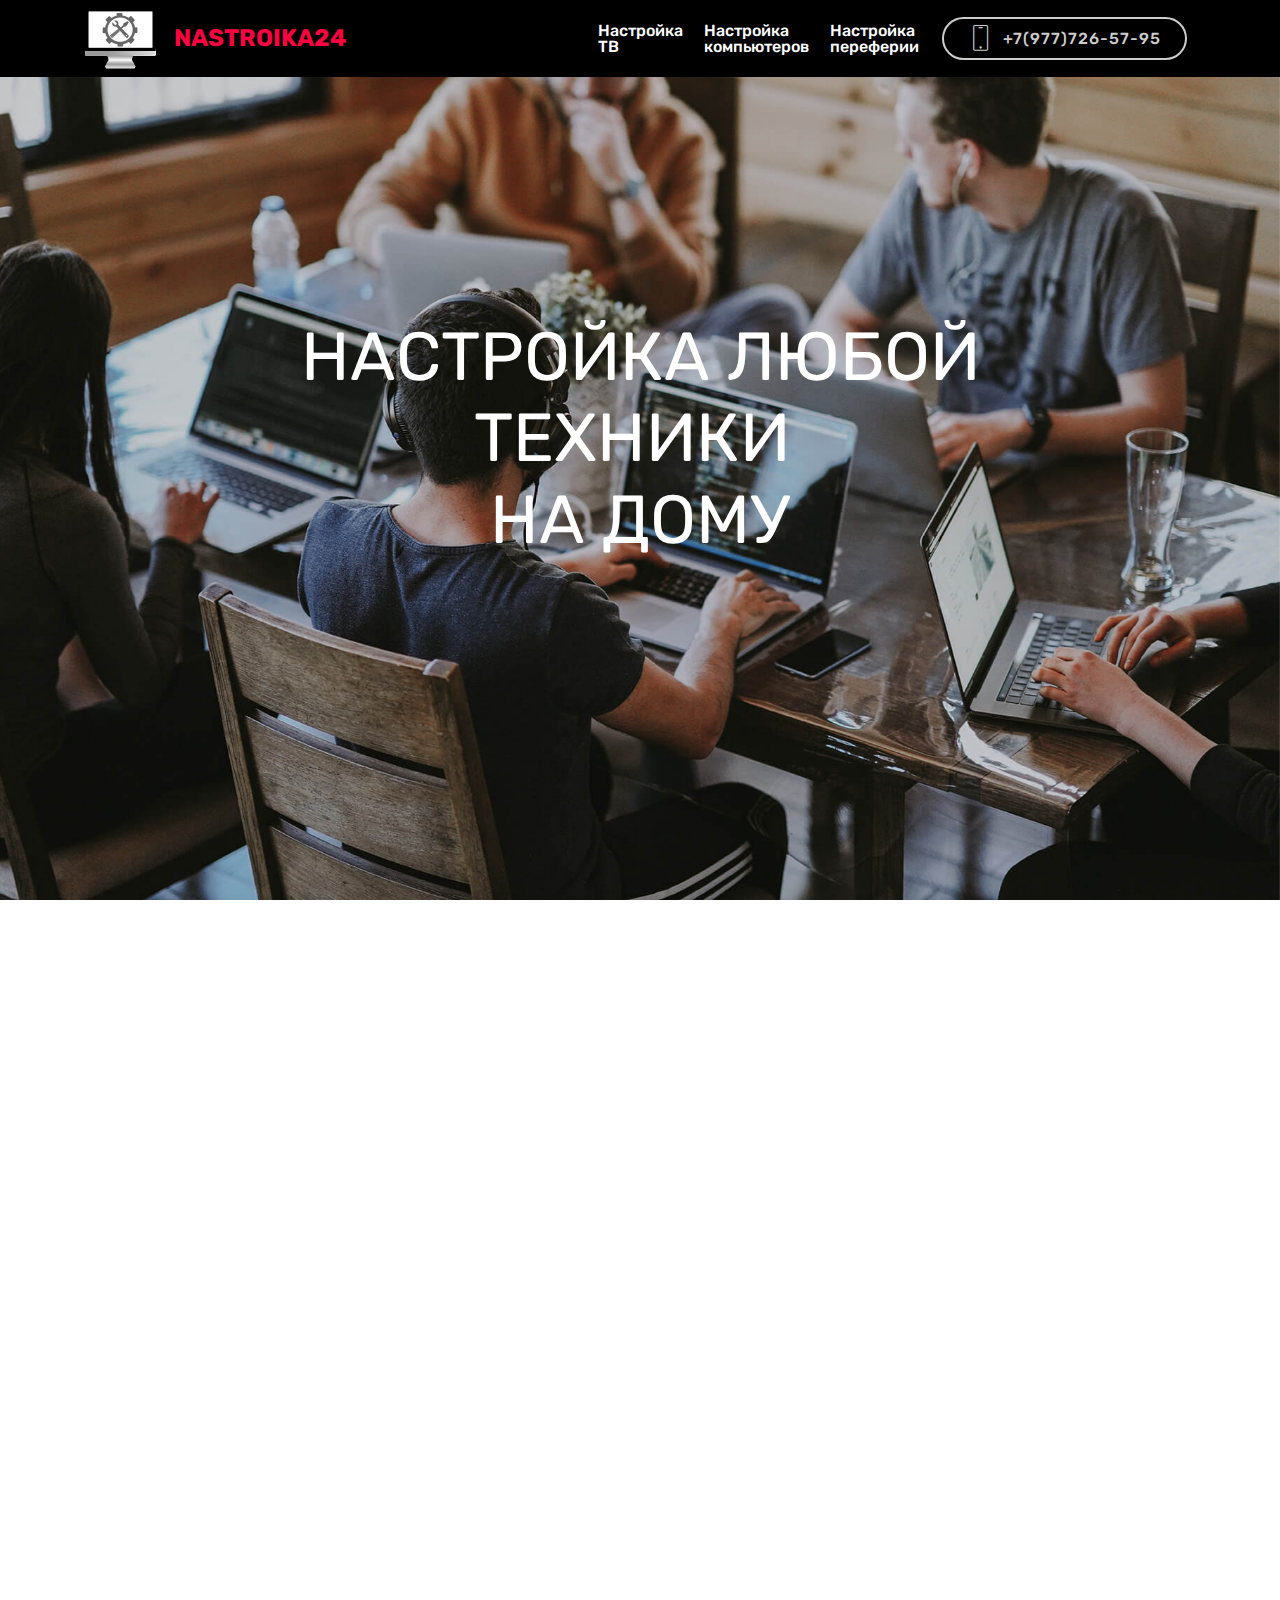
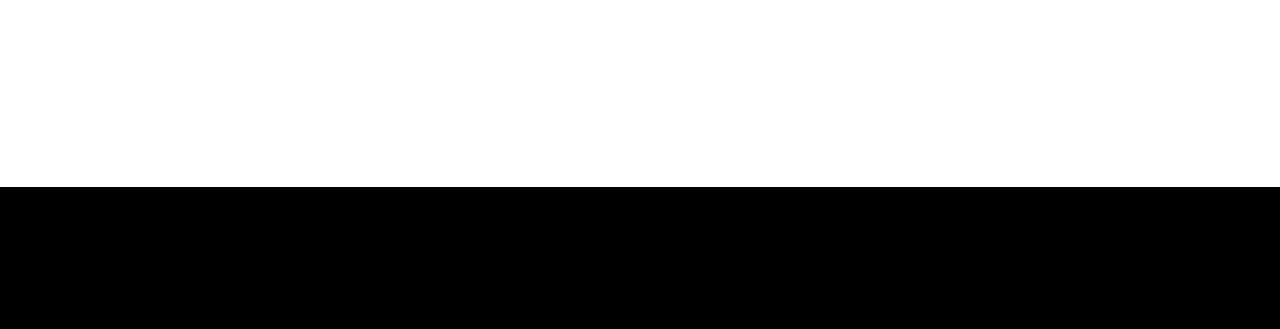
<file: index.html>
<!DOCTYPE html>
<html  >
<head>
  <!-- Site made with Mobirise Website Builder v4.10.5, https://mobirise.com -->
  <meta charset="UTF-8">
  <meta http-equiv="X-UA-Compatible" content="IE=edge">
  <meta name="generator" content="Mobirise v4.10.5, mobirise.com">
  <meta name="viewport" content="width=device-width, initial-scale=1, minimum-scale=1">
  <link rel="shortcut icon" href="assets/images/111fe6795dfb454bc3c668c01fb91e53-128x96.png" type="image/x-icon">
  <meta name="description" content="">
  
  <title>Home</title>
  <link rel="stylesheet" href="assets/web/assets/mobirise-icons/mobirise-icons.css">
  <link rel="stylesheet" href="assets/tether/tether.min.css">
  <link rel="stylesheet" href="assets/bootstrap/css/bootstrap.min.css">
  <link rel="stylesheet" href="assets/bootstrap/css/bootstrap-grid.min.css">
  <link rel="stylesheet" href="assets/bootstrap/css/bootstrap-reboot.min.css">
  <link rel="stylesheet" href="assets/socicon/css/styles.css">
  <link rel="stylesheet" href="assets/animatecss/animate.min.css">
  <link rel="stylesheet" href="assets/dropdown/css/style.css">
  <link rel="stylesheet" href="assets/theme/css/style.css">
  <link rel="stylesheet" href="assets/mobirise/css/mbr-additional.css" type="text/css">
  
  
  
</head>
<body>
  <section class="menu cid-ry9UOPU6Kl" once="menu" id="menu2-7">

    

    <nav class="navbar navbar-expand beta-menu navbar-dropdown align-items-center navbar-fixed-top navbar-toggleable-sm">
        <button class="navbar-toggler navbar-toggler-right" type="button" data-toggle="collapse" data-target="#navbarSupportedContent" aria-controls="navbarSupportedContent" aria-expanded="false" aria-label="Toggle navigation">
            <div class="hamburger">
                <span></span>
                <span></span>
                <span></span>
                <span></span>
            </div>
        </button>
        <div class="menu-logo">
            <div class="navbar-brand">
                <span class="navbar-logo">
                    <a href="index.html">
                        <img src="assets/images/mbr-162x122.jpg" alt="Mobirise" title="" style="height: 3.8rem;">
                    </a>
                </span>
                <span class="navbar-caption-wrap"><a class="navbar-caption text-secondary display-5" href="tel:79967265498">
                        NASTROIKA24</a></span>
            </div>
        </div>
        <div class="collapse navbar-collapse" id="navbarSupportedContent">
            <ul class="navbar-nav nav-dropdown" data-app-modern-menu="true"><li class="nav-item"><a class="nav-link link text-warning display-4" href="TV.html" aria-expanded="false">Настройка <br>ТВ</a></li><li class="nav-item"><a class="nav-link link text-warning display-4" href="PC.html" aria-expanded="false">
                        Настройка<br>компьютеров</a></li><li class="nav-item"><a class="nav-link link text-warning display-4" href="ACC.html" aria-expanded="false">
                        Настройка<br>переферии</a></li></ul>
            <div class="navbar-buttons mbr-section-btn"><a class="btn btn-sm btn-warning-outline display-4" href="tel:+1-234-567-8901">
                    <span class="btn-icon mbri-mobile mbr-iconfont mbr-iconfont-btn">
                    </span>
                    +7(977)726-57-95</a></div>
        </div>
    </nav>
</section>

<section class="engine"><a href="https://mobirise.info/g">how to build your own website for free</a></section><section class="cid-qTkA127IK8 mbr-fullscreen mbr-parallax-background" id="header2-1">

    

    

    <div class="container align-center">
        <div class="row justify-content-md-center">
            <div class="mbr-white col-md-10">
                <h1 class="mbr-section-title mbr-bold pb-3 mbr-fonts-style display-1"><span style="font-weight: normal;">НАСТРОЙКА ЛЮБОЙ ТЕХНИКИ&nbsp;<br>НА ДОМУ</span></h1>
                
                
                
            </div>
        </div>
    </div>
    
</section>

<section class="services1 cid-ryaO8I1gW2" id="services1-a">
    <!---->
    
    <!---->
    <!--Overlay-->
    
    <!--Container-->
    <div class="container">
        <div class="row justify-content-center">
            <!--Titles-->
            <div class="title pb-5 col-12">
                <h2 class="align-left pb-3 mbr-fonts-style display-1">
                    Мы можем</h2>
                
            </div>
            <!--Card-1-->
            <div class="card col-12 col-md-6 p-3 col-lg-4">
                <div class="card-wrapper">
                    <div class="card-img">
                        <a href="TV.html"><img src="assets/images/mbr-1-696x522.jpg" alt="Mobirise" title=""></a>
                    </div>
                    <div class="card-box">
                        <h4 class="card-title mbr-fonts-style display-5">Настроить телевизор</h4>
                        <p class="mbr-text mbr-fonts-style display-7">Переведем Ваш телевизор на цифру, установим антену подключим, настроим каналы и тд&nbsp;<br><br></p>
                        <!--Btn-->
                        <div class="mbr-section-btn align-center"><a href="TV.html" class="btn btn-warning-outline display-4">Прайс</a></div>
                    </div>
                </div>
            </div>
            <!--Card-2-->
            <div class="card col-12 col-md-6 p-3 col-lg-4">
                <div class="card-wrapper">
                    <div class="card-img">
                        <a href="PC.html"><img src="assets/images/111fe6795dfb454bc3c668c01fb91e53-696x522.png" alt="Mobirise" title=""></a>
                    </div>
                    <div class="card-box">
                        <h4 class="card-title mbr-fonts-style display-5">Отремонтировать компьютер, ноутбук</h4>
                        <p class="mbr-text mbr-fonts-style display-7">Переустановим операционную систему, очистим от вирусов, удалим рекламу, исправное почистим, неисправное заменим</p>
                        <!--Btn-->
                        <div class="mbr-section-btn align-center"><a href="PC.html" class="btn btn-warning-outline display-4">
                                Прайс</a></div>
                    </div>
                </div>
            </div>
            <!--Card-3-->
            <div class="card col-12 col-md-6 p-3 col-lg-4 last-child">
                <div class="card-wrapper">
                    <div class="card-img">
                        <a href="ACC.html"><img src="assets/images/mbr-1-696x351.jpeg" alt="Mobirise" title=""></a>
                    </div>
                    <div class="card-box">
                        <h4 class="card-title mbr-fonts-style display-5">
                            <br><br><br><br>Починить другую ерунду</h4>
                        <p class="mbr-text mbr-fonts-style display-7">Отремонтируем приставку, подключим аудиосистему, принтер, утюг, проведем фен в ванну&nbsp;<br><br></p>
                        <!--Btn-->
                        <div class="mbr-section-btn align-center"><a href="ACC.html" class="btn btn-warning-outline display-4">
                                Прайс</a></div>
                    </div>
                </div>
            </div>
            <!--Card-4-->
            
        </div>
    </div>
</section>

<section class="cid-qTkAaeaxX5" id="footer1-2">

    

    

    <div class="container">
        <div class="media-container-row content text-white">
            <div class="col-12 col-md-3">
                <div class="media-wrap">
                    <a href="index.html">
                        <img src="assets/images/mbr-192x144.jpg" alt="Mobirise" title="">
                    </a>
                </div>
            </div>
            <div class="col-12 col-md-3 mbr-fonts-style display-7">
                <h5 class="pb-3">
                    Адрес</h5>
                <p class="mbr-text">улица Пушкина&nbsp;<br>дом Калатушкина</p>
            </div>
            <div class="col-12 col-md-3 mbr-fonts-style display-7">
                <h5 class="pb-3"></h5>
                <p class="mbr-text"></p>
            </div>
            <div class="col-12 col-md-3 mbr-fonts-style display-7">
                <h5 class="pb-3">Телефон:&nbsp;</h5>
                <p class="mbr-text"><a href="tel:+79777265795">+7 (977) 726-47-95 &nbsp;</a></p>
            </div>
        </div>
        
    </div>
</section>


  <script src="assets/web/assets/jquery/jquery.min.js"></script>
  <script src="assets/popper/popper.min.js"></script>
  <script src="assets/tether/tether.min.js"></script>
  <script src="assets/bootstrap/js/bootstrap.min.js"></script>
  <script src="assets/smoothscroll/smooth-scroll.js"></script>
  <script src="assets/touchswipe/jquery.touch-swipe.min.js"></script>
  <script src="assets/viewportchecker/jquery.viewportchecker.js"></script>
  <script src="assets/parallax/jarallax.min.js"></script>
  <script src="assets/dropdown/js/nav-dropdown.js"></script>
  <script src="assets/dropdown/js/navbar-dropdown.js"></script>
  <script src="assets/theme/js/script.js"></script>
  
  
 <div id="scrollToTop" class="scrollToTop mbr-arrow-up"><a style="text-align: center;"><i class="mbr-arrow-up-icon mbr-arrow-up-icon-cm cm-icon cm-icon-smallarrow-up"></i></a></div>
    <input name="animation" type="hidden">
  </body>
</html>
</file>
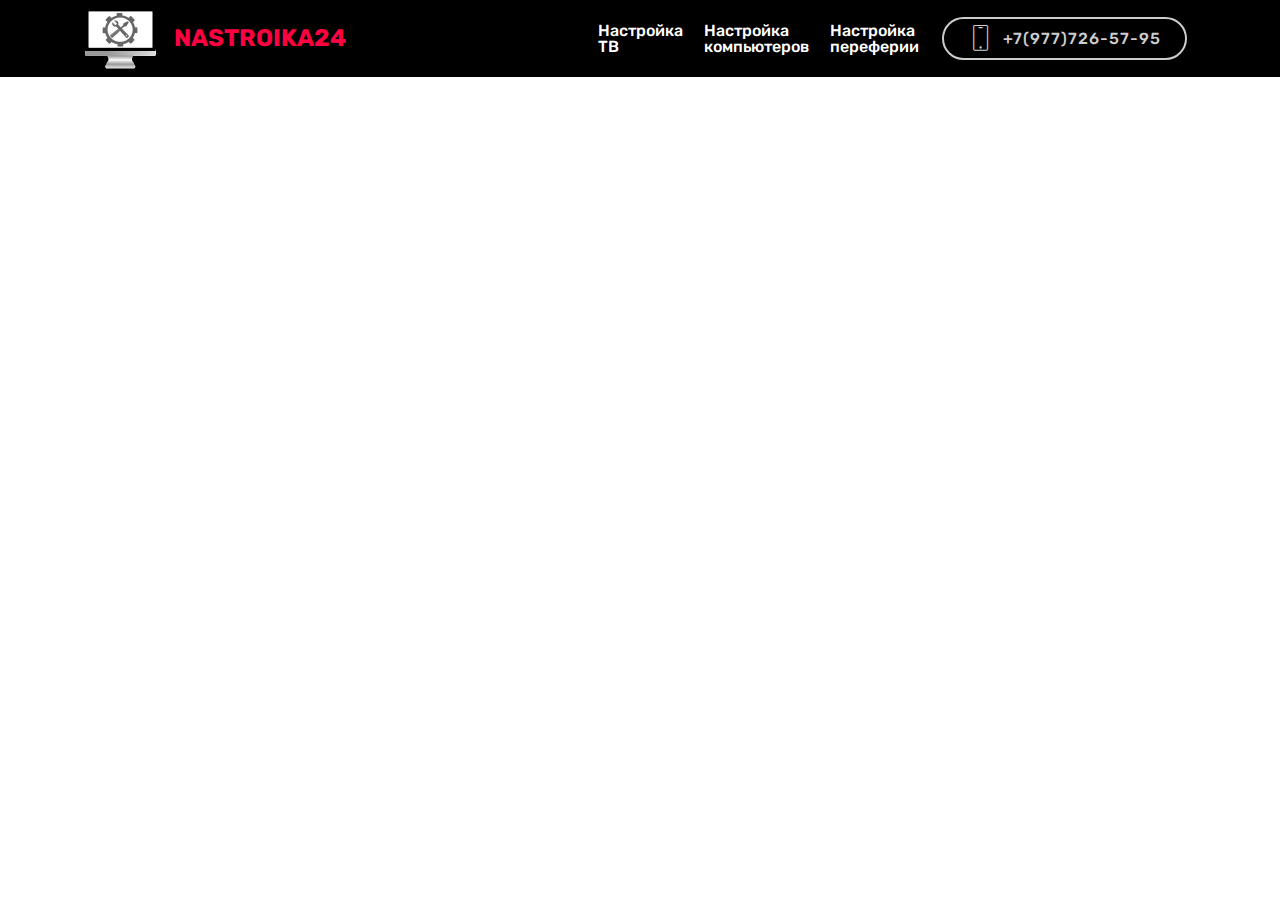
<file: ACC.html>
<!DOCTYPE html>
<html  >
<head>
  <!-- Site made with Mobirise Website Builder v4.10.5, https://mobirise.com -->
  <meta charset="UTF-8">
  <meta http-equiv="X-UA-Compatible" content="IE=edge">
  <meta name="generator" content="Mobirise v4.10.5, mobirise.com">
  <meta name="viewport" content="width=device-width, initial-scale=1, minimum-scale=1">
  <link rel="shortcut icon" href="assets/images/111fe6795dfb454bc3c668c01fb91e53-128x96.png" type="image/x-icon">
  <meta name="description" content="Web Page Builder Description">
  
  <title>Хрень</title>
  <link rel="stylesheet" href="assets/web/assets/mobirise-icons/mobirise-icons.css">
  <link rel="stylesheet" href="assets/tether/tether.min.css">
  <link rel="stylesheet" href="assets/bootstrap/css/bootstrap.min.css">
  <link rel="stylesheet" href="assets/bootstrap/css/bootstrap-grid.min.css">
  <link rel="stylesheet" href="assets/bootstrap/css/bootstrap-reboot.min.css">
  <link rel="stylesheet" href="assets/dropdown/css/style.css">
  <link rel="stylesheet" href="assets/animatecss/animate.min.css">
  <link rel="stylesheet" href="assets/theme/css/style.css">
  <link rel="stylesheet" href="assets/mobirise/css/mbr-additional.css" type="text/css">
  
  
  
</head>
<body>
  <section class="menu cid-rycFTjiXA4" once="menu" id="menu2-b">

    

    <nav class="navbar navbar-expand beta-menu navbar-dropdown align-items-center navbar-fixed-top navbar-toggleable-sm">
        <button class="navbar-toggler navbar-toggler-right" type="button" data-toggle="collapse" data-target="#navbarSupportedContent" aria-controls="navbarSupportedContent" aria-expanded="false" aria-label="Toggle navigation">
            <div class="hamburger">
                <span></span>
                <span></span>
                <span></span>
                <span></span>
            </div>
        </button>
        <div class="menu-logo">
            <div class="navbar-brand">
                <span class="navbar-logo">
                    <a href="index.html">
                        <img src="assets/images/mbr-162x122.jpg" alt="Mobirise" title="" style="height: 3.8rem;">
                    </a>
                </span>
                <span class="navbar-caption-wrap"><a class="navbar-caption text-secondary display-5" href="tel:79967265498">
                        NASTROIKA24</a></span>
            </div>
        </div>
        <div class="collapse navbar-collapse" id="navbarSupportedContent">
            <ul class="navbar-nav nav-dropdown" data-app-modern-menu="true"><li class="nav-item"><a class="nav-link link text-warning display-4" href="TV.html" aria-expanded="false">Настройка <br>ТВ</a></li><li class="nav-item"><a class="nav-link link text-warning display-4" href="PC.html" aria-expanded="false">
                        Настройка<br>компьютеров</a></li><li class="nav-item"><a class="nav-link link text-warning display-4" href="ACC.html" aria-expanded="false">
                        Настройка<br>переферии</a></li></ul>
            <div class="navbar-buttons mbr-section-btn"><a class="btn btn-sm btn-warning-outline display-4" href="tel:+1-234-567-8901">
                    <span class="btn-icon mbri-mobile mbr-iconfont mbr-iconfont-btn">
                    </span>
                    +7(977)726-57-95</a></div>
        </div>
    </nav>
</section>


  <section class="engine"><a href="https://mobirise.info/p">site templates free download</a></section><script src="assets/web/assets/jquery/jquery.min.js"></script>
  <script src="assets/popper/popper.min.js"></script>
  <script src="assets/tether/tether.min.js"></script>
  <script src="assets/bootstrap/js/bootstrap.min.js"></script>
  <script src="assets/dropdown/js/nav-dropdown.js"></script>
  <script src="assets/dropdown/js/navbar-dropdown.js"></script>
  <script src="assets/touchswipe/jquery.touch-swipe.min.js"></script>
  <script src="assets/viewportchecker/jquery.viewportchecker.js"></script>
  <script src="assets/smoothscroll/smooth-scroll.js"></script>
  <script src="assets/theme/js/script.js"></script>
  
  
 <div id="scrollToTop" class="scrollToTop mbr-arrow-up"><a style="text-align: center;"><i class="mbr-arrow-up-icon mbr-arrow-up-icon-cm cm-icon cm-icon-smallarrow-up"></i></a></div>
    <input name="animation" type="hidden">
  </body>
</html>
</file>
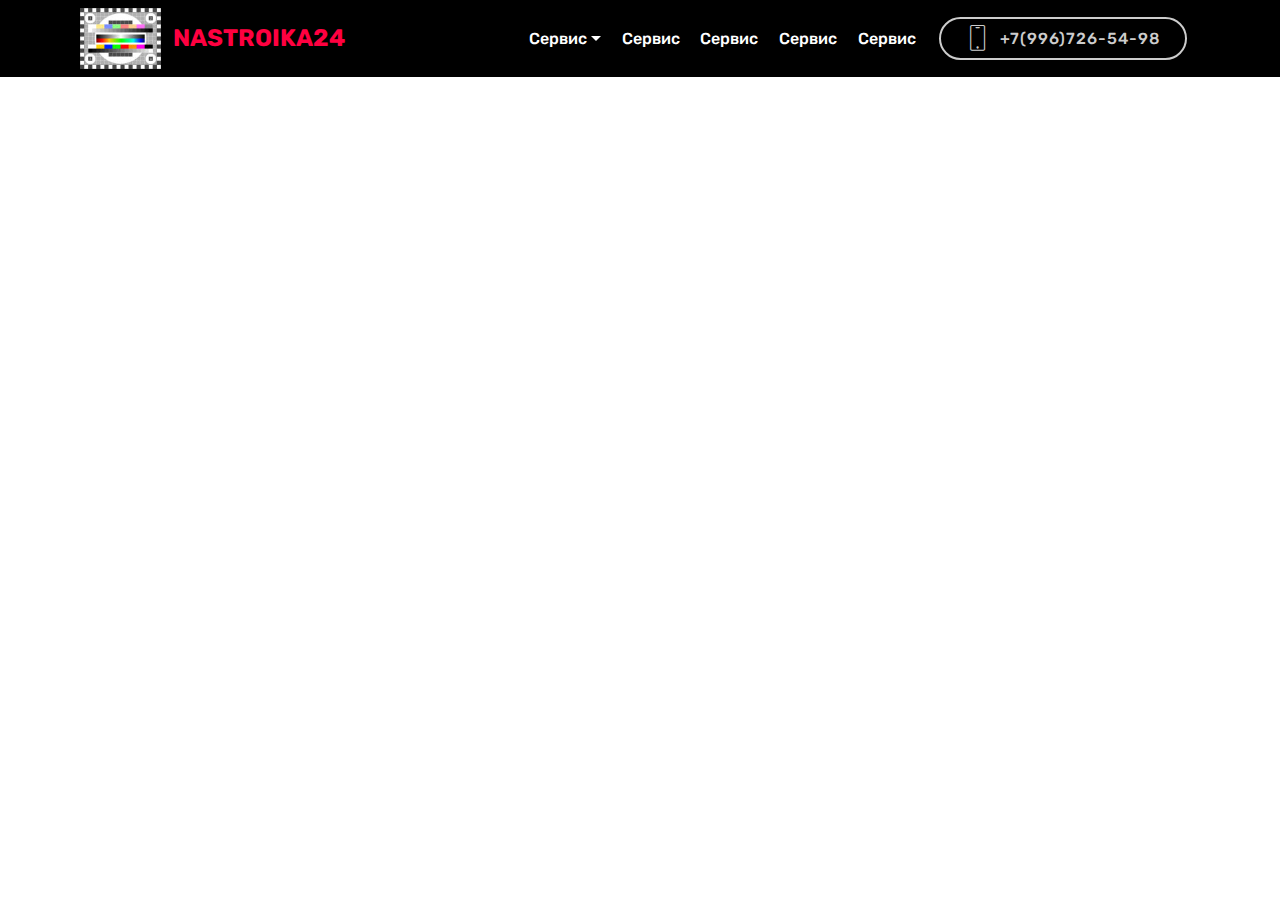
<file: page1.html>
<!DOCTYPE html>
<html  >
<head>
  <!-- Site made with Mobirise Website Builder v4.10.5, https://mobirise.com -->
  <meta charset="UTF-8">
  <meta http-equiv="X-UA-Compatible" content="IE=edge">
  <meta name="generator" content="Mobirise v4.10.5, mobirise.com">
  <meta name="viewport" content="width=device-width, initial-scale=1, minimum-scale=1">
  <link rel="shortcut icon" href="assets/images/111fe6795dfb454bc3c668c01fb91e53-128x96.png" type="image/x-icon">
  <meta name="description" content="Web Page Builder Description">
  
  <title>Page 1</title>
  <link rel="stylesheet" href="assets/web/assets/mobirise-icons/mobirise-icons.css">
  <link rel="stylesheet" href="assets/tether/tether.min.css">
  <link rel="stylesheet" href="assets/bootstrap/css/bootstrap.min.css">
  <link rel="stylesheet" href="assets/bootstrap/css/bootstrap-grid.min.css">
  <link rel="stylesheet" href="assets/bootstrap/css/bootstrap-reboot.min.css">
  <link rel="stylesheet" href="assets/dropdown/css/style.css">
  <link rel="stylesheet" href="assets/animatecss/animate.min.css">
  <link rel="stylesheet" href="assets/theme/css/style.css">
  <link rel="stylesheet" href="assets/mobirise/css/mbr-additional.css" type="text/css">
  
  
  
</head>
<body>
  <section class="menu cid-rxaD3cgFv2" once="menu" id="menu2-6">

    

    <nav class="navbar navbar-expand beta-menu navbar-dropdown align-items-center navbar-fixed-top navbar-toggleable-sm">
        <button class="navbar-toggler navbar-toggler-right" type="button" data-toggle="collapse" data-target="#navbarSupportedContent" aria-controls="navbarSupportedContent" aria-expanded="false" aria-label="Toggle navigation">
            <div class="hamburger">
                <span></span>
                <span></span>
                <span></span>
                <span></span>
            </div>
        </button>
        <div class="menu-logo">
            <div class="navbar-brand">
                <span class="navbar-logo">
                    <a href="https://mobirise.co">
                        <img src="assets/images/mbr-122x92.jpg" alt="Mobirise" title="" style="height: 3.8rem;">
                    </a>
                </span>
                <span class="navbar-caption-wrap"><a class="navbar-caption text-secondary display-5" href="tel:79967265498">
                        NASTROIKA24</a></span>
            </div>
        </div>
        <div class="collapse navbar-collapse" id="navbarSupportedContent">
            <ul class="navbar-nav nav-dropdown" data-app-modern-menu="true"><li class="nav-item dropdown open">
                    <a class="nav-link link dropdown-toggle text-white display-4" href="https://mobirise.co" data-toggle="dropdown-submenu" aria-expanded="true">
                        Сервис
                    </a><div class="dropdown-menu"><a class="dropdown-item text-white display-4" href="https://mobirise.co">New Item</a></div>
                </li><li class="nav-item"><a class="nav-link link text-white display-4" href="https://mobirise.co" aria-expanded="false">
                        Сервис
                    </a></li><li class="nav-item"><a class="nav-link link text-white display-4" href="https://mobirise.co" aria-expanded="false">
                        Сервис
                    </a></li><li class="nav-item"><a class="nav-link link text-white display-4" href="https://mobirise.co" aria-expanded="false">
                        Сервис
                    </a></li><li class="nav-item"><a class="nav-link link text-white display-4" href="https://mobirise.co" aria-expanded="false">
                        Сервис
                    </a></li></ul>
            <div class="navbar-buttons mbr-section-btn"><a class="btn btn-sm btn-warning-outline display-4" href="tel:+1-234-567-8901">
                    <span class="btn-icon mbri-mobile mbr-iconfont mbr-iconfont-btn">
                    </span>
                    +7(996)726-54-98</a></div>
        </div>
    </nav>
</section>


  <section class="engine"><a href="https://mobirise.info/b">create your own site for free</a></section><script src="assets/web/assets/jquery/jquery.min.js"></script>
  <script src="assets/popper/popper.min.js"></script>
  <script src="assets/tether/tether.min.js"></script>
  <script src="assets/bootstrap/js/bootstrap.min.js"></script>
  <script src="assets/dropdown/js/nav-dropdown.js"></script>
  <script src="assets/dropdown/js/navbar-dropdown.js"></script>
  <script src="assets/touchswipe/jquery.touch-swipe.min.js"></script>
  <script src="assets/viewportchecker/jquery.viewportchecker.js"></script>
  <script src="assets/smoothscroll/smooth-scroll.js"></script>
  <script src="assets/theme/js/script.js"></script>
  
  
 <div id="scrollToTop" class="scrollToTop mbr-arrow-up"><a style="text-align: center;"><i class="mbr-arrow-up-icon mbr-arrow-up-icon-cm cm-icon cm-icon-smallarrow-up"></i></a></div>
    <input name="animation" type="hidden">
  </body>
</html>
</file>
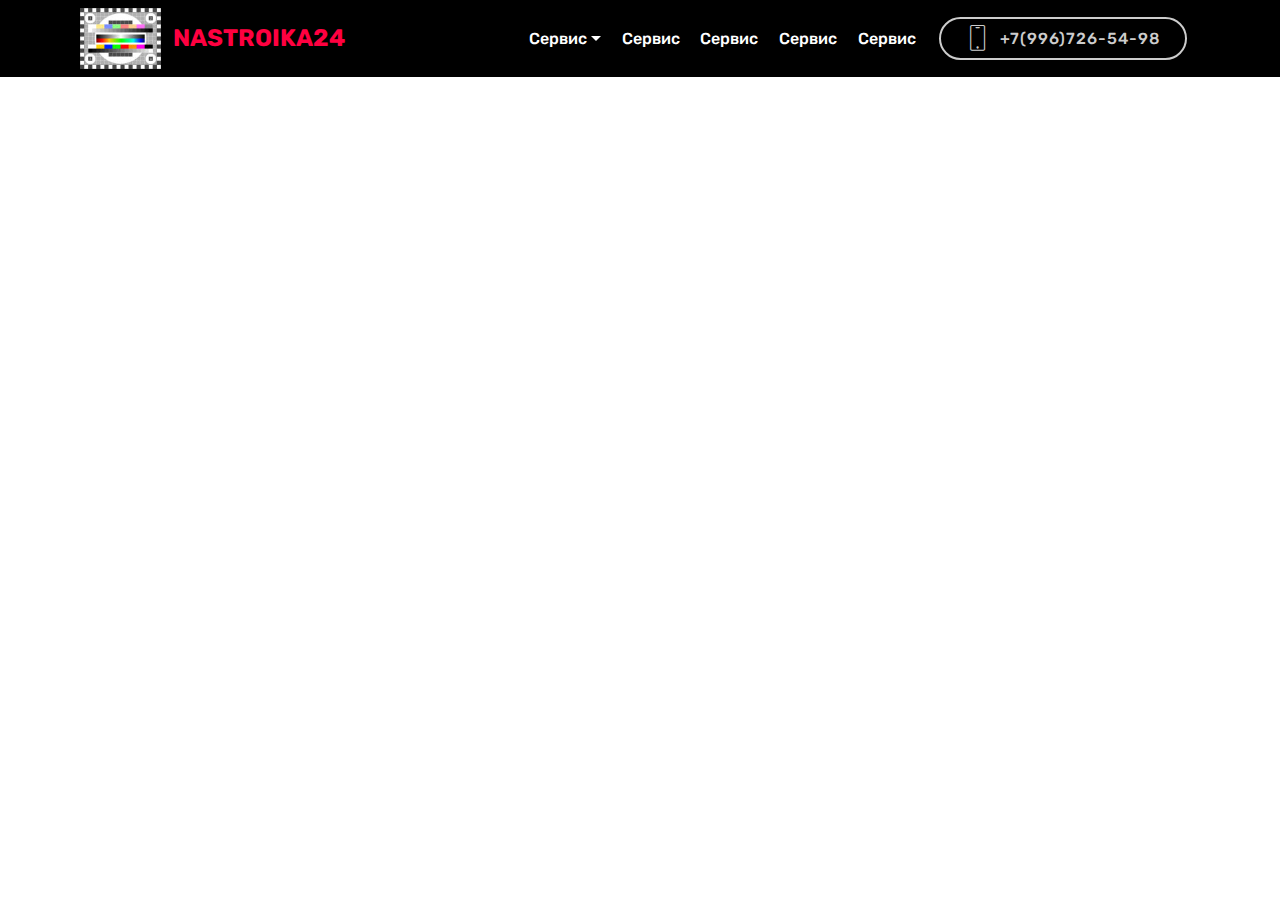
<file: page2.html>
<!DOCTYPE html>
<html  >
<head>
  <!-- Site made with Mobirise Website Builder v4.10.5, https://mobirise.com -->
  <meta charset="UTF-8">
  <meta http-equiv="X-UA-Compatible" content="IE=edge">
  <meta name="generator" content="Mobirise v4.10.5, mobirise.com">
  <meta name="viewport" content="width=device-width, initial-scale=1, minimum-scale=1">
  <link rel="shortcut icon" href="assets/images/111fe6795dfb454bc3c668c01fb91e53-128x96.png" type="image/x-icon">
  <meta name="description" content="Web Page Maker Description">
  
  <title>Page 2</title>
  <link rel="stylesheet" href="assets/web/assets/mobirise-icons/mobirise-icons.css">
  <link rel="stylesheet" href="assets/tether/tether.min.css">
  <link rel="stylesheet" href="assets/bootstrap/css/bootstrap.min.css">
  <link rel="stylesheet" href="assets/bootstrap/css/bootstrap-grid.min.css">
  <link rel="stylesheet" href="assets/bootstrap/css/bootstrap-reboot.min.css">
  <link rel="stylesheet" href="assets/dropdown/css/style.css">
  <link rel="stylesheet" href="assets/animatecss/animate.min.css">
  <link rel="stylesheet" href="assets/theme/css/style.css">
  <link rel="stylesheet" href="assets/mobirise/css/mbr-additional.css" type="text/css">
  
  
  
</head>
<body>
  <section class="menu cid-ry9UOPU6Kl" once="menu" id="menu2-9">

    

    <nav class="navbar navbar-expand beta-menu navbar-dropdown align-items-center navbar-fixed-top navbar-toggleable-sm">
        <button class="navbar-toggler navbar-toggler-right" type="button" data-toggle="collapse" data-target="#navbarSupportedContent" aria-controls="navbarSupportedContent" aria-expanded="false" aria-label="Toggle navigation">
            <div class="hamburger">
                <span></span>
                <span></span>
                <span></span>
                <span></span>
            </div>
        </button>
        <div class="menu-logo">
            <div class="navbar-brand">
                <span class="navbar-logo">
                    <a href="https://mobirise.co">
                        <img src="assets/images/mbr-122x92.jpg" alt="Mobirise" title="" style="height: 3.8rem;">
                    </a>
                </span>
                <span class="navbar-caption-wrap"><a class="navbar-caption text-secondary display-5" href="tel:79967265498">
                        NASTROIKA24</a></span>
            </div>
        </div>
        <div class="collapse navbar-collapse" id="navbarSupportedContent">
            <ul class="navbar-nav nav-dropdown" data-app-modern-menu="true"><li class="nav-item dropdown open">
                    <a class="nav-link link dropdown-toggle text-white display-4" href="https://mobirise.co" data-toggle="dropdown-submenu" aria-expanded="true">
                        Сервис
                    </a><div class="dropdown-menu"><a class="dropdown-item text-white display-4" href="https://mobirise.co">New Item</a></div>
                </li><li class="nav-item"><a class="nav-link link text-white display-4" href="https://mobirise.co" aria-expanded="false">
                        Сервис
                    </a></li><li class="nav-item"><a class="nav-link link text-white display-4" href="https://mobirise.co" aria-expanded="false">
                        Сервис
                    </a></li><li class="nav-item"><a class="nav-link link text-white display-4" href="https://mobirise.co" aria-expanded="false">
                        Сервис
                    </a></li><li class="nav-item"><a class="nav-link link text-white display-4" href="https://mobirise.co" aria-expanded="false">
                        Сервис
                    </a></li></ul>
            <div class="navbar-buttons mbr-section-btn"><a class="btn btn-sm btn-warning-outline display-4" href="tel:+1-234-567-8901">
                    <span class="btn-icon mbri-mobile mbr-iconfont mbr-iconfont-btn">
                    </span>
                    +7(996)726-54-98</a></div>
        </div>
    </nav>
</section>


  <section class="engine"><a href="https://mobirise.info/x">free css templates</a></section><script src="assets/web/assets/jquery/jquery.min.js"></script>
  <script src="assets/popper/popper.min.js"></script>
  <script src="assets/tether/tether.min.js"></script>
  <script src="assets/bootstrap/js/bootstrap.min.js"></script>
  <script src="assets/dropdown/js/nav-dropdown.js"></script>
  <script src="assets/dropdown/js/navbar-dropdown.js"></script>
  <script src="assets/touchswipe/jquery.touch-swipe.min.js"></script>
  <script src="assets/viewportchecker/jquery.viewportchecker.js"></script>
  <script src="assets/smoothscroll/smooth-scroll.js"></script>
  <script src="assets/theme/js/script.js"></script>
  
  
 <div id="scrollToTop" class="scrollToTop mbr-arrow-up"><a style="text-align: center;"><i class="mbr-arrow-up-icon mbr-arrow-up-icon-cm cm-icon cm-icon-smallarrow-up"></i></a></div>
    <input name="animation" type="hidden">
  </body>
</html>
</file>
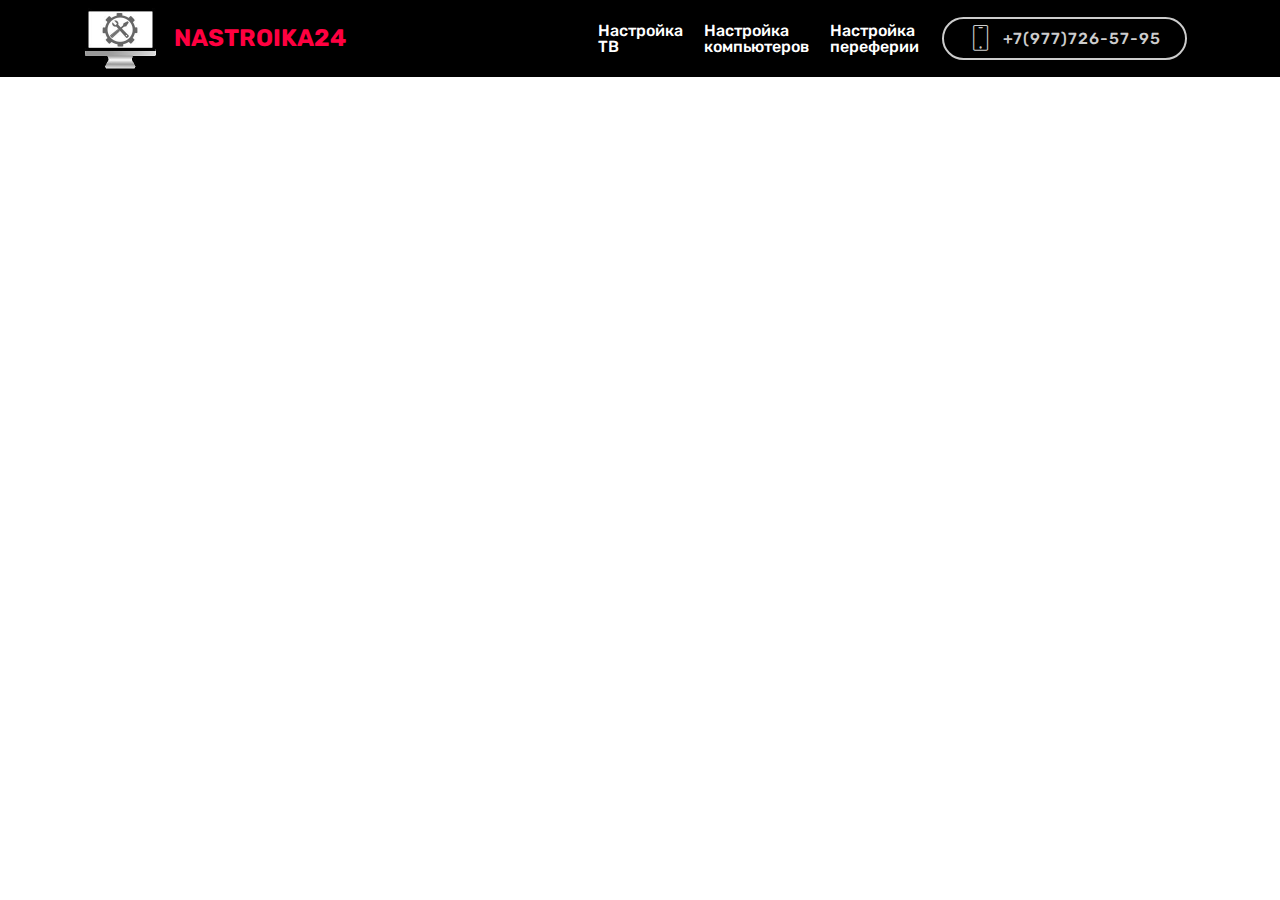
<file: PC.html>
<!DOCTYPE html>
<html  >
<head>
  <!-- Site made with Mobirise Website Builder v4.10.5, https://mobirise.com -->
  <meta charset="UTF-8">
  <meta http-equiv="X-UA-Compatible" content="IE=edge">
  <meta name="generator" content="Mobirise v4.10.5, mobirise.com">
  <meta name="viewport" content="width=device-width, initial-scale=1, minimum-scale=1">
  <link rel="shortcut icon" href="assets/images/111fe6795dfb454bc3c668c01fb91e53-128x96.png" type="image/x-icon">
  <meta name="description" content="Web Page Maker Description">
  
  <title>Компы</title>
  <link rel="stylesheet" href="assets/web/assets/mobirise-icons/mobirise-icons.css">
  <link rel="stylesheet" href="assets/tether/tether.min.css">
  <link rel="stylesheet" href="assets/bootstrap/css/bootstrap.min.css">
  <link rel="stylesheet" href="assets/bootstrap/css/bootstrap-grid.min.css">
  <link rel="stylesheet" href="assets/bootstrap/css/bootstrap-reboot.min.css">
  <link rel="stylesheet" href="assets/dropdown/css/style.css">
  <link rel="stylesheet" href="assets/animatecss/animate.min.css">
  <link rel="stylesheet" href="assets/theme/css/style.css">
  <link rel="stylesheet" href="assets/mobirise/css/mbr-additional.css" type="text/css">
  
  
  
</head>
<body>
  <section class="menu cid-ry9UOPU6Kl" once="menu" id="menu2-9">

    

    <nav class="navbar navbar-expand beta-menu navbar-dropdown align-items-center navbar-fixed-top navbar-toggleable-sm">
        <button class="navbar-toggler navbar-toggler-right" type="button" data-toggle="collapse" data-target="#navbarSupportedContent" aria-controls="navbarSupportedContent" aria-expanded="false" aria-label="Toggle navigation">
            <div class="hamburger">
                <span></span>
                <span></span>
                <span></span>
                <span></span>
            </div>
        </button>
        <div class="menu-logo">
            <div class="navbar-brand">
                <span class="navbar-logo">
                    <a href="index.html">
                        <img src="assets/images/mbr-162x122.jpg" alt="Mobirise" title="" style="height: 3.8rem;">
                    </a>
                </span>
                <span class="navbar-caption-wrap"><a class="navbar-caption text-secondary display-5" href="tel:79967265498">
                        NASTROIKA24</a></span>
            </div>
        </div>
        <div class="collapse navbar-collapse" id="navbarSupportedContent">
            <ul class="navbar-nav nav-dropdown" data-app-modern-menu="true"><li class="nav-item"><a class="nav-link link text-warning display-4" href="TV.html" aria-expanded="false">Настройка <br>ТВ</a></li><li class="nav-item"><a class="nav-link link text-warning display-4" href="PC.html" aria-expanded="false">
                        Настройка<br>компьютеров</a></li><li class="nav-item"><a class="nav-link link text-warning display-4" href="ACC.html" aria-expanded="false">
                        Настройка<br>переферии</a></li></ul>
            <div class="navbar-buttons mbr-section-btn"><a class="btn btn-sm btn-warning-outline display-4" href="tel:+1-234-567-8901">
                    <span class="btn-icon mbri-mobile mbr-iconfont mbr-iconfont-btn">
                    </span>
                    +7(977)726-57-95</a></div>
        </div>
    </nav>
</section>


  <section class="engine"><a href="https://mobirise.info/l">free web templates</a></section><script src="assets/web/assets/jquery/jquery.min.js"></script>
  <script src="assets/popper/popper.min.js"></script>
  <script src="assets/tether/tether.min.js"></script>
  <script src="assets/bootstrap/js/bootstrap.min.js"></script>
  <script src="assets/dropdown/js/nav-dropdown.js"></script>
  <script src="assets/dropdown/js/navbar-dropdown.js"></script>
  <script src="assets/touchswipe/jquery.touch-swipe.min.js"></script>
  <script src="assets/viewportchecker/jquery.viewportchecker.js"></script>
  <script src="assets/smoothscroll/smooth-scroll.js"></script>
  <script src="assets/theme/js/script.js"></script>
  
  
 <div id="scrollToTop" class="scrollToTop mbr-arrow-up"><a style="text-align: center;"><i class="mbr-arrow-up-icon mbr-arrow-up-icon-cm cm-icon cm-icon-smallarrow-up"></i></a></div>
    <input name="animation" type="hidden">
  </body>
</html>
</file>
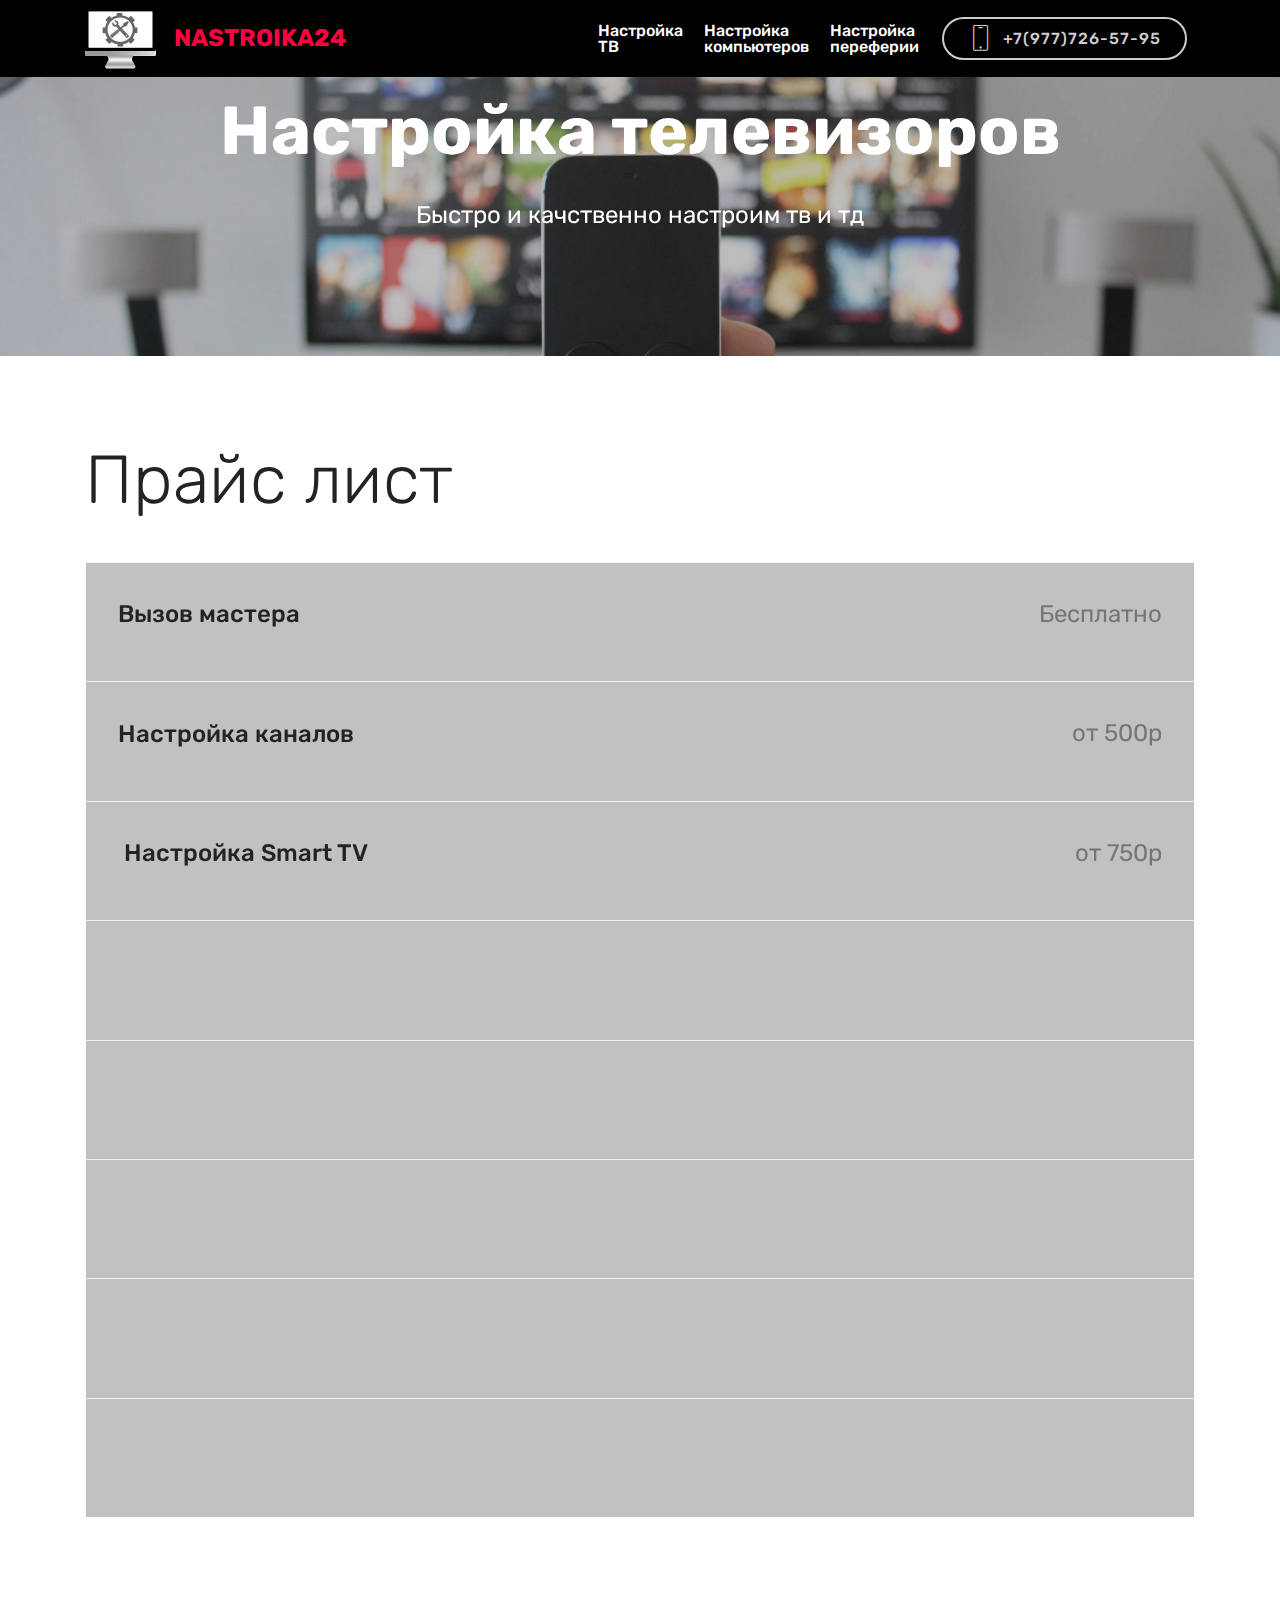
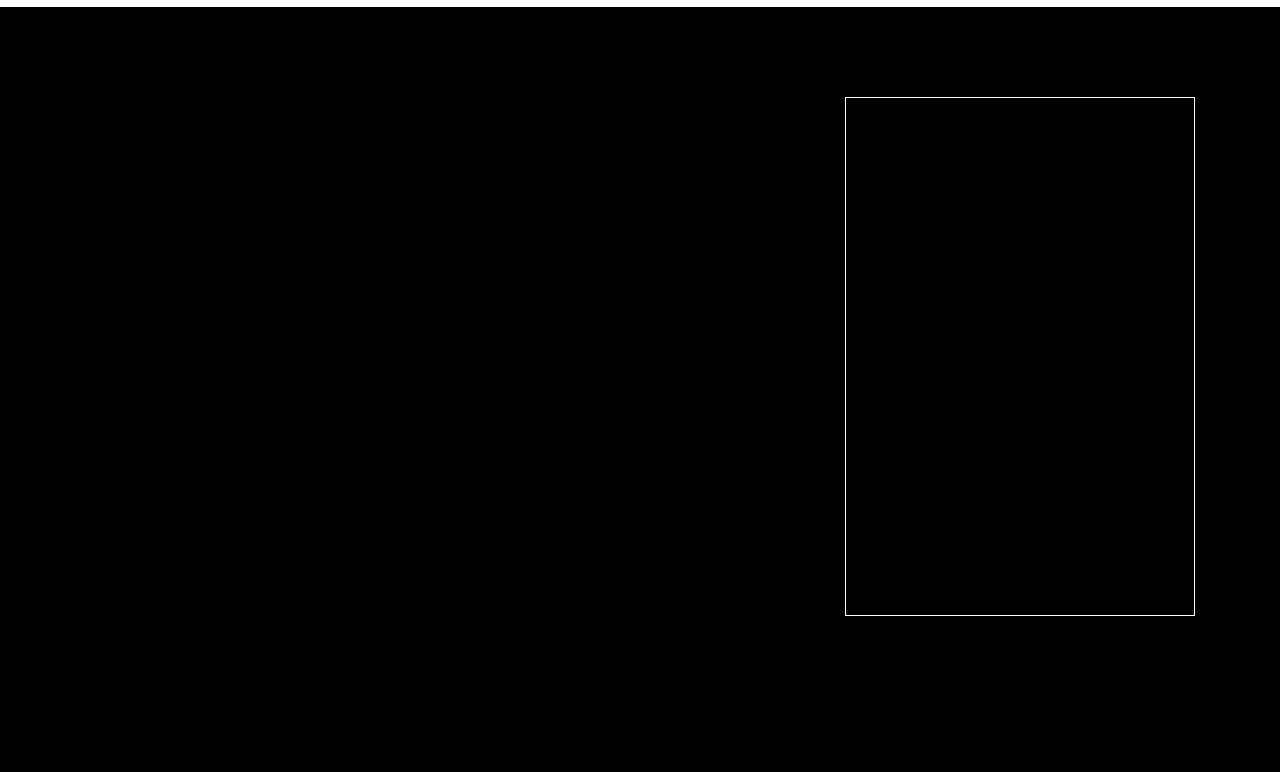
<file: TV.html>
<!DOCTYPE html>
<html  >
<head>
  <!-- Site made with Mobirise Website Builder v4.10.5, https://mobirise.com -->
  <meta charset="UTF-8">
  <meta http-equiv="X-UA-Compatible" content="IE=edge">
  <meta name="generator" content="Mobirise v4.10.5, mobirise.com">
  <meta name="viewport" content="width=device-width, initial-scale=1, minimum-scale=1">
  <link rel="shortcut icon" href="assets/images/111fe6795dfb454bc3c668c01fb91e53-128x96.png" type="image/x-icon">
  <meta name="description" content="Web Page Builder Description">
  
  <title>ТВ</title>
  <link rel="stylesheet" href="assets/web/assets/mobirise-icons/mobirise-icons.css">
  <link rel="stylesheet" href="assets/tether/tether.min.css">
  <link rel="stylesheet" href="assets/bootstrap/css/bootstrap.min.css">
  <link rel="stylesheet" href="assets/bootstrap/css/bootstrap-grid.min.css">
  <link rel="stylesheet" href="assets/bootstrap/css/bootstrap-reboot.min.css">
  <link rel="stylesheet" href="assets/dropdown/css/style.css">
  <link rel="stylesheet" href="assets/animatecss/animate.min.css">
  <link rel="stylesheet" href="assets/socicon/css/styles.css">
  <link rel="stylesheet" href="assets/theme/css/style.css">
  <link rel="stylesheet" href="assets/mobirise/css/mbr-additional.css" type="text/css">
  
  
  
</head>
<body>
  <section class="menu cid-rxaD3cgFv2" once="menu" id="menu2-6">

    

    <nav class="navbar navbar-expand beta-menu navbar-dropdown align-items-center navbar-fixed-top navbar-toggleable-sm">
        <button class="navbar-toggler navbar-toggler-right" type="button" data-toggle="collapse" data-target="#navbarSupportedContent" aria-controls="navbarSupportedContent" aria-expanded="false" aria-label="Toggle navigation">
            <div class="hamburger">
                <span></span>
                <span></span>
                <span></span>
                <span></span>
            </div>
        </button>
        <div class="menu-logo">
            <div class="navbar-brand">
                <span class="navbar-logo">
                    <a href="index.html">
                        <img src="assets/images/mbr-162x122.jpg" alt="Mobirise" title="" style="height: 3.8rem;">
                    </a>
                </span>
                <span class="navbar-caption-wrap"><a class="navbar-caption text-secondary display-5" href="tel:79967265498">
                        NASTROIKA24</a></span>
            </div>
        </div>
        <div class="collapse navbar-collapse" id="navbarSupportedContent">
            <ul class="navbar-nav nav-dropdown" data-app-modern-menu="true"><li class="nav-item"><a class="nav-link link text-warning display-4" href="TV.html" aria-expanded="false">Настройка <br>ТВ</a></li><li class="nav-item"><a class="nav-link link text-warning display-4" href="PC.html" aria-expanded="false">
                        Настройка<br>компьютеров</a></li><li class="nav-item"><a class="nav-link link text-warning display-4" href="ACC.html" aria-expanded="false">
                        Настройка<br>переферии</a></li></ul>
            <div class="navbar-buttons mbr-section-btn"><a class="btn btn-sm btn-warning-outline display-4" href="tel:+1-234-567-8901">
                    <span class="btn-icon mbri-mobile mbr-iconfont mbr-iconfont-btn">
                    </span>
                    +7(977)726-57-95</a></div>
        </div>
    </nav>
</section>

<section class="engine"><a href="https://mobirise.info/b">create a site</a></section><section class="header1 cid-rycOWBMeOB mbr-parallax-background" id="header16-c">

    

    <div class="mbr-overlay" style="opacity: 0.3; background-color: rgb(35, 35, 35);">
    </div>

    <div class="container">
        <div class="row justify-content-md-center">
            <div class="col-md-10 align-center">
                <h1 class="mbr-section-title mbr-bold pb-3 mbr-fonts-style display-1">
                    Настройка телевизоров</h1>
                
                <p class="mbr-text pb-3 mbr-fonts-style display-5">
                    Быстро и качственно настроим тв и тд</p>
                
            </div>
        </div>
    </div>

</section>

<section class="services5 cid-rycQlfgo9E" id="services5-d">
    <!---->
    
    <!---->
    <!--Overlay-->
    
    <!--Container-->
    <div class="container">
        <div class="row">
            <!--Titles-->
            <div class="title pb-5 col-12">
                <h2 class="align-left mbr-fonts-style m-0 display-1">Прайс лист</h2>
                
            </div>
            <!--Card-1-->
            <div class="card px-3 col-12">
                <div class="card-wrapper media-container-row media-container-row">
                    <div class="card-box">
                        <div class="top-line pb-3">
                            <h4 class="card-title mbr-fonts-style display-5">Вызов мастера&nbsp;</h4>
                            <p class="mbr-text cost mbr-fonts-style m-0 display-5">Бесплатно</p>
                        </div>
                        <div class="bottom-line">
                            
                        </div>
                    </div>
                </div>
            </div>
            <!--Card-2-->
            <div class="card px-3 col-12">
                <div class="card-wrapper media-container-row media-container-row">
                    <div class="card-box">
                        <div class="top-line pb-3">
                            <h4 class="card-title mbr-fonts-style display-5">Настройка каналов &nbsp;</h4>
                            <p class="mbr-text cost mbr-fonts-style m-0 display-5">от 500р</p>
                        </div>
                        <div class="bottom-line">
                            
                        </div>
                    </div>
                </div>
            </div>
            <!--Card-3-->
            <div class="card px-3 col-12">
                <div class="card-wrapper media-container-row media-container-row">
                    <div class="card-box">
                        <div class="top-line pb-3">
                            <h4 class="card-title mbr-fonts-style display-5">&nbsp;Настройка Smart TV&nbsp;</h4>
                            <p class="mbr-text cost mbr-fonts-style m-0 display-5">от 750р</p>
                        </div>
                        <div class="bottom-line">
                            
                        </div>
                    </div>
                </div>
            </div>
            <!--Card-4-->
            <div class="card px-3 col-12">
                <div class="card-wrapper media-container-row media-container-row">
                    <div class="card-box">
                        <div class="top-line pb-3">
                            <h4 class="card-title mbr-fonts-style display-5">
                                Прокладка кабеля</h4>
                            <p class="mbr-text cost mbr-fonts-style m-0 display-5">
                                от 300р</p>
                        </div>
                        <div class="bottom-line">
                            
                        </div>
                    </div>
                </div>
            </div>
            <!--Card-5-->
            <div class="card px-3 col-12">
                <div class="card-wrapper media-container-row media-container-row">
                    <div class="card-box">
                        <div class="top-line pb-3">
                            <h4 class="card-title mbr-fonts-style display-5">Установка программ&nbsp;</h4>
                            <p class="mbr-text cost mbr-fonts-style m-0 display-5">
                                от 200р</p>
                        </div>
                        <div class="bottom-line">
                            
                        </div>
                    </div>
                </div>
            </div>
            <!--Card-6-->
            <div class="card px-3 col-12">
                <div class="card-wrapper media-container-row media-container-row">
                    <div class="card-box">
                        <div class="top-line pb-3">
                            <h4 class="card-title mbr-fonts-style display-5">&nbsp;Прошивка, обновление телевизора&nbsp;</h4>
                            <p class="mbr-text cost mbr-fonts-style m-0 display-5">
                                1000р</p>
                        </div>
                        <div class="bottom-line">
                            
                        </div>
                    </div>
                </div>
            </div>
            <!--Card-7-->
            <div class="card px-3 col-12">
                <div class="card-wrapper media-container-row media-container-row">
                    <div class="card-box">
                        <div class="top-line pb-3">
                            <h4 class="card-title mbr-fonts-style display-5">&nbsp;Установка телевизора &nbsp;</h4>
                            <p class="mbr-text cost mbr-fonts-style m-0 display-5">
                                от 1500р</p>
                        </div>
                        <div class="bottom-line">
                            
                        </div>
                    </div>
                </div>
            </div>
            <!--Card-8-->
            <div class="card px-3 col-12">
                <div class="card-wrapper media-container-row media-container-row">
                    <div class="card-box">
                        <div class="top-line pb-3">
                            <h4 class="card-title mbr-fonts-style display-5">&nbsp;Настройка приставок &nbsp;</h4>
                            <p class="mbr-text cost mbr-fonts-style m-0 display-5">
                                800р</p>
                        </div>
                        <div class="bottom-line">
                            
                        </div>
                    </div>
                </div>
            </div>
            <!--Card-9-->
            
            <!--Card-10-->
            
            <!--Card-11-->
            
            <!--Card-12-->
            
        </div>
    </div>
</section>

<section class="header15 cid-rycNAZimA6" id="header15-b">

    

    

    <div class="container align-right">
        <div class="row">
            <div class="mbr-white col-lg-8 col-md-7 content-container">
                <h1 class="mbr-section-title mbr-bold pb-3 mbr-fonts-style display-1">
                    Оставьте заявку на вызов мастера</h1>
                <p class="mbr-text pb-3 mbr-fonts-style display-5"></p>
            </div>
            <div class="col-lg-4 col-md-5">
                <div class="form-container">
                    <div class="media-container-column" data-form-type="formoid">
                        <!---Formbuilder Form--->
                        <form action="https://mobirise.com/" method="POST" class="mbr-form form-with-styler" data-form-title="Mobirise Form"><input type="hidden" name="email" data-form-email="true" value="1Eyn/gwO2UTtRPqyTp/1hrIhQ14XVs4Rkm2AnbwPhuTDGcpkY2dYlQdnQ7Yqp5d1V+LPNy76rdIV8BmhZNMGTOCtODGhybROzvVG+017MhxxeCU0yRSCd485vOBMAMsT">
                            <div class="row">
                                <div hidden="hidden" data-form-alert="" class="alert alert-success col-12">Спасибо за обращение</div>
                                <div hidden="hidden" data-form-alert-danger="" class="alert alert-danger col-12">
                                </div>
                            </div>
                            <div class="dragArea row">
                                <div class="col-md-12 form-group " data-for="name">
                                    <input type="text" name="name" placeholder="Имя" data-form-field="Name" required="required" class="form-control px-3 display-7" id="name-header15-b">
                                </div>
                                <div class="col-md-12 form-group " data-for="email">
                                    <input type="email" name="email" placeholder="Email" data-form-field="Email" required="required" class="form-control px-3 display-7" id="email-header15-b">
                                </div>
                                <div data-for="phone" class="col-md-12 form-group ">
                                    <input type="tel" name="phone" placeholder="Телефон" data-form-field="Phone" class="form-control px-3 display-7" id="phone-header15-b">
                                </div>
                                <div data-for="message" class="col-md-12 form-group ">
                                    <textarea name="message" placeholder="Сообщение" data-form-field="Message" class="form-control px-3 display-7" id="message-header15-b"></textarea>
                                </div>
                                <div class="col-md-12 input-group-btn">
                                    <button type="submit" class="btn btn-secondary btn-form display-4">ОТПРАВИТЬ</button>
                                </div>
                            </div>
                        </form><!---Formbuilder Form--->
                    </div>
                </div>
            </div>
        </div>
    </div>
    
</section>

<section class="cid-rycSvMZXU4" id="footer1-f">

    

    

    <div class="container">
        <div class="media-container-row content text-white">
            <div class="col-12 col-md-3">
                <div class="media-wrap">
                    <a href="https://mobirise.com/">
                        <img src="assets/images/mbr-192x144.jpg" alt="Mobirise" title="">
                    </a>
                </div>
            </div>
            <div class="col-12 col-md-3 mbr-fonts-style display-7">
                <h5 class="pb-3">
                    Адрес</h5>
                <p class="mbr-text">улица Пушкина&nbsp;<br>дом Калатушкина</p>
            </div>
            <div class="col-12 col-md-3 mbr-fonts-style display-7">
                <h5 class="pb-3"></h5>
                <p class="mbr-text"></p>
            </div>
            <div class="col-12 col-md-3 mbr-fonts-style display-7">
                <h5 class="pb-3">Телефон:&nbsp;</h5>
                <p class="mbr-text">+7 (977) 726-47-95 &nbsp;</p>
            </div>
        </div>
        
    </div>
</section>


  <script src="assets/web/assets/jquery/jquery.min.js"></script>
  <script src="assets/popper/popper.min.js"></script>
  <script src="assets/tether/tether.min.js"></script>
  <script src="assets/bootstrap/js/bootstrap.min.js"></script>
  <script src="assets/smoothscroll/smooth-scroll.js"></script>
  <script src="assets/dropdown/js/nav-dropdown.js"></script>
  <script src="assets/dropdown/js/navbar-dropdown.js"></script>
  <script src="assets/touchswipe/jquery.touch-swipe.min.js"></script>
  <script src="assets/viewportchecker/jquery.viewportchecker.js"></script>
  <script src="assets/parallax/jarallax.min.js"></script>
  <script src="assets/theme/js/script.js"></script>
  <script src="assets/formoid/formoid.min.js"></script>
  
  
 <div id="scrollToTop" class="scrollToTop mbr-arrow-up"><a style="text-align: center;"><i class="mbr-arrow-up-icon mbr-arrow-up-icon-cm cm-icon cm-icon-smallarrow-up"></i></a></div>
    <input name="animation" type="hidden">
  </body>
</html>
</file>
<file: assets/web/assets/mobirise-icons/mobirise-icons.css>
@font-face {
  font-family: 'MobiriseIcons';
  src:  url('mobirise-icons.eot?spat4u');
  src:  url('mobirise-icons.eot?spat4u#iefix') format('embedded-opentype'),
    url('mobirise-icons.ttf?spat4u') format('truetype'),
    url('mobirise-icons.woff?spat4u') format('woff'),
    url('mobirise-icons.svg?spat4u#MobiriseIcons') format('svg');
  font-weight: normal;
  font-style: normal;
}

[class^="mbri-"], [class*=" mbri-"] {
  /* use !important to prevent issues with browser extensions that change fonts */
  font-family: MobiriseIcons !important;
  speak: none;
  font-style: normal;
  font-weight: normal;
  font-variant: normal;
  text-transform: none;
  line-height: 1;

  /* Better Font Rendering =========== */
  -webkit-font-smoothing: antialiased;
  -moz-osx-font-smoothing: grayscale;
}

.mbri-add-submenu:before {
  content: "\e900";
}
.mbri-alert:before {
  content: "\e901";
}
.mbri-align-center:before {
  content: "\e902";
}
.mbri-align-justify:before {
  content: "\e903";
}
.mbri-align-left:before {
  content: "\e904";
}
.mbri-align-right:before {
  content: "\e905";
}
.mbri-android:before {
  content: "\e906";
}
.mbri-apple:before {
  content: "\e907";
}
.mbri-arrow-down:before {
  content: "\e908";
}
.mbri-arrow-next:before {
  content: "\e909";
}
.mbri-arrow-prev:before {
  content: "\e90a";
}
.mbri-arrow-up:before {
  content: "\e90b";
}
.mbri-bold:before {
  content: "\e90c";
}
.mbri-bookmark:before {
  content: "\e90d";
}
.mbri-bootstrap:before {
  content: "\e90e";
}
.mbri-briefcase:before {
  content: "\e90f";
}
.mbri-browse:before {
  content: "\e910";
}
.mbri-bulleted-list:before {
  content: "\e911";
}
.mbri-calendar:before {
  content: "\e912";
}
.mbri-camera:before {
  content: "\e913";
}
.mbri-cart-add:before {
  content: "\e914";
}
.mbri-cart-full:before {
  content: "\e915";
}
.mbri-cash:before {
  content: "\e916";
}
.mbri-change-style:before {
  content: "\e917";
}
.mbri-chat:before {
  content: "\e918";
}
.mbri-clock:before {
  content: "\e919";
}
.mbri-close:before {
  content: "\e91a";
}
.mbri-cloud:before {
  content: "\e91b";
}
.mbri-code:before {
  content: "\e91c";
}
.mbri-contact-form:before {
  content: "\e91d";
}
.mbri-credit-card:before {
  content: "\e91e";
}
.mbri-cursor-click:before {
  content: "\e91f";
}
.mbri-cust-feedback:before {
  content: "\e920";
}
.mbri-database:before {
  content: "\e921";
}
.mbri-delivery:before {
  content: "\e922";
}
.mbri-desktop:before {
  content: "\e923";
}
.mbri-devices:before {
  content: "\e924";
}
.mbri-down:before {
  content: "\e925";
}
.mbri-download:before {
  content: "\e989";
}
.mbri-drag-n-drop:before {
  content: "\e927";
}
.mbri-drag-n-drop2:before {
  content: "\e928";
}
.mbri-edit:before {
  content: "\e929";
}
.mbri-edit2:before {
  content: "\e92a";
}
.mbri-error:before {
  content: "\e92b";
}
.mbri-extension:before {
  content: "\e92c";
}
.mbri-features:before {
  content: "\e92d";
}
.mbri-file:before {
  content: "\e92e";
}
.mbri-flag:before {
  content: "\e92f";
}
.mbri-folder:before {
  content: "\e930";
}
.mbri-gift:before {
  content: "\e931";
}
.mbri-github:before {
  content: "\e932";
}
.mbri-globe:before {
  content: "\e933";
}
.mbri-globe-2:before {
  content: "\e934";
}
.mbri-growing-chart:before {
  content: "\e935";
}
.mbri-hearth:before {
  content: "\e936";
}
.mbri-help:before {
  content: "\e937";
}
.mbri-home:before {
  content: "\e938";
}
.mbri-hot-cup:before {
  content: "\e939";
}
.mbri-idea:before {
  content: "\e93a";
}
.mbri-image-gallery:before {
  content: "\e93b";
}
.mbri-image-slider:before {
  content: "\e93c";
}
.mbri-info:before {
  content: "\e93d";
}
.mbri-italic:before {
  content: "\e93e";
}
.mbri-key:before {
  content: "\e93f";
}
.mbri-laptop:before {
  content: "\e940";
}
.mbri-layers:before {
  content: "\e941";
}
.mbri-left-right:before {
  content: "\e942";
}
.mbri-left:before {
  content: "\e943";
}
.mbri-letter:before {
  content: "\e944";
}
.mbri-like:before {
  content: "\e945";
}
.mbri-link:before {
  content: "\e946";
}
.mbri-lock:before {
  content: "\e947";
}
.mbri-login:before {
  content: "\e948";
}
.mbri-logout:before {
  content: "\e949";
}
.mbri-magic-stick:before {
  content: "\e94a";
}
.mbri-map-pin:before {
  content: "\e94b";
}
.mbri-menu:before {
  content: "\e94c";
}
.mbri-mobile:before {
  content: "\e94d";
}
.mbri-mobile2:before {
  content: "\e94e";
}
.mbri-mobirise:before {
  content: "\e94f";
}
.mbri-more-horizontal:before {
  content: "\e950";
}
.mbri-more-vertical:before {
  content: "\e951";
}
.mbri-music:before {
  content: "\e952";
}
.mbri-new-file:before {
  content: "\e953";
}
.mbri-numbered-list:before {
  content: "\e954";
}
.mbri-opened-folder:before {
  content: "\e955";
}
.mbri-pages:before {
  content: "\e956";
}
.mbri-paper-plane:before {
  content: "\e957";
}
.mbri-paperclip:before {
  content: "\e958";
}
.mbri-photo:before {
  content: "\e959";
}
.mbri-photos:before {
  content: "\e95a";
}
.mbri-pin:before {
  content: "\e95b";
}
.mbri-play:before {
  content: "\e95c";
}
.mbri-plus:before {
  content: "\e95d";
}
.mbri-preview:before {
  content: "\e95e";
}
.mbri-print:before {
  content: "\e95f";
}
.mbri-protect:before {
  content: "\e960";
}
.mbri-question:before {
  content: "\e961";
}
.mbri-quote-left:before {
  content: "\e962";
}
.mbri-quote-right:before {
  content: "\e963";
}
.mbri-refresh:before {
  content: "\e964";
}
.mbri-responsive:before {
  content: "\e965";
}
.mbri-right:before {
  content: "\e966";
}
.mbri-rocket:before {
  content: "\e967";
}
.mbri-sad-face:before {
  content: "\e968";
}
.mbri-sale:before {
  content: "\e969";
}
.mbri-save:before {
  content: "\e96a";
}
.mbri-search:before {
  content: "\e96b";
}
.mbri-setting:before {
  content: "\e96c";
}
.mbri-setting2:before {
  content: "\e96d";
}
.mbri-setting3:before {
  content: "\e96e";
}
.mbri-share:before {
  content: "\e96f";
}
.mbri-shopping-bag:before {
  content: "\e970";
}
.mbri-shopping-basket:before {
  content: "\e971";
}
.mbri-shopping-cart:before {
  content: "\e972";
}
.mbri-sites:before {
  content: "\e973";
}
.mbri-smile-face:before {
  content: "\e974";
}
.mbri-speed:before {
  content: "\e975";
}
.mbri-star:before {
  content: "\e976";
}
.mbri-success:before {
  content: "\e977";
}
.mbri-sun:before {
  content: "\e978";
}
.mbri-sun2:before {
  content: "\e979";
}
.mbri-tablet:before {
  content: "\e97a";
}
.mbri-tablet-vertical:before {
  content: "\e97b";
}
.mbri-target:before {
  content: "\e97c";
}
.mbri-timer:before {
  content: "\e97d";
}
.mbri-to-ftp:before {
  content: "\e97e";
}
.mbri-to-local-drive:before {
  content: "\e97f";
}
.mbri-touch-swipe:before {
  content: "\e980";
}
.mbri-touch:before {
  content: "\e981";
}
.mbri-trash:before {
  content: "\e982";
}
.mbri-underline:before {
  content: "\e983";
}
.mbri-unlink:before {
  content: "\e984";
}
.mbri-unlock:before {
  content: "\e985";
}
.mbri-up-down:before {
  content: "\e986";
}
.mbri-up:before {
  content: "\e987";
}
.mbri-update:before {
  content: "\e988";
}
.mbri-upload:before {
 content: "\e926"; 
}
.mbri-user:before {
  content: "\e98a";
}
.mbri-user2:before {
  content: "\e98b";
}
.mbri-users:before {
  content: "\e98c";
}
.mbri-video:before {
  content: "\e98d";
}
.mbri-video-play:before {
  content: "\e98e";
}
.mbri-watch:before {
  content: "\e98f";
}
.mbri-website-theme:before {
  content: "\e990";
}
.mbri-wifi:before {
  content: "\e991";
}
.mbri-windows:before {
  content: "\e992";
}
.mbri-zoom-out:before {
  content: "\e993";
}
.mbri-redo:before {
  content: "\e994";
}
.mbri-undo:before {
  content: "\e995";
}
</file>
<file: assets/socicon/css/styles.css>
@charset "UTF-8";

@font-face {
  font-family: "socicon";
  src:url("../fonts/socicon.eot");
  src:url("../fonts/socicon.eot?#iefix") format("embedded-opentype"),
    url("../fonts/socicon.woff") format("woff"),
    url("../fonts/socicon.ttf") format("truetype"),
    url("../fonts/socicon.svg#socicon") format("svg");
  font-weight: normal;
  font-style: normal;

}

[data-icon]:before {
  font-family: "socicon" !important;
  content: attr(data-icon);
  font-style: normal !important;
  font-weight: normal !important;
  font-variant: normal !important;
  text-transform: none !important;
  speak: none;
  line-height: 1;
  -webkit-font-smoothing: antialiased;
  -moz-osx-font-smoothing: grayscale;
}

[class^="socicon-"]:before,
[class*=" socicon-"]:before {
  font-family: "socicon" !important;
  font-style: normal !important;
  font-weight: normal !important;
  font-variant: normal !important;
  text-transform: none !important;
  speak: none;
  line-height: 1;
  -webkit-font-smoothing: antialiased;
  -moz-osx-font-smoothing: grayscale;
}

.socicon-modelmayhem:before {
  content: "\e000";
}
.socicon-mixcloud:before {
  content: "\e001";
}
.socicon-drupal:before {
  content: "\e002";
}
.socicon-swarm:before {
  content: "\e003";
}
.socicon-istock:before {
  content: "\e004";
}
.socicon-yammer:before {
  content: "\e005";
}
.socicon-ello:before {
  content: "\e006";
}
.socicon-stackoverflow:before {
  content: "\e007";
}
.socicon-persona:before {
  content: "\e008";
}
.socicon-triplej:before {
  content: "\e009";
}
.socicon-houzz:before {
  content: "\e00a";
}
.socicon-rss:before {
  content: "\e00b";
}
.socicon-paypal:before {
  content: "\e00c";
}
.socicon-odnoklassniki:before {
  content: "\e00d";
}
.socicon-airbnb:before {
  content: "\e00e";
}
.socicon-periscope:before {
  content: "\e00f";
}
.socicon-outlook:before {
  content: "\e010";
}
.socicon-coderwall:before {
  content: "\e011";
}
.socicon-tripadvisor:before {
  content: "\e012";
}
.socicon-appnet:before {
  content: "\e013";
}
.socicon-goodreads:before {
  content: "\e014";
}
.socicon-tripit:before {
  content: "\e015";
}
.socicon-lanyrd:before {
  content: "\e016";
}
.socicon-slideshare:before {
  content: "\e017";
}
.socicon-buffer:before {
  content: "\e018";
}
.socicon-disqus:before {
  content: "\e019";
}
.socicon-vkontakte:before {
  content: "\e01a";
}
.socicon-whatsapp:before {
  content: "\e01b";
}
.socicon-patreon:before {
  content: "\e01c";
}
.socicon-storehouse:before {
  content: "\e01d";
}
.socicon-pocket:before {
  content: "\e01e";
}
.socicon-mail:before {
  content: "\e01f";
}
.socicon-blogger:before {
  content: "\e020";
}
.socicon-technorati:before {
  content: "\e021";
}
.socicon-reddit:before {
  content: "\e022";
}
.socicon-dribbble:before {
  content: "\e023";
}
.socicon-stumbleupon:before {
  content: "\e024";
}
.socicon-digg:before {
  content: "\e025";
}
.socicon-envato:before {
  content: "\e026";
}
.socicon-behance:before {
  content: "\e027";
}
.socicon-delicious:before {
  content: "\e028";
}
.socicon-deviantart:before {
  content: "\e029";
}
.socicon-forrst:before {
  content: "\e02a";
}
.socicon-play:before {
  content: "\e02b";
}
.socicon-zerply:before {
  content: "\e02c";
}
.socicon-wikipedia:before {
  content: "\e02d";
}
.socicon-apple:before {
  content: "\e02e";
}
.socicon-flattr:before {
  content: "\e02f";
}
.socicon-github:before {
  content: "\e030";
}
.socicon-renren:before {
  content: "\e031";
}
.socicon-friendfeed:before {
  content: "\e032";
}
.socicon-newsvine:before {
  content: "\e033";
}
.socicon-identica:before {
  content: "\e034";
}
.socicon-bebo:before {
  content: "\e035";
}
.socicon-zynga:before {
  content: "\e036";
}
.socicon-steam:before {
  content: "\e037";
}
.socicon-xbox:before {
  content: "\e038";
}
.socicon-windows:before {
  content: "\e039";
}
.socicon-qq:before {
  content: "\e03a";
}
.socicon-douban:before {
  content: "\e03b";
}
.socicon-meetup:before {
  content: "\e03c";
}
.socicon-playstation:before {
  content: "\e03d";
}
.socicon-android:before {
  content: "\e03e";
}
.socicon-snapchat:before {
  content: "\e03f";
}
.socicon-twitter:before {
  content: "\e040";
}
.socicon-facebook:before {
  content: "\e041";
}
.socicon-googleplus:before {
  content: "\e042";
}
.socicon-pinterest:before {
  content: "\e043";
}
.socicon-foursquare:before {
  content: "\e044";
}
.socicon-yahoo:before {
  content: "\e045";
}
.socicon-skype:before {
  content: "\e046";
}
.socicon-yelp:before {
  content: "\e047";
}
.socicon-feedburner:before {
  content: "\e048";
}
.socicon-linkedin:before {
  content: "\e049";
}
.socicon-viadeo:before {
  content: "\e04a";
}
.socicon-xing:before {
  content: "\e04b";
}
.socicon-myspace:before {
  content: "\e04c";
}
.socicon-soundcloud:before {
  content: "\e04d";
}
.socicon-spotify:before {
  content: "\e04e";
}
.socicon-grooveshark:before {
  content: "\e04f";
}
.socicon-lastfm:before {
  content: "\e050";
}
.socicon-youtube:before {
  content: "\e051";
}
.socicon-vimeo:before {
  content: "\e052";
}
.socicon-dailymotion:before {
  content: "\e053";
}
.socicon-vine:before {
  content: "\e054";
}
.socicon-flickr:before {
  content: "\e055";
}
.socicon-500px:before {
  content: "\e056";
}
.socicon-wordpress:before {
  content: "\e058";
}
.socicon-tumblr:before {
  content: "\e059";
}
.socicon-twitch:before {
  content: "\e05a";
}
.socicon-8tracks:before {
  content: "\e05b";
}
.socicon-amazon:before {
  content: "\e05c";
}
.socicon-icq:before {
  content: "\e05d";
}
.socicon-smugmug:before {
  content: "\e05e";
}
.socicon-ravelry:before {
  content: "\e05f";
}
.socicon-weibo:before {
  content: "\e060";
}
.socicon-baidu:before {
  content: "\e061";
}
.socicon-angellist:before {
  content: "\e062";
}
.socicon-ebay:before {
  content: "\e063";
}
.socicon-imdb:before {
  content: "\e064";
}
.socicon-stayfriends:before {
  content: "\e065";
}
.socicon-residentadvisor:before {
  content: "\e066";
}
.socicon-google:before {
  content: "\e067";
}
.socicon-yandex:before {
  content: "\e068";
}
.socicon-sharethis:before {
  content: "\e069";
}
.socicon-bandcamp:before {
  content: "\e06a";
}
.socicon-itunes:before {
  content: "\e06b";
}
.socicon-deezer:before {
  content: "\e06c";
}
.socicon-telegram:before {
  content: "\e06e";
}
.socicon-openid:before {
  content: "\e06f";
}
.socicon-amplement:before {
  content: "\e070";
}
.socicon-viber:before {
  content: "\e071";
}
.socicon-zomato:before {
  content: "\e072";
}
.socicon-draugiem:before {
  content: "\e074";
}
.socicon-endomodo:before {
  content: "\e075";
}
.socicon-filmweb:before {
  content: "\e076";
}
.socicon-stackexchange:before {
  content: "\e077";
}
.socicon-wykop:before {
  content: "\e078";
}
.socicon-teamspeak:before {
  content: "\e079";
}
.socicon-teamviewer:before {
  content: "\e07a";
}
.socicon-ventrilo:before {
  content: "\e07b";
}
.socicon-younow:before {
  content: "\e07c";
}
.socicon-raidcall:before {
  content: "\e07d";
}
.socicon-mumble:before {
  content: "\e07e";
}
.socicon-medium:before {
  content: "\e06d";
}
.socicon-bebee:before {
  content: "\e07f";
}
.socicon-hitbox:before {
  content: "\e080";
}
.socicon-reverbnation:before {
  content: "\e081";
}
.socicon-formulr:before {
  content: "\e082";
}
.socicon-instagram:before {
  content: "\e057";
}
.socicon-battlenet:before {
  content: "\e083";
}
.socicon-chrome:before {
  content: "\e084";
}
.socicon-discord:before {
  content: "\e086";
}
.socicon-issuu:before {
  content: "\e087";
}
.socicon-macos:before {
  content: "\e088";
}
.socicon-firefox:before {
  content: "\e089";
}
.socicon-opera:before {
  content: "\e08d";
}
.socicon-keybase:before {
  content: "\e090";
}
.socicon-alliance:before {
  content: "\e091";
}
.socicon-livejournal:before {
  content: "\e092";
}
.socicon-googlephotos:before {
  content: "\e093";
}
.socicon-horde:before {
  content: "\e094";
}
.socicon-etsy:before {
  content: "\e095";
}
.socicon-zapier:before {
  content: "\e096";
}
.socicon-google-scholar:before {
  content: "\e097";
}
.socicon-researchgate:before {
  content: "\e098";
}
.socicon-wechat:before {
  content: "\e099";
}
.socicon-strava:before {
  content: "\e09a";
}
.socicon-line:before {
  content: "\e09b";
}
.socicon-lyft:before {
  content: "\e09c";
}
.socicon-uber:before {
  content: "\e09d";
}
.socicon-songkick:before {
  content: "\e09e";
}
.socicon-viewbug:before {
  content: "\e09f";
}
.socicon-googlegroups:before {
  content: "\e0a0";
}
.socicon-quora:before {
  content: "\e073";
}
.socicon-diablo:before {
  content: "\e085";
}
.socicon-blizzard:before {
  content: "\e0a1";
}
.socicon-hearthstone:before {
  content: "\e08b";
}
.socicon-heroes:before {
  content: "\e08a";
}
.socicon-overwatch:before {
  content: "\e08c";
}
.socicon-warcraft:before {
  content: "\e08e";
}
.socicon-starcraft:before {
  content: "\e08f";
}
.socicon-beam:before {
  content: "\e0a2";
}
.socicon-curse:before {
  content: "\e0a3";
}
.socicon-player:before {
  content: "\e0a4";
}
.socicon-streamjar:before {
  content: "\e0a5";
}
.socicon-nintendo:before {
  content: "\e0a6";
}
.socicon-hellocoton:before {
  content: "\e0a7";
}
</file>
<file: assets/dropdown/css/style.css>
.navbar-dropdown {
  left: 0;
  padding: 0;
  position: absolute;
  right: 0;
  top: 0;
  transition: all 0.45s ease;
  z-index: 1030;
  background: #282828; }
  .navbar-dropdown .navbar-logo {
    margin-right: 0.8rem;
    transition: margin 0.3s ease-in-out;
    vertical-align: middle; }
    .navbar-dropdown .navbar-logo img {
      height: 3.125rem;
      transition: all 0.3s ease-in-out; }
    .navbar-dropdown .navbar-logo.mbr-iconfont {
      font-size: 3.125rem;
      line-height: 3.125rem; }
  .navbar-dropdown .navbar-caption {
    font-weight: 700;
    white-space: normal;
    vertical-align: -4px;
    line-height: 3.125rem !important; }
    .navbar-dropdown .navbar-caption, .navbar-dropdown .navbar-caption:hover {
      color: inherit;
      text-decoration: none; }
  .navbar-dropdown .mbr-iconfont + .navbar-caption {
    vertical-align: -1px; }
  .navbar-dropdown.navbar-fixed-top {
    position: fixed; }
  .navbar-dropdown .navbar-brand span {
    vertical-align: -4px; }
  .navbar-dropdown.bg-color.transparent {
    background: none; }
  .navbar-dropdown.navbar-short .navbar-brand {
    padding: 0.625rem 0; }
    .navbar-dropdown.navbar-short .navbar-brand span {
      vertical-align: -1px; }
  .navbar-dropdown.navbar-short .navbar-caption {
    line-height: 2.375rem !important;
    vertical-align: -2px; }
  .navbar-dropdown.navbar-short .navbar-logo {
    margin-right: 0.5rem; }
    .navbar-dropdown.navbar-short .navbar-logo img {
      height: 2.375rem; }
    .navbar-dropdown.navbar-short .navbar-logo.mbr-iconfont {
      font-size: 2.375rem;
      line-height: 2.375rem; }
  .navbar-dropdown.navbar-short .mbr-table-cell {
    height: 3.625rem; }
  .navbar-dropdown .navbar-close {
    left: 0.6875rem;
    position: fixed;
    top: 0.75rem;
    z-index: 1000; }
  .navbar-dropdown .hamburger-icon {
    content: "";
    display: inline-block;
    vertical-align: middle;
    width: 16px;
    -webkit-box-shadow: 0 -6px 0 1px #282828,0 0 0 1px #282828,0 6px 0 1px #282828;
    -moz-box-shadow: 0 -6px 0 1px #282828,0 0 0 1px #282828,0 6px 0 1px #282828;
    box-shadow: 0 -6px 0 1px #282828,0 0 0 1px #282828,0 6px 0 1px #282828; }

.dropdown-menu .dropdown-toggle[data-toggle="dropdown-submenu"]::after {
  border-bottom: 0.35em solid transparent;
  border-left: 0.35em solid;
  border-right: 0;
  border-top: 0.35em solid transparent;
  margin-left: 0.3rem; }

.dropdown-menu .dropdown-item:focus {
  outline: 0; }

.nav-dropdown {
  font-size: 0.75rem;
  font-weight: 500;
  height: auto !important; }
  .nav-dropdown .nav-btn {
    padding-left: 1rem; }
  .nav-dropdown .link {
    margin: .667em 1.667em;
    font-weight: 500;
    padding: 0;
    transition: color .2s ease-in-out; }
    .nav-dropdown .link.dropdown-toggle {
      margin-right: 2.583em; }
      .nav-dropdown .link.dropdown-toggle::after {
        margin-left: .25rem;
        border-top: 0.35em solid;
        border-right: 0.35em solid transparent;
        border-left: 0.35em solid transparent;
        border-bottom: 0; }
      .nav-dropdown .link.dropdown-toggle[aria-expanded="true"] {
        margin: 0;
        padding: 0.667em 3.263em  0.667em 1.667em; }
  .nav-dropdown .link::after,
  .nav-dropdown .dropdown-item::after {
    color: inherit; }
  .nav-dropdown .btn {
    font-size: 0.75rem;
    font-weight: 700;
    letter-spacing: 0;
    margin-bottom: 0;
    padding-left: 1.25rem;
    padding-right: 1.25rem; }
  .nav-dropdown .dropdown-menu {
    border-radius: 0;
    border: 0;
    left: 0;
    margin: 0;
    padding-bottom: 1.25rem;
    padding-top: 1.25rem;
    position: relative; }
  .nav-dropdown .dropdown-submenu {
    margin-left: 0.125rem;
    top: 0; }
  .nav-dropdown .dropdown-item {
    font-weight: 500;
    line-height: 2;
    padding: 0.3846em 4.615em 0.3846em 1.5385em;
    position: relative;
    transition: color .2s ease-in-out, background-color .2s ease-in-out; }
    .nav-dropdown .dropdown-item::after {
      margin-top: -0.3077em;
      position: absolute;
      right: 1.1538em;
      top: 50%; }
    .nav-dropdown .dropdown-item:focus, .nav-dropdown .dropdown-item:hover {
      background: none; }

@media (max-width: 767px) {
  .nav-dropdown.navbar-toggleable-sm {
    bottom: 0;
    display: none;
    left: 0;
    overflow-x: hidden;
    position: fixed;
    top: 0;
    transform: translateX(-100%);
    -ms-transform: translateX(-100%);
    -webkit-transform: translateX(-100%);
    width: 18.75rem;
    z-index: 999; } }
.nav-dropdown.navbar-toggleable-xl {
  bottom: 0;
  display: none;
  left: 0;
  overflow-x: hidden;
  position: fixed;
  top: 0;
  transform: translateX(-100%);
  -ms-transform: translateX(-100%);
  -webkit-transform: translateX(-100%);
  width: 18.75rem;
  z-index: 999; }

.nav-dropdown-sm {
  display: block !important;
  overflow-x: hidden;
  overflow: auto;
  padding-top: 3.875rem; }
  .nav-dropdown-sm::after {
    content: "";
    display: block;
    height: 3rem;
    width: 100%; }
  .nav-dropdown-sm.collapse.in ~ .navbar-close {
    display: block !important; }
  .nav-dropdown-sm.collapsing, .nav-dropdown-sm.collapse.in {
    transform: translateX(0);
    -ms-transform: translateX(0);
    -webkit-transform: translateX(0);
    transition: all 0.25s ease-out;
    -webkit-transition: all 0.25s ease-out;
    background: #282828; }
  .nav-dropdown-sm.collapsing[aria-expanded="false"] {
    transform: translateX(-100%);
    -ms-transform: translateX(-100%);
    -webkit-transform: translateX(-100%); }
  .nav-dropdown-sm .nav-item {
    display: block;
    margin-left: 0 !important;
    padding-left: 0; }
  .nav-dropdown-sm .link,
  .nav-dropdown-sm .dropdown-item {
    border-top: 1px dotted rgba(255, 255, 255, 0.1);
    font-size: 0.8125rem;
    line-height: 1.6;
    margin: 0 !important;
    padding: 0.875rem 2.4rem 0.875rem 1.5625rem !important;
    position: relative;
    white-space: normal; }
    .nav-dropdown-sm .link:focus, .nav-dropdown-sm .link:hover,
    .nav-dropdown-sm .dropdown-item:focus,
    .nav-dropdown-sm .dropdown-item:hover {
      background: rgba(0, 0, 0, 0.2) !important;
      color: #c0a375; }
  .nav-dropdown-sm .nav-btn {
    position: relative;
    padding: 1.5625rem 1.5625rem 0 1.5625rem; }
    .nav-dropdown-sm .nav-btn::before {
      border-top: 1px dotted rgba(255, 255, 255, 0.1);
      content: "";
      left: 0;
      position: absolute;
      top: 0;
      width: 100%; }
    .nav-dropdown-sm .nav-btn + .nav-btn {
      padding-top: 0.625rem; }
      .nav-dropdown-sm .nav-btn + .nav-btn::before {
        display: none; }
  .nav-dropdown-sm .btn {
    padding: 0.625rem 0; }
  .nav-dropdown-sm .dropdown-toggle[data-toggle="dropdown-submenu"]::after {
    margin-left: .25rem;
    border-top: 0.35em solid;
    border-right: 0.35em solid transparent;
    border-left: 0.35em solid transparent;
    border-bottom: 0; }
  .nav-dropdown-sm .dropdown-toggle[data-toggle="dropdown-submenu"][aria-expanded="true"]::after {
    border-top: 0;
    border-right: 0.35em solid transparent;
    border-left: 0.35em solid transparent;
    border-bottom: 0.35em solid; }
  .nav-dropdown-sm .dropdown-menu {
    margin: 0;
    padding: 0;
    position: relative;
    top: 0;
    left: 0;
    width: 100%;
    border: 0;
    float: none;
    border-radius: 0;
    background: none; }
  .nav-dropdown-sm .dropdown-submenu {
    left: 100%;
    margin-left: 0.125rem;
    margin-top: -1.25rem;
    top: 0; }

.navbar-toggleable-sm .nav-dropdown .dropdown-menu {
  position: absolute; }

.navbar-toggleable-sm .nav-dropdown .dropdown-submenu {
  left: 100%;
  margin-left: 0.125rem;
  margin-top: -1.25rem;
  top: 0; }

.navbar-toggleable-sm.opened .nav-dropdown .dropdown-menu {
  position: relative; }

.navbar-toggleable-sm.opened .nav-dropdown .dropdown-submenu {
  left: 0;
  margin-left: 00rem;
  margin-top: 0rem;
  top: 0; }

.is-builder .nav-dropdown.collapsing {
  transition: none !important; }

/*# sourceMappingURL=style.css.map */
</file>
<file: assets/theme/css/style.css>
/*!
 * Mobirise v4 theme (https://mobirise.com/)
 * Copyright 2017 Mobirise
 */
section {
  background-color: #eeeeee; }

section,
.container,
.container-fluid {
  position: relative;
  word-wrap: break-word; }

a.mbr-iconfont:hover {
  text-decoration: none; }

.article .lead p, .article .lead ul, .article .lead ol, .article .lead pre, .article .lead blockquote {
  margin-bottom: 0; }

a {
  font-style: normal;
  font-weight: 400;
  cursor: pointer; }
  a, a:hover {
    text-decoration: none; }

figure {
  margin-bottom: 0; }

body {
  color: #232323; }

h1, h2, h3, h4, h5, h6,
.h1, .h2, .h3, .h4, .h5, .h6,
.display-1, .display-2, .display-3, .display-4 {
  line-height: 1;
  word-break: break-word;
  word-wrap: break-word; }

b, strong {
  font-weight: bold; }

blockquote {
  padding: 10px 0 10px 20px;
  position: relative;
  border-left: 2px solid;
  border-color: #ff3366; }

input:-webkit-autofill, input:-webkit-autofill:hover, input:-webkit-autofill:focus, input:-webkit-autofill:active {
  transition-delay: 9999s;
  transition-property: background-color, color; }

textarea[type="hidden"] {
  display: none; }

body {
  position: relative; }

section {
  background-position: 50% 50%;
  background-repeat: no-repeat;
  background-size: cover; }
  section .mbr-background-video,
  section .mbr-background-video-preview {
    position: absolute;
    bottom: 0;
    left: 0;
    right: 0;
    top: 0; }

.hidden {
  visibility: hidden; }

.mbr-z-index20 {
  z-index: 20; }

/*! Base colors */
.mbr-white {
  color: #ffffff; }

.mbr-black {
  color: #000000; }

.mbr-bg-white {
  background-color: #ffffff; }

.mbr-bg-black {
  background-color: #000000; }

/*! Text-aligns */
.align-left {
  text-align: left; }

.align-center {
  text-align: center; }

.align-right {
  text-align: right; }

@media (max-width: 767px) {
  .align-left, .align-center, .align-right, .mbr-section-btn, .mbr-section-title {
    text-align: center; } }
/*! Font-weight  */
.mbr-light {
  font-weight: 300; }

.mbr-regular {
  font-weight: 400; }

.mbr-semibold {
  font-weight: 500; }

.mbr-bold {
  font-weight: 700; }

/*! Media  */
.media-size-item {
  -webkit-flex: 1 1 auto;
  -moz-flex: 1 1 auto;
  -ms-flex: 1 1 auto;
  -o-flex: 1 1 auto;
  flex: 1 1 auto; }

.media-content {
  -webkit-flex-basis: 100%;
  flex-basis: 100%; }

.media-container-row {
  display: -ms-flexbox;
  display: -webkit-flex;
  display: flex;
  -webkit-flex-direction: row;
  -ms-flex-direction: row;
  flex-direction: row;
  -webkit-flex-wrap: wrap;
  -ms-flex-wrap: wrap;
  flex-wrap: wrap;
  -webkit-justify-content: center;
  -ms-flex-pack: center;
  justify-content: center;
  -webkit-align-content: center;
  -ms-flex-line-pack: center;
  align-content: center;
  -webkit-align-items: start;
  -ms-flex-align: start;
  align-items: start; }
  .media-container-row .media-size-item {
    width: 400px; }

.media-container-column {
  display: -ms-flexbox;
  display: -webkit-flex;
  display: flex;
  -webkit-flex-direction: column;
  -ms-flex-direction: column;
  flex-direction: column;
  -webkit-flex-wrap: wrap;
  -ms-flex-wrap: wrap;
  flex-wrap: wrap;
  -webkit-justify-content: center;
  -ms-flex-pack: center;
  justify-content: center;
  -webkit-align-content: center;
  -ms-flex-line-pack: center;
  align-content: center;
  -webkit-align-items: stretch;
  -ms-flex-align: stretch;
  align-items: stretch; }
  .media-container-column > * {
    width: 100%; }

@media (min-width: 992px) {
  .media-container-row {
    -webkit-flex-wrap: nowrap;
    -ms-flex-wrap: nowrap;
    flex-wrap: nowrap; } }
figure {
  overflow: hidden; }

figure[mbr-media-size] {
  transition: width 0.1s; }

.mbr-figure img, .mbr-figure iframe {
  display: block;
  width: 100%; }

.card {
  background-color: transparent;
  border: none; }

.card-box {
  width: 100%; }

.card-img {
  text-align: center;
  flex-shrink: 0;
  -webkit-flex-shrink: 0; }

.media {
  max-width: 100%;
  margin: 0 auto; }

.mbr-figure {
  -ms-flex-item-align: center;
  -ms-grid-row-align: center;
  -webkit-align-self: center;
  align-self: center; }

.media-container > div {
  max-width: 100%; }

.mbr-figure img, .card-img img {
  width: 100%; }

@media (max-width: 991px) {
  .media-size-item {
    width: auto !important; }

  .media {
    width: auto; }

  .mbr-figure {
    width: 100% !important; } }
/*! Buttons */
.mbr-section-btn {
  margin-left: -.25rem;
  margin-right: -.25rem;
  font-size: 0; }

nav .mbr-section-btn {
  margin-left: 0rem;
  margin-right: 0rem; }

/*! Btn icon margin */
.btn .mbr-iconfont, .btn.btn-sm .mbr-iconfont {
  cursor: pointer;
  margin-right: 0.5rem; }

.btn.btn-md .mbr-iconfont, .btn.btn-md .mbr-iconfont {
  margin-right: 0.8rem; }

.mbr-regular {
  font-weight: 400; }

.mbr-semibold {
  font-weight: 500; }

.mbr-bold {
  font-weight: 700; }

[type="submit"] {
  -webkit-appearance: none; }

/*! Full-screen */
.mbr-fullscreen .mbr-overlay {
  min-height: 100vh; }

.mbr-fullscreen {
  display: flex;
  display: -webkit-flex;
  display: -moz-flex;
  display: -ms-flex;
  display: -o-flex;
  align-items: center;
  -webkit-align-items: center;
  min-height: 100vh;
  padding-top: 3rem;
  padding-bottom: 3rem; }

/*! Map */
.map {
  height: 25rem;
  position: relative; }
  .map iframe {
    width: 100%;
    height: 100%; }

/* Form */
.form-asterisk {
  font-family: initial;
  position: absolute;
  top: -2px;
  font-weight: normal; }

/*! Scroll to top arrow */
.mbr-arrow-up {
  bottom: 25px;
  right: 90px;
  position: fixed;
  text-align: right;
  z-index: 5000;
  color: #ffffff;
  font-size: 32px;
  transform: rotate(180deg);
  -webkit-transform: rotate(180deg); }

.mbr-arrow-up a {
  background: rgba(0, 0, 0, 0.2);
  border-radius: 3px;
  color: #fff;
  display: inline-block;
  height: 60px;
  width: 60px;
  outline-style: none !important;
  position: relative;
  text-decoration: none;
  transition: all .3s ease-in-out;
  cursor: pointer;
  text-align: center; }
  .mbr-arrow-up a:hover {
    background-color: rgba(0, 0, 0, 0.4); }
  .mbr-arrow-up a i {
    line-height: 60px; }

.mbr-arrow-up-icon {
  display: block;
  color: #fff; }

.mbr-arrow-up-icon::before {
  content: "\203a";
  display: inline-block;
  font-family: serif;
  font-size: 32px;
  line-height: 1;
  font-style: normal;
  position: relative;
  top: 6px;
  left: -4px;
  -webkit-transform: rotate(-90deg);
  transform: rotate(-90deg); }

/*! Arrow Down */
.mbr-arrow {
  position: absolute;
  bottom: 45px;
  left: 50%;
  width: 60px;
  height: 60px;
  cursor: pointer;
  background-color: rgba(80, 80, 80, 0.5);
  border-radius: 50%;
  -webkit-transform: translateX(-50%);
  transform: translateX(-50%); }
  .mbr-arrow > a {
    display: inline-block;
    text-decoration: none;
    outline-style: none;
    -webkit-animation: arrowdown 1.7s ease-in-out infinite;
    animation: arrowdown 1.7s ease-in-out infinite; }
    .mbr-arrow > a > i {
      position: absolute;
      top: -2px;
      left: 15px;
      font-size: 2rem; }

@keyframes arrowdown {
  0% {
    transform: translateY(0px);
    -webkit-transform: translateY(0px); }
  50% {
    transform: translateY(-5px);
    -webkit-transform: translateY(-5px); }
  100% {
    transform: translateY(0px);
    -webkit-transform: translateY(0px); } }
@-webkit-keyframes arrowdown {
  0% {
    transform: translateY(0px);
    -webkit-transform: translateY(0px); }
  50% {
    transform: translateY(-5px);
    -webkit-transform: translateY(-5px); }
  100% {
    transform: translateY(0px);
    -webkit-transform: translateY(0px); } }
@media (max-width: 500px) {
  .mbr-arrow-up {
    left: 50%;
    right: auto;
    transform: translateX(-50%) rotate(180deg);
    -webkit-transform: translateX(-50%) rotate(180deg); } }
/*Gradients animation*/
@keyframes gradient-animation {
  from {
    background-position: 0% 100%;
    animation-timing-function: ease-in-out; }
  to {
    background-position: 100% 0%;
    animation-timing-function: ease-in-out; } }
@-webkit-keyframes gradient-animation {
  from {
    background-position: 0% 100%;
    animation-timing-function: ease-in-out; }
  to {
    background-position: 100% 0%;
    animation-timing-function: ease-in-out; } }
.bg-gradient {
  background-size: 200% 200%;
  animation: gradient-animation 5s infinite alternate;
  -webkit-animation: gradient-animation 5s infinite alternate; }

.menu .navbar-brand {
  display: -webkit-flex; }
  .menu .navbar-brand span {
    display: flex;
    display: -webkit-flex; }
  .menu .navbar-brand .navbar-caption-wrap {
    display: -webkit-flex; }
  .menu .navbar-brand .navbar-logo img {
    display: -webkit-flex; }
@media (min-width: 768px) and (max-width: 991px) {
  .menu .navbar-toggleable-sm .navbar-nav {
    display: -webkit-box;
    display: -webkit-flex;
    display: -ms-flexbox; } }
@media (max-width: 991px) {
  .menu .navbar-collapse {
    max-height: 93.5vh; }
    .menu .navbar-collapse.show {
      overflow: auto; } }
@media (min-width: 992px) {
  .menu .navbar-nav.nav-dropdown {
    display: -webkit-flex; }
  .menu .navbar-toggleable-sm .navbar-collapse {
    display: -webkit-flex !important; } }
@media (max-width: 767px) {
  .menu .navbar-collapse {
    max-height: 80vh; } }

.navbar {
  display: -webkit-flex;
  -webkit-flex-wrap: wrap;
  -webkit-align-items: center;
  -webkit-justify-content: space-between; }

.navbar-collapse {
  -webkit-flex-basis: 100%;
  -webkit-flex-grow: 1;
  -webkit-align-items: center; }

.nav-dropdown .link {
  padding: .667em 1.667em !important;
  margin: 0 !important; }

.nav {
  display: -webkit-flex;
  -webkit-flex-wrap: wrap; }

.row {
  display: -webkit-flex;
  -webkit-flex-wrap: wrap; }

.justify-content-center {
  -webkit-justify-content: center; }

.form-inline {
  display: -webkit-flex;
  -webkit-flex-flow: row wrap;
  -webkit-align-items: center; }

.card-wrapper {
  -webkit-flex: 1; }

.carousel-control {
  z-index: 10;
  display: -webkit-flex;
  -webkit-align-items: center;
  -webkit-justify-content: center; }

.carousel-controls {
  display: -webkit-flex; }

.media {
  display: -webkit-flex; }

.form-group:focus {
  outline: none; }

.jq-selectbox__select {
  padding: 1.07em .5em;
  position: absolute;
  top: 0;
  left: 0;
  width: 100%; }

.jq-selectbox__dropdown {
  position: absolute;
  top: 100% !important;
  left: 0 !important;
  width: 100% !important; }

.jq-selectbox__trigger-arrow {
  transform: translateY(-50%); }

.jq-selectbox li {
  padding: 1.07em .5em; }

input[type="range"] {
  padding-left: 0 !important;
  padding-right: 0 !important; }

.modal-dialog, .modal-content {
  height: 100%; }

.modal-dialog .carousel-inner {
  height: 100%;
  height: -webkit-fill-available;
  height: fill-available; }

.carousel-item {
  text-align: center; }

.carousel-item img {
  margin: auto; }

/*# sourceMappingURL=style.css.map */
.engine {
	position: absolute;
	text-indent: -2400px;
	text-align: center;
	padding: 0;
	top: 0;
	left: -2400px;
}
</file>
<file: assets/mobirise/css/mbr-additional.css>
@import url(https://fonts.googleapis.com/css?family=Rubik:300,300i,400,400i,500,500i,700,700i,900,900i);
@import url(https://fonts.googleapis.com/css?family=PT+Sans+Narrow:400,700);





body {
  font-style: normal;
  line-height: 1.5;
}
.mbr-section-title {
  font-style: normal;
  line-height: 1.2;
}
.mbr-section-subtitle {
  line-height: 1.3;
}
.mbr-text {
  font-style: normal;
  line-height: 1.6;
}
.display-1 {
  font-family: 'Rubik', sans-serif;
  font-size: 4.25rem;
}
.display-1 > .mbr-iconfont {
  font-size: 6.8rem;
}
.display-2 {
  font-family: 'PT Sans Narrow', sans-serif;
  font-size: 3rem;
}
.display-2 > .mbr-iconfont {
  font-size: 4.8rem;
}
.display-4 {
  font-family: 'Rubik', sans-serif;
  font-size: 1rem;
}
.display-4 > .mbr-iconfont {
  font-size: 1.6rem;
}
.display-5 {
  font-family: 'Rubik', sans-serif;
  font-size: 1.5rem;
}
.display-5 > .mbr-iconfont {
  font-size: 2.4rem;
}
.display-7 {
  font-family: 'Rubik', sans-serif;
  font-size: 1rem;
}
.display-7 > .mbr-iconfont {
  font-size: 1.6rem;
}
/* ---- Fluid typography for mobile devices ---- */
/* 1.4 - font scale ratio ( bootstrap == 1.42857 ) */
/* 100vw - current viewport width */
/* (48 - 20)  48 == 48rem == 768px, 20 == 20rem == 320px(minimal supported viewport) */
/* 0.65 - min scale variable, may vary */
@media (max-width: 768px) {
  .display-1 {
    font-size: 3.4rem;
    font-size: calc( 2.1374999999999997rem + (4.25 - 2.1374999999999997) * ((100vw - 20rem) / (48 - 20)));
    line-height: calc( 1.4 * (2.1374999999999997rem + (4.25 - 2.1374999999999997) * ((100vw - 20rem) / (48 - 20))));
  }
  .display-2 {
    font-size: 2.4rem;
    font-size: calc( 1.7rem + (3 - 1.7) * ((100vw - 20rem) / (48 - 20)));
    line-height: calc( 1.4 * (1.7rem + (3 - 1.7) * ((100vw - 20rem) / (48 - 20))));
  }
  .display-4 {
    font-size: 0.8rem;
    font-size: calc( 1rem + (1 - 1) * ((100vw - 20rem) / (48 - 20)));
    line-height: calc( 1.4 * (1rem + (1 - 1) * ((100vw - 20rem) / (48 - 20))));
  }
  .display-5 {
    font-size: 1.2rem;
    font-size: calc( 1.175rem + (1.5 - 1.175) * ((100vw - 20rem) / (48 - 20)));
    line-height: calc( 1.4 * (1.175rem + (1.5 - 1.175) * ((100vw - 20rem) / (48 - 20))));
  }
}
/* Buttons */
.btn {
  font-weight: 500;
  border-width: 2px;
  font-style: normal;
  letter-spacing: 1px;
  margin: .4rem .8rem;
  white-space: normal;
  -webkit-transition: all 0.3s ease-in-out;
  -moz-transition: all 0.3s ease-in-out;
  transition: all 0.3s ease-in-out;
  display: inline-flex;
  align-items: center;
  justify-content: center;
  word-break: break-word;
  -webkit-align-items: center;
  -webkit-justify-content: center;
  display: -webkit-inline-flex;
  padding: 1rem 3rem;
  border-radius: 3px;
}
.btn-sm {
  font-weight: 500;
  letter-spacing: 1px;
  -webkit-transition: all 0.3s ease-in-out;
  -moz-transition: all 0.3s ease-in-out;
  transition: all 0.3s ease-in-out;
  padding: 0.6rem 1.5rem;
  border-radius: 3px;
}
.btn-md {
  font-weight: 500;
  letter-spacing: 1px;
  margin: .4rem .8rem !important;
  -webkit-transition: all 0.3s ease-in-out;
  -moz-transition: all 0.3s ease-in-out;
  transition: all 0.3s ease-in-out;
  padding: 1rem 3rem;
  border-radius: 3px;
}
.btn-lg {
  font-weight: 500;
  letter-spacing: 1px;
  margin: .4rem .8rem !important;
  -webkit-transition: all 0.3s ease-in-out;
  -moz-transition: all 0.3s ease-in-out;
  transition: all 0.3s ease-in-out;
  padding: 1.2rem 3.2rem;
  border-radius: 3px;
}
.bg-primary {
  background-color: #ffffff !important;
}
.bg-success {
  background-color: #ff0000 !important;
}
.bg-info {
  background-color: #ffffff !important;
}
.bg-warning {
  background-color: #ffffff !important;
}
.bg-danger {
  background-color: #ffffff !important;
}
.btn-primary,
.btn-primary:active {
  background-color: #ffffff !important;
  border-color: #ffffff !important;
  color: #808080 !important;
}
.btn-primary:hover,
.btn-primary:focus,
.btn-primary.focus,
.btn-primary.active {
  color: #808080 !important;
  background-color: #d9d9d9 !important;
  border-color: #d9d9d9 !important;
}
.btn-primary.disabled,
.btn-primary:disabled {
  color: #808080 !important;
  background-color: #d9d9d9 !important;
  border-color: #d9d9d9 !important;
}
.btn-secondary,
.btn-secondary:active {
  background-color: #ff0040 !important;
  border-color: #ff0040 !important;
  color: #ffffff !important;
}
.btn-secondary:hover,
.btn-secondary:focus,
.btn-secondary.focus,
.btn-secondary.active {
  color: #ffffff !important;
  background-color: #b3002d !important;
  border-color: #b3002d !important;
}
.btn-secondary.disabled,
.btn-secondary:disabled {
  color: #ffffff !important;
  background-color: #b3002d !important;
  border-color: #b3002d !important;
}
.btn-info,
.btn-info:active {
  background-color: #ffffff !important;
  border-color: #ffffff !important;
  color: #808080 !important;
}
.btn-info:hover,
.btn-info:focus,
.btn-info.focus,
.btn-info.active {
  color: #808080 !important;
  background-color: #d9d9d9 !important;
  border-color: #d9d9d9 !important;
}
.btn-info.disabled,
.btn-info:disabled {
  color: #808080 !important;
  background-color: #d9d9d9 !important;
  border-color: #d9d9d9 !important;
}
.btn-success,
.btn-success:active {
  background-color: #ff0000 !important;
  border-color: #ff0000 !important;
  color: #ffffff !important;
}
.btn-success:hover,
.btn-success:focus,
.btn-success.focus,
.btn-success.active {
  color: #ffffff !important;
  background-color: #b30000 !important;
  border-color: #b30000 !important;
}
.btn-success.disabled,
.btn-success:disabled {
  color: #ffffff !important;
  background-color: #b30000 !important;
  border-color: #b30000 !important;
}
.btn-warning,
.btn-warning:active {
  background-color: #ffffff !important;
  border-color: #ffffff !important;
  color: #808080 !important;
}
.btn-warning:hover,
.btn-warning:focus,
.btn-warning.focus,
.btn-warning.active {
  color: #808080 !important;
  background-color: #d9d9d9 !important;
  border-color: #d9d9d9 !important;
}
.btn-warning.disabled,
.btn-warning:disabled {
  color: #808080 !important;
  background-color: #d9d9d9 !important;
  border-color: #d9d9d9 !important;
}
.btn-danger,
.btn-danger:active {
  background-color: #ffffff !important;
  border-color: #ffffff !important;
  color: #808080 !important;
}
.btn-danger:hover,
.btn-danger:focus,
.btn-danger.focus,
.btn-danger.active {
  color: #808080 !important;
  background-color: #d9d9d9 !important;
  border-color: #d9d9d9 !important;
}
.btn-danger.disabled,
.btn-danger:disabled {
  color: #808080 !important;
  background-color: #d9d9d9 !important;
  border-color: #d9d9d9 !important;
}
.btn-white {
  color: #333333 !important;
}
.btn-white,
.btn-white:active {
  background-color: #ffffff !important;
  border-color: #ffffff !important;
  color: #808080 !important;
}
.btn-white:hover,
.btn-white:focus,
.btn-white.focus,
.btn-white.active {
  color: #808080 !important;
  background-color: #d9d9d9 !important;
  border-color: #d9d9d9 !important;
}
.btn-white.disabled,
.btn-white:disabled {
  color: #808080 !important;
  background-color: #d9d9d9 !important;
  border-color: #d9d9d9 !important;
}
.btn-black,
.btn-black:active {
  background-color: #333333 !important;
  border-color: #333333 !important;
  color: #ffffff !important;
}
.btn-black:hover,
.btn-black:focus,
.btn-black.focus,
.btn-black.active {
  color: #ffffff !important;
  background-color: #0d0d0d !important;
  border-color: #0d0d0d !important;
}
.btn-black.disabled,
.btn-black:disabled {
  color: #ffffff !important;
  background-color: #0d0d0d !important;
  border-color: #0d0d0d !important;
}
.btn-primary-outline,
.btn-primary-outline:active {
  background: none;
  border-color: #cccccc;
  color: #cccccc;
}
.btn-primary-outline:hover,
.btn-primary-outline:focus,
.btn-primary-outline.focus,
.btn-primary-outline.active {
  color: #808080;
  background-color: #ffffff;
  border-color: #ffffff;
}
.btn-primary-outline.disabled,
.btn-primary-outline:disabled {
  color: #808080 !important;
  background-color: #ffffff !important;
  border-color: #ffffff !important;
}
.btn-secondary-outline,
.btn-secondary-outline:active {
  background: none;
  border-color: #990026;
  color: #990026;
}
.btn-secondary-outline:hover,
.btn-secondary-outline:focus,
.btn-secondary-outline.focus,
.btn-secondary-outline.active {
  color: #ffffff;
  background-color: #ff0040;
  border-color: #ff0040;
}
.btn-secondary-outline.disabled,
.btn-secondary-outline:disabled {
  color: #ffffff !important;
  background-color: #ff0040 !important;
  border-color: #ff0040 !important;
}
.btn-info-outline,
.btn-info-outline:active {
  background: none;
  border-color: #cccccc;
  color: #cccccc;
}
.btn-info-outline:hover,
.btn-info-outline:focus,
.btn-info-outline.focus,
.btn-info-outline.active {
  color: #808080;
  background-color: #ffffff;
  border-color: #ffffff;
}
.btn-info-outline.disabled,
.btn-info-outline:disabled {
  color: #808080 !important;
  background-color: #ffffff !important;
  border-color: #ffffff !important;
}
.btn-success-outline,
.btn-success-outline:active {
  background: none;
  border-color: #990000;
  color: #990000;
}
.btn-success-outline:hover,
.btn-success-outline:focus,
.btn-success-outline.focus,
.btn-success-outline.active {
  color: #ffffff;
  background-color: #ff0000;
  border-color: #ff0000;
}
.btn-success-outline.disabled,
.btn-success-outline:disabled {
  color: #ffffff !important;
  background-color: #ff0000 !important;
  border-color: #ff0000 !important;
}
.btn-warning-outline,
.btn-warning-outline:active {
  background: none;
  border-color: #cccccc;
  color: #cccccc;
}
.btn-warning-outline:hover,
.btn-warning-outline:focus,
.btn-warning-outline.focus,
.btn-warning-outline.active {
  color: #808080;
  background-color: #ffffff;
  border-color: #ffffff;
}
.btn-warning-outline.disabled,
.btn-warning-outline:disabled {
  color: #808080 !important;
  background-color: #ffffff !important;
  border-color: #ffffff !important;
}
.btn-danger-outline,
.btn-danger-outline:active {
  background: none;
  border-color: #cccccc;
  color: #cccccc;
}
.btn-danger-outline:hover,
.btn-danger-outline:focus,
.btn-danger-outline.focus,
.btn-danger-outline.active {
  color: #808080;
  background-color: #ffffff;
  border-color: #ffffff;
}
.btn-danger-outline.disabled,
.btn-danger-outline:disabled {
  color: #808080 !important;
  background-color: #ffffff !important;
  border-color: #ffffff !important;
}
.btn-black-outline,
.btn-black-outline:active {
  background: none;
  border-color: #000000;
  color: #000000;
}
.btn-black-outline:hover,
.btn-black-outline:focus,
.btn-black-outline.focus,
.btn-black-outline.active {
  color: #ffffff;
  background-color: #333333;
  border-color: #333333;
}
.btn-black-outline.disabled,
.btn-black-outline:disabled {
  color: #ffffff !important;
  background-color: #333333 !important;
  border-color: #333333 !important;
}
.btn-white-outline,
.btn-white-outline:active,
.btn-white-outline.active {
  background: none;
  border-color: #ffffff;
  color: #ffffff;
}
.btn-white-outline:hover,
.btn-white-outline:focus,
.btn-white-outline.focus {
  color: #333333;
  background-color: #ffffff;
  border-color: #ffffff;
}
.text-primary {
  color: #ffffff !important;
}
.text-secondary {
  color: #ff0040 !important;
}
.text-success {
  color: #ff0000 !important;
}
.text-info {
  color: #ffffff !important;
}
.text-warning {
  color: #ffffff !important;
}
.text-danger {
  color: #ffffff !important;
}
.text-white {
  color: #ffffff !important;
}
.text-black {
  color: #000000 !important;
}
a.text-primary:hover,
a.text-primary:focus {
  color: #cccccc !important;
}
a.text-secondary:hover,
a.text-secondary:focus {
  color: #990026 !important;
}
a.text-success:hover,
a.text-success:focus {
  color: #990000 !important;
}
a.text-info:hover,
a.text-info:focus {
  color: #cccccc !important;
}
a.text-warning:hover,
a.text-warning:focus {
  color: #cccccc !important;
}
a.text-danger:hover,
a.text-danger:focus {
  color: #cccccc !important;
}
a.text-white:hover,
a.text-white:focus {
  color: #b3b3b3 !important;
}
a.text-black:hover,
a.text-black:focus {
  color: #4d4d4d !important;
}
.alert-success {
  background-color: #70c770;
}
.alert-info {
  background-color: #ffffff;
}
.alert-warning {
  background-color: #ffffff;
}
.alert-danger {
  background-color: #ffffff;
}
.mbr-section-btn a.btn:not(.btn-form) {
  border-radius: 100px;
}
.mbr-section-btn a.btn:not(.btn-form):hover,
.mbr-section-btn a.btn:not(.btn-form):focus {
  box-shadow: none !important;
}
.mbr-section-btn a.btn:not(.btn-form):hover,
.mbr-section-btn a.btn:not(.btn-form):focus {
  box-shadow: 0 10px 40px 0 rgba(0, 0, 0, 0.2) !important;
  -webkit-box-shadow: 0 10px 40px 0 rgba(0, 0, 0, 0.2) !important;
}
.mbr-gallery-filter li a {
  border-radius: 100px !important;
}
.mbr-gallery-filter li.active .btn {
  background-color: #ffffff;
  border-color: #ffffff;
  color: #8c8c8c;
}
.mbr-gallery-filter li.active .btn:focus {
  box-shadow: none;
}
.nav-tabs .nav-link {
  border-radius: 100px !important;
}
.btn-form {
  border-radius: 0;
}
.btn-form:hover {
  cursor: pointer;
}
a,
a:hover {
  color: #ffffff;
}
.mbr-plan-header.bg-primary .mbr-plan-subtitle,
.mbr-plan-header.bg-primary .mbr-plan-price-desc {
  color: #ffffff;
}
.mbr-plan-header.bg-success .mbr-plan-subtitle,
.mbr-plan-header.bg-success .mbr-plan-price-desc {
  color: #ffcccc;
}
.mbr-plan-header.bg-info .mbr-plan-subtitle,
.mbr-plan-header.bg-info .mbr-plan-price-desc {
  color: #ffffff;
}
.mbr-plan-header.bg-warning .mbr-plan-subtitle,
.mbr-plan-header.bg-warning .mbr-plan-price-desc {
  color: #ffffff;
}
.mbr-plan-header.bg-danger .mbr-plan-subtitle,
.mbr-plan-header.bg-danger .mbr-plan-price-desc {
  color: #ffffff;
}
/* Scroll to top button*/
#scrollToTop a {
  border-radius: 100px;
}
#scrollToTop a i:before {
  content: '';
  position: absolute;
  height: 40%;
  top: 25%;
  background: #fff;
  width: 2px;
  left: calc(50% - 1px);
}
#scrollToTop a i:after {
  content: '';
  position: absolute;
  display: block;
  border-top: 2px solid #fff;
  border-right: 2px solid #fff;
  width: 40%;
  height: 40%;
  left: 30%;
  bottom: 30%;
  transform: rotate(135deg);
  -webkit-transform: rotate(135deg);
}
/* Others*/
.note-check a[data-value=Rubik] {
  font-style: normal;
}
.mbr-arrow a {
  color: #ffffff;
}
@media (max-width: 767px) {
  .mbr-arrow {
    display: none;
  }
}
.form-control-label {
  position: relative;
  cursor: pointer;
  margin-bottom: .357em;
  padding: 0;
}
.alert {
  color: #ffffff;
  border-radius: 0;
  border: 0;
  font-size: .875rem;
  line-height: 1.5;
  margin-bottom: 1.875rem;
  padding: 1.25rem;
  position: relative;
}
.alert.alert-form::after {
  background-color: inherit;
  bottom: -7px;
  content: "";
  display: block;
  height: 14px;
  left: 50%;
  margin-left: -7px;
  position: absolute;
  transform: rotate(45deg);
  width: 14px;
  -webkit-transform: rotate(45deg);
}
.form-control {
  background-color: #f5f5f5;
  box-shadow: none;
  color: #565656;
  font-family: 'Rubik', sans-serif;
  font-size: 1rem;
  line-height: 1.43;
  min-height: 3.5em;
  padding: 1.07em .5em;
}
.form-control > .mbr-iconfont {
  font-size: 1.6rem;
}
.form-control,
.form-control:focus {
  border: 1px solid #e8e8e8;
}
.form-active .form-control:invalid {
  border-color: red;
}
.mbr-overlay {
  background-color: #000;
  bottom: 0;
  left: 0;
  opacity: .5;
  position: absolute;
  right: 0;
  top: 0;
  z-index: 0;
  pointer-events: none;
}
blockquote {
  font-style: italic;
  padding: 10px 0 10px 20px;
  font-size: 1.09rem;
  position: relative;
  border-color: #ffffff;
  border-width: 3px;
}
ul,
ol,
pre,
blockquote {
  margin-bottom: 2.3125rem;
}
pre {
  background: #f4f4f4;
  padding: 10px 24px;
  white-space: pre-wrap;
}
.inactive {
  -webkit-user-select: none;
  -moz-user-select: none;
  -ms-user-select: none;
  user-select: none;
  pointer-events: none;
  -webkit-user-drag: none;
  user-drag: none;
}
.mbr-section__comments .row {
  justify-content: center;
  -webkit-justify-content: center;
}
/* Forms */
.mbr-form .btn {
  margin: .4rem 0;
}
.mbr-form .input-group-btn a.btn {
  border-radius: 100px !important;
}
.mbr-form .input-group-btn a.btn:hover {
  box-shadow: 0 10px 40px 0 rgba(0, 0, 0, 0.2);
}
.mbr-form .input-group-btn button[type="submit"] {
  border-radius: 100px !important;
  padding: 1rem 3rem;
}
.mbr-form .input-group-btn button[type="submit"]:hover {
  box-shadow: 0 10px 40px 0 rgba(0, 0, 0, 0.2);
}
.form2 .form-control {
  border-top-left-radius: 100px;
  border-bottom-left-radius: 100px;
}
.form2 .input-group-btn a.btn {
  border-top-left-radius: 0 !important;
  border-bottom-left-radius: 0 !important;
}
.form2 .input-group-btn button[type="submit"] {
  border-top-left-radius: 0 !important;
  border-bottom-left-radius: 0 !important;
}
.form3 input[type="email"] {
  border-radius: 100px !important;
}
@media (max-width: 349px) {
  .form2 input[type="email"] {
    border-radius: 100px !important;
  }
  .form2 .input-group-btn a.btn {
    border-radius: 100px !important;
  }
  .form2 .input-group-btn button[type="submit"] {
    border-radius: 100px !important;
  }
}
@media (max-width: 767px) {
  .btn {
    font-size: .75rem !important;
  }
  .btn .mbr-iconfont {
    font-size: 1rem !important;
  }
}
/* Social block */
.btn-social {
  font-size: 20px;
  border-radius: 50%;
  padding: 0;
  width: 44px;
  height: 44px;
  line-height: 44px;
  text-align: center;
  position: relative;
  border: 2px solid #c0a375;
  border-color: #ffffff;
  color: #232323;
  cursor: pointer;
}
.btn-social i {
  top: 0;
  line-height: 44px;
  width: 44px;
}
.btn-social:hover {
  color: #fff;
  background: #ffffff;
}
.btn-social + .btn {
  margin-left: .1rem;
}
/* Footer */
.mbr-footer-content li::before,
.mbr-footer .mbr-contacts li::before {
  background: #ffffff;
}
.mbr-footer-content li a:hover,
.mbr-footer .mbr-contacts li a:hover {
  color: #ffffff;
}
.footer3 input[type="email"],
.footer4 input[type="email"] {
  border-radius: 100px !important;
}
.footer3 .input-group-btn a.btn,
.footer4 .input-group-btn a.btn {
  border-radius: 100px !important;
}
.footer3 .input-group-btn button[type="submit"],
.footer4 .input-group-btn button[type="submit"] {
  border-radius: 100px !important;
}
/* Headers*/
.header13 .form-inline input[type="email"],
.header14 .form-inline input[type="email"] {
  border-radius: 100px;
}
.header13 .form-inline input[type="text"],
.header14 .form-inline input[type="text"] {
  border-radius: 100px;
}
.header13 .form-inline input[type="tel"],
.header14 .form-inline input[type="tel"] {
  border-radius: 100px;
}
.header13 .form-inline a.btn,
.header14 .form-inline a.btn {
  border-radius: 100px;
}
.header13 .form-inline button,
.header14 .form-inline button {
  border-radius: 100px !important;
}
.offset-1 {
  margin-left: 8.33333%;
}
.offset-2 {
  margin-left: 16.66667%;
}
.offset-3 {
  margin-left: 25%;
}
.offset-4 {
  margin-left: 33.33333%;
}
.offset-5 {
  margin-left: 41.66667%;
}
.offset-6 {
  margin-left: 50%;
}
.offset-7 {
  margin-left: 58.33333%;
}
.offset-8 {
  margin-left: 66.66667%;
}
.offset-9 {
  margin-left: 75%;
}
.offset-10 {
  margin-left: 83.33333%;
}
.offset-11 {
  margin-left: 91.66667%;
}
@media (min-width: 576px) {
  .offset-sm-0 {
    margin-left: 0%;
  }
  .offset-sm-1 {
    margin-left: 8.33333%;
  }
  .offset-sm-2 {
    margin-left: 16.66667%;
  }
  .offset-sm-3 {
    margin-left: 25%;
  }
  .offset-sm-4 {
    margin-left: 33.33333%;
  }
  .offset-sm-5 {
    margin-left: 41.66667%;
  }
  .offset-sm-6 {
    margin-left: 50%;
  }
  .offset-sm-7 {
    margin-left: 58.33333%;
  }
  .offset-sm-8 {
    margin-left: 66.66667%;
  }
  .offset-sm-9 {
    margin-left: 75%;
  }
  .offset-sm-10 {
    margin-left: 83.33333%;
  }
  .offset-sm-11 {
    margin-left: 91.66667%;
  }
}
@media (min-width: 768px) {
  .offset-md-0 {
    margin-left: 0%;
  }
  .offset-md-1 {
    margin-left: 8.33333%;
  }
  .offset-md-2 {
    margin-left: 16.66667%;
  }
  .offset-md-3 {
    margin-left: 25%;
  }
  .offset-md-4 {
    margin-left: 33.33333%;
  }
  .offset-md-5 {
    margin-left: 41.66667%;
  }
  .offset-md-6 {
    margin-left: 50%;
  }
  .offset-md-7 {
    margin-left: 58.33333%;
  }
  .offset-md-8 {
    margin-left: 66.66667%;
  }
  .offset-md-9 {
    margin-left: 75%;
  }
  .offset-md-10 {
    margin-left: 83.33333%;
  }
  .offset-md-11 {
    margin-left: 91.66667%;
  }
}
@media (min-width: 992px) {
  .offset-lg-0 {
    margin-left: 0%;
  }
  .offset-lg-1 {
    margin-left: 8.33333%;
  }
  .offset-lg-2 {
    margin-left: 16.66667%;
  }
  .offset-lg-3 {
    margin-left: 25%;
  }
  .offset-lg-4 {
    margin-left: 33.33333%;
  }
  .offset-lg-5 {
    margin-left: 41.66667%;
  }
  .offset-lg-6 {
    margin-left: 50%;
  }
  .offset-lg-7 {
    margin-left: 58.33333%;
  }
  .offset-lg-8 {
    margin-left: 66.66667%;
  }
  .offset-lg-9 {
    margin-left: 75%;
  }
  .offset-lg-10 {
    margin-left: 83.33333%;
  }
  .offset-lg-11 {
    margin-left: 91.66667%;
  }
}
@media (min-width: 1200px) {
  .offset-xl-0 {
    margin-left: 0%;
  }
  .offset-xl-1 {
    margin-left: 8.33333%;
  }
  .offset-xl-2 {
    margin-left: 16.66667%;
  }
  .offset-xl-3 {
    margin-left: 25%;
  }
  .offset-xl-4 {
    margin-left: 33.33333%;
  }
  .offset-xl-5 {
    margin-left: 41.66667%;
  }
  .offset-xl-6 {
    margin-left: 50%;
  }
  .offset-xl-7 {
    margin-left: 58.33333%;
  }
  .offset-xl-8 {
    margin-left: 66.66667%;
  }
  .offset-xl-9 {
    margin-left: 75%;
  }
  .offset-xl-10 {
    margin-left: 83.33333%;
  }
  .offset-xl-11 {
    margin-left: 91.66667%;
  }
}
.navbar-toggler {
  -webkit-align-self: flex-start;
  -ms-flex-item-align: start;
  align-self: flex-start;
  padding: 0.25rem 0.75rem;
  font-size: 1.25rem;
  line-height: 1;
  background: transparent;
  border: 1px solid transparent;
  -webkit-border-radius: 0.25rem;
  border-radius: 0.25rem;
}
.navbar-toggler:focus,
.navbar-toggler:hover {
  text-decoration: none;
}
.navbar-toggler-icon {
  display: inline-block;
  width: 1.5em;
  height: 1.5em;
  vertical-align: middle;
  content: "";
  background: no-repeat center center;
  -webkit-background-size: 100% 100%;
  -o-background-size: 100% 100%;
  background-size: 100% 100%;
}
.navbar-toggler-left {
  position: absolute;
  left: 1rem;
}
.navbar-toggler-right {
  position: absolute;
  right: 1rem;
}
@media (max-width: 575px) {
  .navbar-toggleable .navbar-nav .dropdown-menu {
    position: static;
    float: none;
  }
  .navbar-toggleable > .container {
    padding-right: 0;
    padding-left: 0;
  }
}
@media (min-width: 576px) {
  .navbar-toggleable {
    -webkit-box-orient: horizontal;
    -webkit-box-direction: normal;
    -webkit-flex-direction: row;
    -ms-flex-direction: row;
    flex-direction: row;
    -webkit-flex-wrap: nowrap;
    -ms-flex-wrap: nowrap;
    flex-wrap: nowrap;
    -webkit-box-align: center;
    -webkit-align-items: center;
    -ms-flex-align: center;
    align-items: center;
  }
  .navbar-toggleable .navbar-nav {
    -webkit-box-orient: horizontal;
    -webkit-box-direction: normal;
    -webkit-flex-direction: row;
    -ms-flex-direction: row;
    flex-direction: row;
  }
  .navbar-toggleable .navbar-nav .nav-link {
    padding-right: .5rem;
    padding-left: .5rem;
  }
  .navbar-toggleable > .container {
    display: -webkit-box;
    display: -webkit-flex;
    display: -ms-flexbox;
    display: flex;
    -webkit-flex-wrap: nowrap;
    -ms-flex-wrap: nowrap;
    flex-wrap: nowrap;
    -webkit-box-align: center;
    -webkit-align-items: center;
    -ms-flex-align: center;
    align-items: center;
  }
  .navbar-toggleable .navbar-collapse {
    display: -webkit-box !important;
    display: -webkit-flex !important;
    display: -ms-flexbox !important;
    display: flex !important;
    width: 100%;
  }
  .navbar-toggleable .navbar-toggler {
    display: none;
  }
}
@media (max-width: 767px) {
  .navbar-toggleable-sm .navbar-nav .dropdown-menu {
    position: static;
    float: none;
  }
  .navbar-toggleable-sm > .container {
    padding-right: 0;
    padding-left: 0;
  }
}
@media (min-width: 768px) {
  .navbar-toggleable-sm {
    -webkit-box-orient: horizontal;
    -webkit-box-direction: normal;
    -webkit-flex-direction: row;
    -ms-flex-direction: row;
    flex-direction: row;
    -webkit-flex-wrap: nowrap;
    -ms-flex-wrap: nowrap;
    flex-wrap: nowrap;
    -webkit-box-align: center;
    -webkit-align-items: center;
    -ms-flex-align: center;
    align-items: center;
  }
  .navbar-toggleable-sm .navbar-nav {
    -webkit-box-orient: horizontal;
    -webkit-box-direction: normal;
    -webkit-flex-direction: row;
    -ms-flex-direction: row;
    flex-direction: row;
  }
  .navbar-toggleable-sm .navbar-nav .nav-link {
    padding-right: .5rem;
    padding-left: .5rem;
  }
  .navbar-toggleable-sm > .container {
    display: -webkit-box;
    display: -webkit-flex;
    display: -ms-flexbox;
    display: flex;
    -webkit-flex-wrap: nowrap;
    -ms-flex-wrap: nowrap;
    flex-wrap: nowrap;
    -webkit-box-align: center;
    -webkit-align-items: center;
    -ms-flex-align: center;
    align-items: center;
  }
  .navbar-toggleable-sm .navbar-collapse {
    display: none;
    width: 100%;
  }
  .navbar-toggleable-sm .navbar-toggler {
    display: none;
  }
}
@media (max-width: 991px) {
  .navbar-toggleable-md .navbar-nav .dropdown-menu {
    position: static;
    float: none;
  }
  .navbar-toggleable-md > .container {
    padding-right: 0;
    padding-left: 0;
  }
}
@media (min-width: 992px) {
  .navbar-toggleable-md {
    -webkit-box-orient: horizontal;
    -webkit-box-direction: normal;
    -webkit-flex-direction: row;
    -ms-flex-direction: row;
    flex-direction: row;
    -webkit-flex-wrap: nowrap;
    -ms-flex-wrap: nowrap;
    flex-wrap: nowrap;
    -webkit-box-align: center;
    -webkit-align-items: center;
    -ms-flex-align: center;
    align-items: center;
  }
  .navbar-toggleable-md .navbar-nav {
    -webkit-box-orient: horizontal;
    -webkit-box-direction: normal;
    -webkit-flex-direction: row;
    -ms-flex-direction: row;
    flex-direction: row;
  }
  .navbar-toggleable-md .navbar-nav .nav-link {
    padding-right: .5rem;
    padding-left: .5rem;
  }
  .navbar-toggleable-md > .container {
    display: -webkit-box;
    display: -webkit-flex;
    display: -ms-flexbox;
    display: flex;
    -webkit-flex-wrap: nowrap;
    -ms-flex-wrap: nowrap;
    flex-wrap: nowrap;
    -webkit-box-align: center;
    -webkit-align-items: center;
    -ms-flex-align: center;
    align-items: center;
  }
  .navbar-toggleable-md .navbar-collapse {
    display: -webkit-box !important;
    display: -webkit-flex !important;
    display: -ms-flexbox !important;
    display: flex !important;
    width: 100%;
  }
  .navbar-toggleable-md .navbar-toggler {
    display: none;
  }
}
@media (max-width: 1199px) {
  .navbar-toggleable-lg .navbar-nav .dropdown-menu {
    position: static;
    float: none;
  }
  .navbar-toggleable-lg > .container {
    padding-right: 0;
    padding-left: 0;
  }
}
@media (min-width: 1200px) {
  .navbar-toggleable-lg {
    -webkit-box-orient: horizontal;
    -webkit-box-direction: normal;
    -webkit-flex-direction: row;
    -ms-flex-direction: row;
    flex-direction: row;
    -webkit-flex-wrap: nowrap;
    -ms-flex-wrap: nowrap;
    flex-wrap: nowrap;
    -webkit-box-align: center;
    -webkit-align-items: center;
    -ms-flex-align: center;
    align-items: center;
  }
  .navbar-toggleable-lg .navbar-nav {
    -webkit-box-orient: horizontal;
    -webkit-box-direction: normal;
    -webkit-flex-direction: row;
    -ms-flex-direction: row;
    flex-direction: row;
  }
  .navbar-toggleable-lg .navbar-nav .nav-link {
    padding-right: .5rem;
    padding-left: .5rem;
  }
  .navbar-toggleable-lg > .container {
    display: -webkit-box;
    display: -webkit-flex;
    display: -ms-flexbox;
    display: flex;
    -webkit-flex-wrap: nowrap;
    -ms-flex-wrap: nowrap;
    flex-wrap: nowrap;
    -webkit-box-align: center;
    -webkit-align-items: center;
    -ms-flex-align: center;
    align-items: center;
  }
  .navbar-toggleable-lg .navbar-collapse {
    display: -webkit-box !important;
    display: -webkit-flex !important;
    display: -ms-flexbox !important;
    display: flex !important;
    width: 100%;
  }
  .navbar-toggleable-lg .navbar-toggler {
    display: none;
  }
}
.navbar-toggleable-xl {
  -webkit-box-orient: horizontal;
  -webkit-box-direction: normal;
  -webkit-flex-direction: row;
  -ms-flex-direction: row;
  flex-direction: row;
  -webkit-flex-wrap: nowrap;
  -ms-flex-wrap: nowrap;
  flex-wrap: nowrap;
  -webkit-box-align: center;
  -webkit-align-items: center;
  -ms-flex-align: center;
  align-items: center;
}
.navbar-toggleable-xl .navbar-nav .dropdown-menu {
  position: static;
  float: none;
}
.navbar-toggleable-xl > .container {
  padding-right: 0;
  padding-left: 0;
}
.navbar-toggleable-xl .navbar-nav {
  -webkit-box-orient: horizontal;
  -webkit-box-direction: normal;
  -webkit-flex-direction: row;
  -ms-flex-direction: row;
  flex-direction: row;
}
.navbar-toggleable-xl .navbar-nav .nav-link {
  padding-right: .5rem;
  padding-left: .5rem;
}
.navbar-toggleable-xl > .container {
  display: -webkit-box;
  display: -webkit-flex;
  display: -ms-flexbox;
  display: flex;
  -webkit-flex-wrap: nowrap;
  -ms-flex-wrap: nowrap;
  flex-wrap: nowrap;
  -webkit-box-align: center;
  -webkit-align-items: center;
  -ms-flex-align: center;
  align-items: center;
}
.navbar-toggleable-xl .navbar-collapse {
  display: -webkit-box !important;
  display: -webkit-flex !important;
  display: -ms-flexbox !important;
  display: flex !important;
  width: 100%;
}
.navbar-toggleable-xl .navbar-toggler {
  display: none;
}
.card-img {
  width: auto;
}
.menu .navbar.collapsed:not(.beta-menu) {
  flex-direction: column;
  -webkit-flex-direction: column;
}
.carousel-item.active,
.carousel-item-next,
.carousel-item-prev {
  display: -webkit-box;
  display: -webkit-flex;
  display: -ms-flexbox;
  display: flex;
}
.note-air-layout .dropup .dropdown-menu,
.note-air-layout .navbar-fixed-bottom .dropdown .dropdown-menu {
  bottom: initial !important;
}
html,
body {
  height: auto;
  min-height: 100vh;
}
.dropup .dropdown-toggle::after {
  display: none;
}
@media screen and (-ms-high-contrast: active), (-ms-high-contrast: none) {
  .card-wrapper {
    flex: auto!important;
  }
}
.jq-selectbox li:hover,
.jq-selectbox li.selected {
  background-color: #ffffff;
  color: #000000;
}
.jq-selectbox .jq-selectbox__trigger-arrow,
.jq-number__spin.minus:after,
.jq-number__spin.plus:after {
  transition: 0.4s;
  border-top-color: currentColor;
  border-bottom-color: currentColor;
}
.jq-selectbox:hover .jq-selectbox__trigger-arrow,
.jq-number__spin.minus:hover:after,
.jq-number__spin.plus:hover:after {
  border-top-color: #ffffff;
  border-bottom-color: #ffffff;
}
.xdsoft_datetimepicker .xdsoft_calendar td.xdsoft_default,
.xdsoft_datetimepicker .xdsoft_calendar td.xdsoft_current,
.xdsoft_datetimepicker .xdsoft_timepicker .xdsoft_time_box > div > div.xdsoft_current {
  color: #000000 !important;
  background-color: #ffffff !important;
  box-shadow: none!important;
}
.xdsoft_datetimepicker .xdsoft_calendar td:hover,
.xdsoft_datetimepicker .xdsoft_timepicker .xdsoft_time_box > div > div:hover {
  color: #ffffff !important;
  background: #ff0040 !important;
  box-shadow: none !important;
}
.cid-ry9UOPU6Kl .navbar {
  background: #000000;
  transition: none;
  min-height: 77px;
  padding: .5rem 0;
}
.cid-ry9UOPU6Kl .navbar-dropdown.bg-color.transparent.opened {
  background: #000000;
}
.cid-ry9UOPU6Kl a {
  font-style: normal;
}
.cid-ry9UOPU6Kl .nav-item span {
  padding-right: 0.4em;
  line-height: 0.5em;
  vertical-align: text-bottom;
  position: relative;
  text-decoration: none;
}
.cid-ry9UOPU6Kl .nav-item a {
  display: -webkit-flex;
  align-items: center;
  justify-content: center;
  padding: 0.7rem 0 !important;
  margin: 0rem .65rem !important;
  -webkit-align-items: center;
  -webkit-justify-content: center;
}
.cid-ry9UOPU6Kl .nav-item:focus,
.cid-ry9UOPU6Kl .nav-link:focus {
  outline: none;
}
.cid-ry9UOPU6Kl .btn {
  padding: 0.4rem 1.5rem;
  display: -webkit-inline-flex;
  align-items: center;
  -webkit-align-items: center;
}
.cid-ry9UOPU6Kl .btn .mbr-iconfont {
  font-size: 1.6rem;
}
.cid-ry9UOPU6Kl .menu-logo {
  margin-right: auto;
}
.cid-ry9UOPU6Kl .menu-logo .navbar-brand {
  display: flex;
  margin-left: 5rem;
  padding: 0;
  transition: padding .2s;
  min-height: 3.8rem;
  -webkit-align-items: center;
  align-items: center;
}
.cid-ry9UOPU6Kl .menu-logo .navbar-brand .navbar-caption-wrap {
  display: flex;
  -webkit-align-items: center;
  align-items: center;
  word-break: break-word;
  min-width: 7rem;
  margin: .3rem 0;
}
.cid-ry9UOPU6Kl .menu-logo .navbar-brand .navbar-caption-wrap .navbar-caption {
  line-height: 1.2rem !important;
  padding-right: 2rem;
}
.cid-ry9UOPU6Kl .menu-logo .navbar-brand .navbar-logo {
  font-size: 4rem;
  transition: font-size 0.25s;
}
.cid-ry9UOPU6Kl .menu-logo .navbar-brand .navbar-logo img {
  display: flex;
}
.cid-ry9UOPU6Kl .menu-logo .navbar-brand .navbar-logo .mbr-iconfont {
  transition: font-size 0.25s;
}
.cid-ry9UOPU6Kl .menu-logo .navbar-brand .navbar-logo a {
  display: inline-flex;
}
.cid-ry9UOPU6Kl .navbar-toggleable-sm .navbar-collapse {
  justify-content: flex-end;
  -webkit-justify-content: flex-end;
  padding-right: 5rem;
  width: auto;
}
.cid-ry9UOPU6Kl .navbar-toggleable-sm .navbar-collapse .navbar-nav {
  flex-wrap: wrap;
  -webkit-flex-wrap: wrap;
  padding-left: 0;
}
.cid-ry9UOPU6Kl .navbar-toggleable-sm .navbar-collapse .navbar-nav .nav-item {
  -webkit-align-self: center;
  align-self: center;
}
.cid-ry9UOPU6Kl .navbar-toggleable-sm .navbar-collapse .navbar-buttons {
  padding-left: 0;
  padding-bottom: 0;
}
.cid-ry9UOPU6Kl .dropdown .dropdown-menu {
  background: #000000;
  display: none;
  position: absolute;
  min-width: 5rem;
  padding-top: 1.4rem;
  padding-bottom: 1.4rem;
  text-align: left;
}
.cid-ry9UOPU6Kl .dropdown .dropdown-menu .dropdown-item {
  width: auto;
  padding: 0.235em 1.5385em 0.235em 1.5385em !important;
}
.cid-ry9UOPU6Kl .dropdown .dropdown-menu .dropdown-item::after {
  right: 0.5rem;
}
.cid-ry9UOPU6Kl .dropdown .dropdown-menu .dropdown-submenu {
  margin: 0;
}
.cid-ry9UOPU6Kl .dropdown.open > .dropdown-menu {
  display: block;
}
.cid-ry9UOPU6Kl .navbar-toggleable-sm.opened:after {
  position: absolute;
  width: 100vw;
  height: 100vh;
  content: '';
  background-color: rgba(0, 0, 0, 0.1);
  left: 0;
  bottom: 0;
  transform: translateY(100%);
  -webkit-transform: translateY(100%);
  z-index: 1000;
}
.cid-ry9UOPU6Kl .navbar.navbar-short {
  min-height: 60px;
  transition: all .2s;
}
.cid-ry9UOPU6Kl .navbar.navbar-short .navbar-toggler-right {
  top: 20px;
}
.cid-ry9UOPU6Kl .navbar.navbar-short .navbar-logo a {
  font-size: 2.5rem !important;
  line-height: 2.5rem;
  transition: font-size 0.25s;
}
.cid-ry9UOPU6Kl .navbar.navbar-short .navbar-logo a .mbr-iconfont {
  font-size: 2.5rem !important;
}
.cid-ry9UOPU6Kl .navbar.navbar-short .navbar-logo a img {
  height: 3rem !important;
}
.cid-ry9UOPU6Kl .navbar.navbar-short .navbar-brand {
  min-height: 3rem;
}
.cid-ry9UOPU6Kl button.navbar-toggler {
  width: 31px;
  height: 18px;
  cursor: pointer;
  transition: all .2s;
  top: 1.5rem;
  right: 1rem;
}
.cid-ry9UOPU6Kl button.navbar-toggler:focus {
  outline: none;
}
.cid-ry9UOPU6Kl button.navbar-toggler .hamburger span {
  position: absolute;
  right: 0;
  width: 30px;
  height: 2px;
  border-right: 5px;
  background-color: #ffffff;
}
.cid-ry9UOPU6Kl button.navbar-toggler .hamburger span:nth-child(1) {
  top: 0;
  transition: all .2s;
}
.cid-ry9UOPU6Kl button.navbar-toggler .hamburger span:nth-child(2) {
  top: 8px;
  transition: all .15s;
}
.cid-ry9UOPU6Kl button.navbar-toggler .hamburger span:nth-child(3) {
  top: 8px;
  transition: all .15s;
}
.cid-ry9UOPU6Kl button.navbar-toggler .hamburger span:nth-child(4) {
  top: 16px;
  transition: all .2s;
}
.cid-ry9UOPU6Kl nav.opened .hamburger span:nth-child(1) {
  top: 8px;
  width: 0;
  opacity: 0;
  right: 50%;
  transition: all .2s;
}
.cid-ry9UOPU6Kl nav.opened .hamburger span:nth-child(2) {
  -webkit-transform: rotate(45deg);
  transform: rotate(45deg);
  transition: all .25s;
}
.cid-ry9UOPU6Kl nav.opened .hamburger span:nth-child(3) {
  -webkit-transform: rotate(-45deg);
  transform: rotate(-45deg);
  transition: all .25s;
}
.cid-ry9UOPU6Kl nav.opened .hamburger span:nth-child(4) {
  top: 8px;
  width: 0;
  opacity: 0;
  right: 50%;
  transition: all .2s;
}
.cid-ry9UOPU6Kl .collapsed.navbar-expand {
  flex-direction: column;
  -webkit-flex-direction: column;
}
.cid-ry9UOPU6Kl .collapsed .btn {
  display: -webkit-flex;
}
.cid-ry9UOPU6Kl .collapsed .navbar-collapse {
  display: none !important;
  padding-right: 0 !important;
}
.cid-ry9UOPU6Kl .collapsed .navbar-collapse.collapsing,
.cid-ry9UOPU6Kl .collapsed .navbar-collapse.show {
  display: block !important;
}
.cid-ry9UOPU6Kl .collapsed .navbar-collapse.collapsing .navbar-nav,
.cid-ry9UOPU6Kl .collapsed .navbar-collapse.show .navbar-nav {
  display: block;
  text-align: center;
}
.cid-ry9UOPU6Kl .collapsed .navbar-collapse.collapsing .navbar-nav .nav-item,
.cid-ry9UOPU6Kl .collapsed .navbar-collapse.show .navbar-nav .nav-item {
  clear: both;
}
.cid-ry9UOPU6Kl .collapsed .navbar-collapse.collapsing .navbar-buttons,
.cid-ry9UOPU6Kl .collapsed .navbar-collapse.show .navbar-buttons {
  text-align: center;
}
.cid-ry9UOPU6Kl .collapsed .navbar-collapse.collapsing .navbar-buttons:last-child,
.cid-ry9UOPU6Kl .collapsed .navbar-collapse.show .navbar-buttons:last-child {
  margin-bottom: 1rem;
}
@media (min-width: 992px) {
  .cid-ry9UOPU6Kl .collapsed:not(.navbar-short) .navbar-collapse {
    max-height: calc(98.5vh - 3.8rem);
  }
}
.cid-ry9UOPU6Kl .collapsed button.navbar-toggler {
  display: block;
}
.cid-ry9UOPU6Kl .collapsed .navbar-brand {
  margin-left: 1rem !important;
}
.cid-ry9UOPU6Kl .collapsed .navbar-toggleable-sm {
  flex-direction: column;
  -webkit-flex-direction: column;
}
.cid-ry9UOPU6Kl .collapsed .dropdown .dropdown-menu {
  width: 100%;
  text-align: center;
  position: relative;
  opacity: 0;
  overflow: hidden;
  display: block;
  height: 0;
  visibility: hidden;
  padding: 0;
  transition-duration: .5s;
  transition-property: opacity,padding,height;
}
.cid-ry9UOPU6Kl .collapsed .dropdown.open > .dropdown-menu {
  position: relative;
  opacity: 1;
  height: auto;
  padding: 1.4rem 0;
  visibility: visible;
}
.cid-ry9UOPU6Kl .collapsed .dropdown .dropdown-submenu {
  left: 0;
  text-align: center;
  width: 100%;
}
.cid-ry9UOPU6Kl .collapsed .dropdown .dropdown-toggle[data-toggle="dropdown-submenu"]::after {
  margin-top: 0;
  position: inherit;
  right: 0;
  top: 50%;
  display: inline-block;
  width: 0;
  height: 0;
  margin-left: .3em;
  vertical-align: middle;
  content: "";
  border-top: .30em solid;
  border-right: .30em solid transparent;
  border-left: .30em solid transparent;
}
@media (max-width: 991px) {
  .cid-ry9UOPU6Kl.navbar-expand {
    flex-direction: column;
    -webkit-flex-direction: column;
  }
  .cid-ry9UOPU6Kl img {
    height: 3.8rem !important;
  }
  .cid-ry9UOPU6Kl .btn {
    display: -webkit-flex;
  }
  .cid-ry9UOPU6Kl button.navbar-toggler {
    display: block;
  }
  .cid-ry9UOPU6Kl .navbar-brand {
    margin-left: 1rem !important;
  }
  .cid-ry9UOPU6Kl .navbar-toggleable-sm {
    flex-direction: column;
    -webkit-flex-direction: column;
  }
  .cid-ry9UOPU6Kl .navbar-collapse {
    display: none !important;
    padding-right: 0 !important;
  }
  .cid-ry9UOPU6Kl .navbar-collapse.collapsing,
  .cid-ry9UOPU6Kl .navbar-collapse.show {
    display: block !important;
  }
  .cid-ry9UOPU6Kl .navbar-collapse.collapsing .navbar-nav,
  .cid-ry9UOPU6Kl .navbar-collapse.show .navbar-nav {
    display: block;
    text-align: center;
  }
  .cid-ry9UOPU6Kl .navbar-collapse.collapsing .navbar-nav .nav-item,
  .cid-ry9UOPU6Kl .navbar-collapse.show .navbar-nav .nav-item {
    clear: both;
  }
  .cid-ry9UOPU6Kl .navbar-collapse.collapsing .navbar-buttons,
  .cid-ry9UOPU6Kl .navbar-collapse.show .navbar-buttons {
    text-align: center;
  }
  .cid-ry9UOPU6Kl .navbar-collapse.collapsing .navbar-buttons:last-child,
  .cid-ry9UOPU6Kl .navbar-collapse.show .navbar-buttons:last-child {
    margin-bottom: 1rem;
  }
  .cid-ry9UOPU6Kl .dropdown .dropdown-menu {
    width: 100%;
    text-align: center;
    position: relative;
    opacity: 0;
    overflow: hidden;
    display: block;
    height: 0;
    visibility: hidden;
    padding: 0;
    transition-duration: .5s;
    transition-property: opacity,padding,height;
  }
  .cid-ry9UOPU6Kl .dropdown.open > .dropdown-menu {
    position: relative;
    opacity: 1;
    height: auto;
    padding: 1.4rem 0;
    visibility: visible;
  }
  .cid-ry9UOPU6Kl .dropdown .dropdown-submenu {
    left: 0;
    text-align: center;
    width: 100%;
  }
  .cid-ry9UOPU6Kl .dropdown .dropdown-toggle[data-toggle="dropdown-submenu"]::after {
    margin-top: 0;
    position: inherit;
    right: 0;
    top: 50%;
    display: inline-block;
    width: 0;
    height: 0;
    margin-left: .3em;
    vertical-align: middle;
    content: "";
    border-top: .30em solid;
    border-right: .30em solid transparent;
    border-left: .30em solid transparent;
  }
}
@media (min-width: 767px) {
  .cid-ry9UOPU6Kl .menu-logo {
    flex-shrink: 0;
    -webkit-flex-shrink: 0;
  }
}
.cid-ry9UOPU6Kl .navbar-collapse {
  flex-basis: auto;
  -webkit-flex-basis: auto;
}
.cid-ry9UOPU6Kl .nav-link:hover,
.cid-ry9UOPU6Kl .dropdown-item:hover {
  color: #ffffff !important;
}
.cid-qTkA127IK8 {
  background-image: url("../../../assets/images/background4.jpg");
}
.cid-qTkA127IK8 H3 {
  text-align: center;
}
.cid-ryaO8I1gW2 {
  padding-top: 90px;
  padding-bottom: 90px;
  background-color: #ffffff;
}
.cid-ryaO8I1gW2 h4 {
  font-weight: 500;
  margin-bottom: 0;
  text-align: left;
  padding-top: 2rem;
}
.cid-ryaO8I1gW2 p {
  margin-bottom: 0;
  text-align: left;
  padding-top: 1.5rem;
}
.cid-ryaO8I1gW2 .mbr-section-btn {
  padding-top: 2.5rem;
}
.cid-ryaO8I1gW2 .mbr-section-btn a {
  margin: 0;
}
.cid-ryaO8I1gW2 .mbr-text {
  color: #767676;
}
.cid-ryaO8I1gW2 .card-wrapper {
  height: 100%;
}
@media (max-width: 767px) {
  .cid-ryaO8I1gW2 .card:not(.last-child) {
    padding-bottom: 2rem;
  }
}
.cid-ryaO8I1gW2 H2 {
  text-align: center;
}
.cid-ryaO8I1gW2 .card-title {
  text-align: center;
}
.cid-qTkAaeaxX5 {
  padding-top: 30px;
  padding-bottom: 0px;
  background-color: #000000;
}
@media (max-width: 767px) {
  .cid-qTkAaeaxX5 .content {
    text-align: center;
  }
  .cid-qTkAaeaxX5 .content > div:not(:last-child) {
    margin-bottom: 2rem;
  }
}
@media (max-width: 767px) {
  .cid-qTkAaeaxX5 .media-wrap {
    margin-bottom: 1rem;
  }
}
.cid-qTkAaeaxX5 .media-wrap .mbr-iconfont-logo {
  font-size: 7.5rem;
  color: #f36;
}
.cid-qTkAaeaxX5 .media-wrap img {
  height: 6rem;
}
@media (max-width: 767px) {
  .cid-qTkAaeaxX5 .footer-lower .copyright {
    margin-bottom: 1rem;
    text-align: center;
  }
}
.cid-qTkAaeaxX5 .footer-lower hr {
  margin: 1rem 0;
  border-color: #fff;
  opacity: .05;
}
.cid-qTkAaeaxX5 .footer-lower .social-list {
  padding-left: 0;
  margin-bottom: 0;
  list-style: none;
  display: flex;
  flex-wrap: wrap;
  justify-content: flex-end;
  -webkit-justify-content: flex-end;
}
.cid-qTkAaeaxX5 .footer-lower .social-list .mbr-iconfont-social {
  font-size: 1.3rem;
  color: #fff;
}
.cid-qTkAaeaxX5 .footer-lower .social-list .soc-item {
  margin: 0 .5rem;
}
.cid-qTkAaeaxX5 .footer-lower .social-list a {
  margin: 0;
  opacity: .5;
  -webkit-transition: .2s linear;
  transition: .2s linear;
}
.cid-qTkAaeaxX5 .footer-lower .social-list a:hover {
  opacity: 1;
}
@media (max-width: 767px) {
  .cid-qTkAaeaxX5 .footer-lower .social-list {
    justify-content: center;
    -webkit-justify-content: center;
  }
}
.cid-ry9UOPU6Kl .navbar {
  background: #000000;
  transition: none;
  min-height: 77px;
  padding: .5rem 0;
}
.cid-ry9UOPU6Kl .navbar-dropdown.bg-color.transparent.opened {
  background: #000000;
}
.cid-ry9UOPU6Kl a {
  font-style: normal;
}
.cid-ry9UOPU6Kl .nav-item span {
  padding-right: 0.4em;
  line-height: 0.5em;
  vertical-align: text-bottom;
  position: relative;
  text-decoration: none;
}
.cid-ry9UOPU6Kl .nav-item a {
  display: -webkit-flex;
  align-items: center;
  justify-content: center;
  padding: 0.7rem 0 !important;
  margin: 0rem .65rem !important;
  -webkit-align-items: center;
  -webkit-justify-content: center;
}
.cid-ry9UOPU6Kl .nav-item:focus,
.cid-ry9UOPU6Kl .nav-link:focus {
  outline: none;
}
.cid-ry9UOPU6Kl .btn {
  padding: 0.4rem 1.5rem;
  display: -webkit-inline-flex;
  align-items: center;
  -webkit-align-items: center;
}
.cid-ry9UOPU6Kl .btn .mbr-iconfont {
  font-size: 1.6rem;
}
.cid-ry9UOPU6Kl .menu-logo {
  margin-right: auto;
}
.cid-ry9UOPU6Kl .menu-logo .navbar-brand {
  display: flex;
  margin-left: 5rem;
  padding: 0;
  transition: padding .2s;
  min-height: 3.8rem;
  -webkit-align-items: center;
  align-items: center;
}
.cid-ry9UOPU6Kl .menu-logo .navbar-brand .navbar-caption-wrap {
  display: flex;
  -webkit-align-items: center;
  align-items: center;
  word-break: break-word;
  min-width: 7rem;
  margin: .3rem 0;
}
.cid-ry9UOPU6Kl .menu-logo .navbar-brand .navbar-caption-wrap .navbar-caption {
  line-height: 1.2rem !important;
  padding-right: 2rem;
}
.cid-ry9UOPU6Kl .menu-logo .navbar-brand .navbar-logo {
  font-size: 4rem;
  transition: font-size 0.25s;
}
.cid-ry9UOPU6Kl .menu-logo .navbar-brand .navbar-logo img {
  display: flex;
}
.cid-ry9UOPU6Kl .menu-logo .navbar-brand .navbar-logo .mbr-iconfont {
  transition: font-size 0.25s;
}
.cid-ry9UOPU6Kl .menu-logo .navbar-brand .navbar-logo a {
  display: inline-flex;
}
.cid-ry9UOPU6Kl .navbar-toggleable-sm .navbar-collapse {
  justify-content: flex-end;
  -webkit-justify-content: flex-end;
  padding-right: 5rem;
  width: auto;
}
.cid-ry9UOPU6Kl .navbar-toggleable-sm .navbar-collapse .navbar-nav {
  flex-wrap: wrap;
  -webkit-flex-wrap: wrap;
  padding-left: 0;
}
.cid-ry9UOPU6Kl .navbar-toggleable-sm .navbar-collapse .navbar-nav .nav-item {
  -webkit-align-self: center;
  align-self: center;
}
.cid-ry9UOPU6Kl .navbar-toggleable-sm .navbar-collapse .navbar-buttons {
  padding-left: 0;
  padding-bottom: 0;
}
.cid-ry9UOPU6Kl .dropdown .dropdown-menu {
  background: #000000;
  display: none;
  position: absolute;
  min-width: 5rem;
  padding-top: 1.4rem;
  padding-bottom: 1.4rem;
  text-align: left;
}
.cid-ry9UOPU6Kl .dropdown .dropdown-menu .dropdown-item {
  width: auto;
  padding: 0.235em 1.5385em 0.235em 1.5385em !important;
}
.cid-ry9UOPU6Kl .dropdown .dropdown-menu .dropdown-item::after {
  right: 0.5rem;
}
.cid-ry9UOPU6Kl .dropdown .dropdown-menu .dropdown-submenu {
  margin: 0;
}
.cid-ry9UOPU6Kl .dropdown.open > .dropdown-menu {
  display: block;
}
.cid-ry9UOPU6Kl .navbar-toggleable-sm.opened:after {
  position: absolute;
  width: 100vw;
  height: 100vh;
  content: '';
  background-color: rgba(0, 0, 0, 0.1);
  left: 0;
  bottom: 0;
  transform: translateY(100%);
  -webkit-transform: translateY(100%);
  z-index: 1000;
}
.cid-ry9UOPU6Kl .navbar.navbar-short {
  min-height: 60px;
  transition: all .2s;
}
.cid-ry9UOPU6Kl .navbar.navbar-short .navbar-toggler-right {
  top: 20px;
}
.cid-ry9UOPU6Kl .navbar.navbar-short .navbar-logo a {
  font-size: 2.5rem !important;
  line-height: 2.5rem;
  transition: font-size 0.25s;
}
.cid-ry9UOPU6Kl .navbar.navbar-short .navbar-logo a .mbr-iconfont {
  font-size: 2.5rem !important;
}
.cid-ry9UOPU6Kl .navbar.navbar-short .navbar-logo a img {
  height: 3rem !important;
}
.cid-ry9UOPU6Kl .navbar.navbar-short .navbar-brand {
  min-height: 3rem;
}
.cid-ry9UOPU6Kl button.navbar-toggler {
  width: 31px;
  height: 18px;
  cursor: pointer;
  transition: all .2s;
  top: 1.5rem;
  right: 1rem;
}
.cid-ry9UOPU6Kl button.navbar-toggler:focus {
  outline: none;
}
.cid-ry9UOPU6Kl button.navbar-toggler .hamburger span {
  position: absolute;
  right: 0;
  width: 30px;
  height: 2px;
  border-right: 5px;
  background-color: #ffffff;
}
.cid-ry9UOPU6Kl button.navbar-toggler .hamburger span:nth-child(1) {
  top: 0;
  transition: all .2s;
}
.cid-ry9UOPU6Kl button.navbar-toggler .hamburger span:nth-child(2) {
  top: 8px;
  transition: all .15s;
}
.cid-ry9UOPU6Kl button.navbar-toggler .hamburger span:nth-child(3) {
  top: 8px;
  transition: all .15s;
}
.cid-ry9UOPU6Kl button.navbar-toggler .hamburger span:nth-child(4) {
  top: 16px;
  transition: all .2s;
}
.cid-ry9UOPU6Kl nav.opened .hamburger span:nth-child(1) {
  top: 8px;
  width: 0;
  opacity: 0;
  right: 50%;
  transition: all .2s;
}
.cid-ry9UOPU6Kl nav.opened .hamburger span:nth-child(2) {
  -webkit-transform: rotate(45deg);
  transform: rotate(45deg);
  transition: all .25s;
}
.cid-ry9UOPU6Kl nav.opened .hamburger span:nth-child(3) {
  -webkit-transform: rotate(-45deg);
  transform: rotate(-45deg);
  transition: all .25s;
}
.cid-ry9UOPU6Kl nav.opened .hamburger span:nth-child(4) {
  top: 8px;
  width: 0;
  opacity: 0;
  right: 50%;
  transition: all .2s;
}
.cid-ry9UOPU6Kl .collapsed.navbar-expand {
  flex-direction: column;
  -webkit-flex-direction: column;
}
.cid-ry9UOPU6Kl .collapsed .btn {
  display: -webkit-flex;
}
.cid-ry9UOPU6Kl .collapsed .navbar-collapse {
  display: none !important;
  padding-right: 0 !important;
}
.cid-ry9UOPU6Kl .collapsed .navbar-collapse.collapsing,
.cid-ry9UOPU6Kl .collapsed .navbar-collapse.show {
  display: block !important;
}
.cid-ry9UOPU6Kl .collapsed .navbar-collapse.collapsing .navbar-nav,
.cid-ry9UOPU6Kl .collapsed .navbar-collapse.show .navbar-nav {
  display: block;
  text-align: center;
}
.cid-ry9UOPU6Kl .collapsed .navbar-collapse.collapsing .navbar-nav .nav-item,
.cid-ry9UOPU6Kl .collapsed .navbar-collapse.show .navbar-nav .nav-item {
  clear: both;
}
.cid-ry9UOPU6Kl .collapsed .navbar-collapse.collapsing .navbar-buttons,
.cid-ry9UOPU6Kl .collapsed .navbar-collapse.show .navbar-buttons {
  text-align: center;
}
.cid-ry9UOPU6Kl .collapsed .navbar-collapse.collapsing .navbar-buttons:last-child,
.cid-ry9UOPU6Kl .collapsed .navbar-collapse.show .navbar-buttons:last-child {
  margin-bottom: 1rem;
}
@media (min-width: 992px) {
  .cid-ry9UOPU6Kl .collapsed:not(.navbar-short) .navbar-collapse {
    max-height: calc(98.5vh - 3.8rem);
  }
}
.cid-ry9UOPU6Kl .collapsed button.navbar-toggler {
  display: block;
}
.cid-ry9UOPU6Kl .collapsed .navbar-brand {
  margin-left: 1rem !important;
}
.cid-ry9UOPU6Kl .collapsed .navbar-toggleable-sm {
  flex-direction: column;
  -webkit-flex-direction: column;
}
.cid-ry9UOPU6Kl .collapsed .dropdown .dropdown-menu {
  width: 100%;
  text-align: center;
  position: relative;
  opacity: 0;
  overflow: hidden;
  display: block;
  height: 0;
  visibility: hidden;
  padding: 0;
  transition-duration: .5s;
  transition-property: opacity,padding,height;
}
.cid-ry9UOPU6Kl .collapsed .dropdown.open > .dropdown-menu {
  position: relative;
  opacity: 1;
  height: auto;
  padding: 1.4rem 0;
  visibility: visible;
}
.cid-ry9UOPU6Kl .collapsed .dropdown .dropdown-submenu {
  left: 0;
  text-align: center;
  width: 100%;
}
.cid-ry9UOPU6Kl .collapsed .dropdown .dropdown-toggle[data-toggle="dropdown-submenu"]::after {
  margin-top: 0;
  position: inherit;
  right: 0;
  top: 50%;
  display: inline-block;
  width: 0;
  height: 0;
  margin-left: .3em;
  vertical-align: middle;
  content: "";
  border-top: .30em solid;
  border-right: .30em solid transparent;
  border-left: .30em solid transparent;
}
@media (max-width: 991px) {
  .cid-ry9UOPU6Kl.navbar-expand {
    flex-direction: column;
    -webkit-flex-direction: column;
  }
  .cid-ry9UOPU6Kl img {
    height: 3.8rem !important;
  }
  .cid-ry9UOPU6Kl .btn {
    display: -webkit-flex;
  }
  .cid-ry9UOPU6Kl button.navbar-toggler {
    display: block;
  }
  .cid-ry9UOPU6Kl .navbar-brand {
    margin-left: 1rem !important;
  }
  .cid-ry9UOPU6Kl .navbar-toggleable-sm {
    flex-direction: column;
    -webkit-flex-direction: column;
  }
  .cid-ry9UOPU6Kl .navbar-collapse {
    display: none !important;
    padding-right: 0 !important;
  }
  .cid-ry9UOPU6Kl .navbar-collapse.collapsing,
  .cid-ry9UOPU6Kl .navbar-collapse.show {
    display: block !important;
  }
  .cid-ry9UOPU6Kl .navbar-collapse.collapsing .navbar-nav,
  .cid-ry9UOPU6Kl .navbar-collapse.show .navbar-nav {
    display: block;
    text-align: center;
  }
  .cid-ry9UOPU6Kl .navbar-collapse.collapsing .navbar-nav .nav-item,
  .cid-ry9UOPU6Kl .navbar-collapse.show .navbar-nav .nav-item {
    clear: both;
  }
  .cid-ry9UOPU6Kl .navbar-collapse.collapsing .navbar-buttons,
  .cid-ry9UOPU6Kl .navbar-collapse.show .navbar-buttons {
    text-align: center;
  }
  .cid-ry9UOPU6Kl .navbar-collapse.collapsing .navbar-buttons:last-child,
  .cid-ry9UOPU6Kl .navbar-collapse.show .navbar-buttons:last-child {
    margin-bottom: 1rem;
  }
  .cid-ry9UOPU6Kl .dropdown .dropdown-menu {
    width: 100%;
    text-align: center;
    position: relative;
    opacity: 0;
    overflow: hidden;
    display: block;
    height: 0;
    visibility: hidden;
    padding: 0;
    transition-duration: .5s;
    transition-property: opacity,padding,height;
  }
  .cid-ry9UOPU6Kl .dropdown.open > .dropdown-menu {
    position: relative;
    opacity: 1;
    height: auto;
    padding: 1.4rem 0;
    visibility: visible;
  }
  .cid-ry9UOPU6Kl .dropdown .dropdown-submenu {
    left: 0;
    text-align: center;
    width: 100%;
  }
  .cid-ry9UOPU6Kl .dropdown .dropdown-toggle[data-toggle="dropdown-submenu"]::after {
    margin-top: 0;
    position: inherit;
    right: 0;
    top: 50%;
    display: inline-block;
    width: 0;
    height: 0;
    margin-left: .3em;
    vertical-align: middle;
    content: "";
    border-top: .30em solid;
    border-right: .30em solid transparent;
    border-left: .30em solid transparent;
  }
}
@media (min-width: 767px) {
  .cid-ry9UOPU6Kl .menu-logo {
    flex-shrink: 0;
    -webkit-flex-shrink: 0;
  }
}
.cid-ry9UOPU6Kl .navbar-collapse {
  flex-basis: auto;
  -webkit-flex-basis: auto;
}
.cid-ry9UOPU6Kl .nav-link:hover,
.cid-ry9UOPU6Kl .dropdown-item:hover {
  color: #ffffff !important;
}
.cid-rxaD3cgFv2 .navbar {
  background: #000000;
  transition: none;
  min-height: 77px;
  padding: .5rem 0;
}
.cid-rxaD3cgFv2 .navbar-dropdown.bg-color.transparent.opened {
  background: #000000;
}
.cid-rxaD3cgFv2 a {
  font-style: normal;
}
.cid-rxaD3cgFv2 .nav-item span {
  padding-right: 0.4em;
  line-height: 0.5em;
  vertical-align: text-bottom;
  position: relative;
  text-decoration: none;
}
.cid-rxaD3cgFv2 .nav-item a {
  display: -webkit-flex;
  align-items: center;
  justify-content: center;
  padding: 0.7rem 0 !important;
  margin: 0rem .65rem !important;
  -webkit-align-items: center;
  -webkit-justify-content: center;
}
.cid-rxaD3cgFv2 .nav-item:focus,
.cid-rxaD3cgFv2 .nav-link:focus {
  outline: none;
}
.cid-rxaD3cgFv2 .btn {
  padding: 0.4rem 1.5rem;
  display: -webkit-inline-flex;
  align-items: center;
  -webkit-align-items: center;
}
.cid-rxaD3cgFv2 .btn .mbr-iconfont {
  font-size: 1.6rem;
}
.cid-rxaD3cgFv2 .menu-logo {
  margin-right: auto;
}
.cid-rxaD3cgFv2 .menu-logo .navbar-brand {
  display: flex;
  margin-left: 5rem;
  padding: 0;
  transition: padding .2s;
  min-height: 3.8rem;
  -webkit-align-items: center;
  align-items: center;
}
.cid-rxaD3cgFv2 .menu-logo .navbar-brand .navbar-caption-wrap {
  display: flex;
  -webkit-align-items: center;
  align-items: center;
  word-break: break-word;
  min-width: 7rem;
  margin: .3rem 0;
}
.cid-rxaD3cgFv2 .menu-logo .navbar-brand .navbar-caption-wrap .navbar-caption {
  line-height: 1.2rem !important;
  padding-right: 2rem;
}
.cid-rxaD3cgFv2 .menu-logo .navbar-brand .navbar-logo {
  font-size: 4rem;
  transition: font-size 0.25s;
}
.cid-rxaD3cgFv2 .menu-logo .navbar-brand .navbar-logo img {
  display: flex;
}
.cid-rxaD3cgFv2 .menu-logo .navbar-brand .navbar-logo .mbr-iconfont {
  transition: font-size 0.25s;
}
.cid-rxaD3cgFv2 .menu-logo .navbar-brand .navbar-logo a {
  display: inline-flex;
}
.cid-rxaD3cgFv2 .navbar-toggleable-sm .navbar-collapse {
  justify-content: flex-end;
  -webkit-justify-content: flex-end;
  padding-right: 5rem;
  width: auto;
}
.cid-rxaD3cgFv2 .navbar-toggleable-sm .navbar-collapse .navbar-nav {
  flex-wrap: wrap;
  -webkit-flex-wrap: wrap;
  padding-left: 0;
}
.cid-rxaD3cgFv2 .navbar-toggleable-sm .navbar-collapse .navbar-nav .nav-item {
  -webkit-align-self: center;
  align-self: center;
}
.cid-rxaD3cgFv2 .navbar-toggleable-sm .navbar-collapse .navbar-buttons {
  padding-left: 0;
  padding-bottom: 0;
}
.cid-rxaD3cgFv2 .dropdown .dropdown-menu {
  background: #000000;
  display: none;
  position: absolute;
  min-width: 5rem;
  padding-top: 1.4rem;
  padding-bottom: 1.4rem;
  text-align: left;
}
.cid-rxaD3cgFv2 .dropdown .dropdown-menu .dropdown-item {
  width: auto;
  padding: 0.235em 1.5385em 0.235em 1.5385em !important;
}
.cid-rxaD3cgFv2 .dropdown .dropdown-menu .dropdown-item::after {
  right: 0.5rem;
}
.cid-rxaD3cgFv2 .dropdown .dropdown-menu .dropdown-submenu {
  margin: 0;
}
.cid-rxaD3cgFv2 .dropdown.open > .dropdown-menu {
  display: block;
}
.cid-rxaD3cgFv2 .navbar-toggleable-sm.opened:after {
  position: absolute;
  width: 100vw;
  height: 100vh;
  content: '';
  background-color: rgba(0, 0, 0, 0.1);
  left: 0;
  bottom: 0;
  transform: translateY(100%);
  -webkit-transform: translateY(100%);
  z-index: 1000;
}
.cid-rxaD3cgFv2 .navbar.navbar-short {
  min-height: 60px;
  transition: all .2s;
}
.cid-rxaD3cgFv2 .navbar.navbar-short .navbar-toggler-right {
  top: 20px;
}
.cid-rxaD3cgFv2 .navbar.navbar-short .navbar-logo a {
  font-size: 2.5rem !important;
  line-height: 2.5rem;
  transition: font-size 0.25s;
}
.cid-rxaD3cgFv2 .navbar.navbar-short .navbar-logo a .mbr-iconfont {
  font-size: 2.5rem !important;
}
.cid-rxaD3cgFv2 .navbar.navbar-short .navbar-logo a img {
  height: 3rem !important;
}
.cid-rxaD3cgFv2 .navbar.navbar-short .navbar-brand {
  min-height: 3rem;
}
.cid-rxaD3cgFv2 button.navbar-toggler {
  width: 31px;
  height: 18px;
  cursor: pointer;
  transition: all .2s;
  top: 1.5rem;
  right: 1rem;
}
.cid-rxaD3cgFv2 button.navbar-toggler:focus {
  outline: none;
}
.cid-rxaD3cgFv2 button.navbar-toggler .hamburger span {
  position: absolute;
  right: 0;
  width: 30px;
  height: 2px;
  border-right: 5px;
  background-color: #ffffff;
}
.cid-rxaD3cgFv2 button.navbar-toggler .hamburger span:nth-child(1) {
  top: 0;
  transition: all .2s;
}
.cid-rxaD3cgFv2 button.navbar-toggler .hamburger span:nth-child(2) {
  top: 8px;
  transition: all .15s;
}
.cid-rxaD3cgFv2 button.navbar-toggler .hamburger span:nth-child(3) {
  top: 8px;
  transition: all .15s;
}
.cid-rxaD3cgFv2 button.navbar-toggler .hamburger span:nth-child(4) {
  top: 16px;
  transition: all .2s;
}
.cid-rxaD3cgFv2 nav.opened .hamburger span:nth-child(1) {
  top: 8px;
  width: 0;
  opacity: 0;
  right: 50%;
  transition: all .2s;
}
.cid-rxaD3cgFv2 nav.opened .hamburger span:nth-child(2) {
  -webkit-transform: rotate(45deg);
  transform: rotate(45deg);
  transition: all .25s;
}
.cid-rxaD3cgFv2 nav.opened .hamburger span:nth-child(3) {
  -webkit-transform: rotate(-45deg);
  transform: rotate(-45deg);
  transition: all .25s;
}
.cid-rxaD3cgFv2 nav.opened .hamburger span:nth-child(4) {
  top: 8px;
  width: 0;
  opacity: 0;
  right: 50%;
  transition: all .2s;
}
.cid-rxaD3cgFv2 .collapsed.navbar-expand {
  flex-direction: column;
  -webkit-flex-direction: column;
}
.cid-rxaD3cgFv2 .collapsed .btn {
  display: -webkit-flex;
}
.cid-rxaD3cgFv2 .collapsed .navbar-collapse {
  display: none !important;
  padding-right: 0 !important;
}
.cid-rxaD3cgFv2 .collapsed .navbar-collapse.collapsing,
.cid-rxaD3cgFv2 .collapsed .navbar-collapse.show {
  display: block !important;
}
.cid-rxaD3cgFv2 .collapsed .navbar-collapse.collapsing .navbar-nav,
.cid-rxaD3cgFv2 .collapsed .navbar-collapse.show .navbar-nav {
  display: block;
  text-align: center;
}
.cid-rxaD3cgFv2 .collapsed .navbar-collapse.collapsing .navbar-nav .nav-item,
.cid-rxaD3cgFv2 .collapsed .navbar-collapse.show .navbar-nav .nav-item {
  clear: both;
}
.cid-rxaD3cgFv2 .collapsed .navbar-collapse.collapsing .navbar-buttons,
.cid-rxaD3cgFv2 .collapsed .navbar-collapse.show .navbar-buttons {
  text-align: center;
}
.cid-rxaD3cgFv2 .collapsed .navbar-collapse.collapsing .navbar-buttons:last-child,
.cid-rxaD3cgFv2 .collapsed .navbar-collapse.show .navbar-buttons:last-child {
  margin-bottom: 1rem;
}
@media (min-width: 992px) {
  .cid-rxaD3cgFv2 .collapsed:not(.navbar-short) .navbar-collapse {
    max-height: calc(98.5vh - 3.8rem);
  }
}
.cid-rxaD3cgFv2 .collapsed button.navbar-toggler {
  display: block;
}
.cid-rxaD3cgFv2 .collapsed .navbar-brand {
  margin-left: 1rem !important;
}
.cid-rxaD3cgFv2 .collapsed .navbar-toggleable-sm {
  flex-direction: column;
  -webkit-flex-direction: column;
}
.cid-rxaD3cgFv2 .collapsed .dropdown .dropdown-menu {
  width: 100%;
  text-align: center;
  position: relative;
  opacity: 0;
  overflow: hidden;
  display: block;
  height: 0;
  visibility: hidden;
  padding: 0;
  transition-duration: .5s;
  transition-property: opacity,padding,height;
}
.cid-rxaD3cgFv2 .collapsed .dropdown.open > .dropdown-menu {
  position: relative;
  opacity: 1;
  height: auto;
  padding: 1.4rem 0;
  visibility: visible;
}
.cid-rxaD3cgFv2 .collapsed .dropdown .dropdown-submenu {
  left: 0;
  text-align: center;
  width: 100%;
}
.cid-rxaD3cgFv2 .collapsed .dropdown .dropdown-toggle[data-toggle="dropdown-submenu"]::after {
  margin-top: 0;
  position: inherit;
  right: 0;
  top: 50%;
  display: inline-block;
  width: 0;
  height: 0;
  margin-left: .3em;
  vertical-align: middle;
  content: "";
  border-top: .30em solid;
  border-right: .30em solid transparent;
  border-left: .30em solid transparent;
}
@media (max-width: 991px) {
  .cid-rxaD3cgFv2.navbar-expand {
    flex-direction: column;
    -webkit-flex-direction: column;
  }
  .cid-rxaD3cgFv2 img {
    height: 3.8rem !important;
  }
  .cid-rxaD3cgFv2 .btn {
    display: -webkit-flex;
  }
  .cid-rxaD3cgFv2 button.navbar-toggler {
    display: block;
  }
  .cid-rxaD3cgFv2 .navbar-brand {
    margin-left: 1rem !important;
  }
  .cid-rxaD3cgFv2 .navbar-toggleable-sm {
    flex-direction: column;
    -webkit-flex-direction: column;
  }
  .cid-rxaD3cgFv2 .navbar-collapse {
    display: none !important;
    padding-right: 0 !important;
  }
  .cid-rxaD3cgFv2 .navbar-collapse.collapsing,
  .cid-rxaD3cgFv2 .navbar-collapse.show {
    display: block !important;
  }
  .cid-rxaD3cgFv2 .navbar-collapse.collapsing .navbar-nav,
  .cid-rxaD3cgFv2 .navbar-collapse.show .navbar-nav {
    display: block;
    text-align: center;
  }
  .cid-rxaD3cgFv2 .navbar-collapse.collapsing .navbar-nav .nav-item,
  .cid-rxaD3cgFv2 .navbar-collapse.show .navbar-nav .nav-item {
    clear: both;
  }
  .cid-rxaD3cgFv2 .navbar-collapse.collapsing .navbar-buttons,
  .cid-rxaD3cgFv2 .navbar-collapse.show .navbar-buttons {
    text-align: center;
  }
  .cid-rxaD3cgFv2 .navbar-collapse.collapsing .navbar-buttons:last-child,
  .cid-rxaD3cgFv2 .navbar-collapse.show .navbar-buttons:last-child {
    margin-bottom: 1rem;
  }
  .cid-rxaD3cgFv2 .dropdown .dropdown-menu {
    width: 100%;
    text-align: center;
    position: relative;
    opacity: 0;
    overflow: hidden;
    display: block;
    height: 0;
    visibility: hidden;
    padding: 0;
    transition-duration: .5s;
    transition-property: opacity,padding,height;
  }
  .cid-rxaD3cgFv2 .dropdown.open > .dropdown-menu {
    position: relative;
    opacity: 1;
    height: auto;
    padding: 1.4rem 0;
    visibility: visible;
  }
  .cid-rxaD3cgFv2 .dropdown .dropdown-submenu {
    left: 0;
    text-align: center;
    width: 100%;
  }
  .cid-rxaD3cgFv2 .dropdown .dropdown-toggle[data-toggle="dropdown-submenu"]::after {
    margin-top: 0;
    position: inherit;
    right: 0;
    top: 50%;
    display: inline-block;
    width: 0;
    height: 0;
    margin-left: .3em;
    vertical-align: middle;
    content: "";
    border-top: .30em solid;
    border-right: .30em solid transparent;
    border-left: .30em solid transparent;
  }
}
@media (min-width: 767px) {
  .cid-rxaD3cgFv2 .menu-logo {
    flex-shrink: 0;
    -webkit-flex-shrink: 0;
  }
}
.cid-rxaD3cgFv2 .navbar-collapse {
  flex-basis: auto;
  -webkit-flex-basis: auto;
}
.cid-rxaD3cgFv2 .nav-link:hover,
.cid-rxaD3cgFv2 .dropdown-item:hover {
  color: #ffffff !important;
}
.cid-rycOWBMeOB {
  padding-top: 90px;
  padding-bottom: 90px;
  background-image: url("../../../assets/images/mbr-1920x1280.jpg");
}
.cid-rycOWBMeOB P {
  color: #767676;
}
.cid-rycOWBMeOB H1 {
  color: #ffffff;
}
.cid-rycOWBMeOB .mbr-text,
.cid-rycOWBMeOB .mbr-section-btn {
  color: #ffffff;
}
.cid-rycQlfgo9E {
  padding-top: 90px;
  padding-bottom: 90px;
  background-color: #ffffff;
}
.cid-rycQlfgo9E h4 {
  width: 85%;
  font-weight: 500;
  margin-bottom: 0;
}
.cid-rycQlfgo9E p {
  color: #767676;
}
.cid-rycQlfgo9E .card-wrapper {
  border-top: 1px solid #efefef;
  background-color: #c1c1c1;
  position: relative;
  justify-content: unset;
}
.cid-rycQlfgo9E .card-wrapper .card-box {
  padding: 2rem;
  width: 100%;
}
.cid-rycQlfgo9E .card-wrapper .card-box .top-line {
  display: flex;
  justify-content: space-between;
  align-items: center;
}
.cid-rycQlfgo9E .card-wrapper .card-box .bottom-line {
  width: 85%;
}
@media (max-width: 767px) {
  .cid-rycQlfgo9E .card-wrapper .card-box .bottom-line {
    width: 100%;
  }
  .cid-rycQlfgo9E .card-wrapper .card-box .bottom-line p {
    text-align: center;
    margin: 1rem 0 0 0;
  }
}
.cid-rycNAZimA6 {
  padding-top: 90px;
  padding-bottom: 15px;
  background-color: #000000;
}
.cid-rycNAZimA6 .form-control,
.cid-rycNAZimA6 .form-control:focus {
  background: #ffffff;
  border: 1px solid #ffffff;
}
.cid-rycNAZimA6 .form-container {
  transition: all .2s;
  border: 1px solid #ffffff;
  padding: 1rem;
}
.cid-rycNAZimA6 textarea.form-control {
  min-height: 188px;
}
.cid-rycNAZimA6 .input-group-btn {
  justify-content: center;
  -webkit-justify-content: center;
}
@media (min-width: 768px) {
  .cid-rycNAZimA6 .content-container {
    padding-right: 5rem;
  }
}
.cid-rycSvMZXU4 {
  padding-top: 30px;
  padding-bottom: 0px;
  background-color: #000000;
}
@media (max-width: 767px) {
  .cid-rycSvMZXU4 .content {
    text-align: center;
  }
  .cid-rycSvMZXU4 .content > div:not(:last-child) {
    margin-bottom: 2rem;
  }
}
@media (max-width: 767px) {
  .cid-rycSvMZXU4 .media-wrap {
    margin-bottom: 1rem;
  }
}
.cid-rycSvMZXU4 .media-wrap .mbr-iconfont-logo {
  font-size: 7.5rem;
  color: #f36;
}
.cid-rycSvMZXU4 .media-wrap img {
  height: 6rem;
}
@media (max-width: 767px) {
  .cid-rycSvMZXU4 .footer-lower .copyright {
    margin-bottom: 1rem;
    text-align: center;
  }
}
.cid-rycSvMZXU4 .footer-lower hr {
  margin: 1rem 0;
  border-color: #fff;
  opacity: .05;
}
.cid-rycSvMZXU4 .footer-lower .social-list {
  padding-left: 0;
  margin-bottom: 0;
  list-style: none;
  display: flex;
  flex-wrap: wrap;
  justify-content: flex-end;
  -webkit-justify-content: flex-end;
}
.cid-rycSvMZXU4 .footer-lower .social-list .mbr-iconfont-social {
  font-size: 1.3rem;
  color: #fff;
}
.cid-rycSvMZXU4 .footer-lower .social-list .soc-item {
  margin: 0 .5rem;
}
.cid-rycSvMZXU4 .footer-lower .social-list a {
  margin: 0;
  opacity: .5;
  -webkit-transition: .2s linear;
  transition: .2s linear;
}
.cid-rycSvMZXU4 .footer-lower .social-list a:hover {
  opacity: 1;
}
@media (max-width: 767px) {
  .cid-rycSvMZXU4 .footer-lower .social-list {
    justify-content: center;
    -webkit-justify-content: center;
  }
}
.cid-rycFTjiXA4 .navbar {
  background: #000000;
  transition: none;
  min-height: 77px;
  padding: .5rem 0;
}
.cid-rycFTjiXA4 .navbar-dropdown.bg-color.transparent.opened {
  background: #000000;
}
.cid-rycFTjiXA4 a {
  font-style: normal;
}
.cid-rycFTjiXA4 .nav-item span {
  padding-right: 0.4em;
  line-height: 0.5em;
  vertical-align: text-bottom;
  position: relative;
  text-decoration: none;
}
.cid-rycFTjiXA4 .nav-item a {
  display: -webkit-flex;
  align-items: center;
  justify-content: center;
  padding: 0.7rem 0 !important;
  margin: 0rem .65rem !important;
  -webkit-align-items: center;
  -webkit-justify-content: center;
}
.cid-rycFTjiXA4 .nav-item:focus,
.cid-rycFTjiXA4 .nav-link:focus {
  outline: none;
}
.cid-rycFTjiXA4 .btn {
  padding: 0.4rem 1.5rem;
  display: -webkit-inline-flex;
  align-items: center;
  -webkit-align-items: center;
}
.cid-rycFTjiXA4 .btn .mbr-iconfont {
  font-size: 1.6rem;
}
.cid-rycFTjiXA4 .menu-logo {
  margin-right: auto;
}
.cid-rycFTjiXA4 .menu-logo .navbar-brand {
  display: flex;
  margin-left: 5rem;
  padding: 0;
  transition: padding .2s;
  min-height: 3.8rem;
  -webkit-align-items: center;
  align-items: center;
}
.cid-rycFTjiXA4 .menu-logo .navbar-brand .navbar-caption-wrap {
  display: flex;
  -webkit-align-items: center;
  align-items: center;
  word-break: break-word;
  min-width: 7rem;
  margin: .3rem 0;
}
.cid-rycFTjiXA4 .menu-logo .navbar-brand .navbar-caption-wrap .navbar-caption {
  line-height: 1.2rem !important;
  padding-right: 2rem;
}
.cid-rycFTjiXA4 .menu-logo .navbar-brand .navbar-logo {
  font-size: 4rem;
  transition: font-size 0.25s;
}
.cid-rycFTjiXA4 .menu-logo .navbar-brand .navbar-logo img {
  display: flex;
}
.cid-rycFTjiXA4 .menu-logo .navbar-brand .navbar-logo .mbr-iconfont {
  transition: font-size 0.25s;
}
.cid-rycFTjiXA4 .menu-logo .navbar-brand .navbar-logo a {
  display: inline-flex;
}
.cid-rycFTjiXA4 .navbar-toggleable-sm .navbar-collapse {
  justify-content: flex-end;
  -webkit-justify-content: flex-end;
  padding-right: 5rem;
  width: auto;
}
.cid-rycFTjiXA4 .navbar-toggleable-sm .navbar-collapse .navbar-nav {
  flex-wrap: wrap;
  -webkit-flex-wrap: wrap;
  padding-left: 0;
}
.cid-rycFTjiXA4 .navbar-toggleable-sm .navbar-collapse .navbar-nav .nav-item {
  -webkit-align-self: center;
  align-self: center;
}
.cid-rycFTjiXA4 .navbar-toggleable-sm .navbar-collapse .navbar-buttons {
  padding-left: 0;
  padding-bottom: 0;
}
.cid-rycFTjiXA4 .dropdown .dropdown-menu {
  background: #000000;
  display: none;
  position: absolute;
  min-width: 5rem;
  padding-top: 1.4rem;
  padding-bottom: 1.4rem;
  text-align: left;
}
.cid-rycFTjiXA4 .dropdown .dropdown-menu .dropdown-item {
  width: auto;
  padding: 0.235em 1.5385em 0.235em 1.5385em !important;
}
.cid-rycFTjiXA4 .dropdown .dropdown-menu .dropdown-item::after {
  right: 0.5rem;
}
.cid-rycFTjiXA4 .dropdown .dropdown-menu .dropdown-submenu {
  margin: 0;
}
.cid-rycFTjiXA4 .dropdown.open > .dropdown-menu {
  display: block;
}
.cid-rycFTjiXA4 .navbar-toggleable-sm.opened:after {
  position: absolute;
  width: 100vw;
  height: 100vh;
  content: '';
  background-color: rgba(0, 0, 0, 0.1);
  left: 0;
  bottom: 0;
  transform: translateY(100%);
  -webkit-transform: translateY(100%);
  z-index: 1000;
}
.cid-rycFTjiXA4 .navbar.navbar-short {
  min-height: 60px;
  transition: all .2s;
}
.cid-rycFTjiXA4 .navbar.navbar-short .navbar-toggler-right {
  top: 20px;
}
.cid-rycFTjiXA4 .navbar.navbar-short .navbar-logo a {
  font-size: 2.5rem !important;
  line-height: 2.5rem;
  transition: font-size 0.25s;
}
.cid-rycFTjiXA4 .navbar.navbar-short .navbar-logo a .mbr-iconfont {
  font-size: 2.5rem !important;
}
.cid-rycFTjiXA4 .navbar.navbar-short .navbar-logo a img {
  height: 3rem !important;
}
.cid-rycFTjiXA4 .navbar.navbar-short .navbar-brand {
  min-height: 3rem;
}
.cid-rycFTjiXA4 button.navbar-toggler {
  width: 31px;
  height: 18px;
  cursor: pointer;
  transition: all .2s;
  top: 1.5rem;
  right: 1rem;
}
.cid-rycFTjiXA4 button.navbar-toggler:focus {
  outline: none;
}
.cid-rycFTjiXA4 button.navbar-toggler .hamburger span {
  position: absolute;
  right: 0;
  width: 30px;
  height: 2px;
  border-right: 5px;
  background-color: #ffffff;
}
.cid-rycFTjiXA4 button.navbar-toggler .hamburger span:nth-child(1) {
  top: 0;
  transition: all .2s;
}
.cid-rycFTjiXA4 button.navbar-toggler .hamburger span:nth-child(2) {
  top: 8px;
  transition: all .15s;
}
.cid-rycFTjiXA4 button.navbar-toggler .hamburger span:nth-child(3) {
  top: 8px;
  transition: all .15s;
}
.cid-rycFTjiXA4 button.navbar-toggler .hamburger span:nth-child(4) {
  top: 16px;
  transition: all .2s;
}
.cid-rycFTjiXA4 nav.opened .hamburger span:nth-child(1) {
  top: 8px;
  width: 0;
  opacity: 0;
  right: 50%;
  transition: all .2s;
}
.cid-rycFTjiXA4 nav.opened .hamburger span:nth-child(2) {
  -webkit-transform: rotate(45deg);
  transform: rotate(45deg);
  transition: all .25s;
}
.cid-rycFTjiXA4 nav.opened .hamburger span:nth-child(3) {
  -webkit-transform: rotate(-45deg);
  transform: rotate(-45deg);
  transition: all .25s;
}
.cid-rycFTjiXA4 nav.opened .hamburger span:nth-child(4) {
  top: 8px;
  width: 0;
  opacity: 0;
  right: 50%;
  transition: all .2s;
}
.cid-rycFTjiXA4 .collapsed.navbar-expand {
  flex-direction: column;
  -webkit-flex-direction: column;
}
.cid-rycFTjiXA4 .collapsed .btn {
  display: -webkit-flex;
}
.cid-rycFTjiXA4 .collapsed .navbar-collapse {
  display: none !important;
  padding-right: 0 !important;
}
.cid-rycFTjiXA4 .collapsed .navbar-collapse.collapsing,
.cid-rycFTjiXA4 .collapsed .navbar-collapse.show {
  display: block !important;
}
.cid-rycFTjiXA4 .collapsed .navbar-collapse.collapsing .navbar-nav,
.cid-rycFTjiXA4 .collapsed .navbar-collapse.show .navbar-nav {
  display: block;
  text-align: center;
}
.cid-rycFTjiXA4 .collapsed .navbar-collapse.collapsing .navbar-nav .nav-item,
.cid-rycFTjiXA4 .collapsed .navbar-collapse.show .navbar-nav .nav-item {
  clear: both;
}
.cid-rycFTjiXA4 .collapsed .navbar-collapse.collapsing .navbar-buttons,
.cid-rycFTjiXA4 .collapsed .navbar-collapse.show .navbar-buttons {
  text-align: center;
}
.cid-rycFTjiXA4 .collapsed .navbar-collapse.collapsing .navbar-buttons:last-child,
.cid-rycFTjiXA4 .collapsed .navbar-collapse.show .navbar-buttons:last-child {
  margin-bottom: 1rem;
}
@media (min-width: 992px) {
  .cid-rycFTjiXA4 .collapsed:not(.navbar-short) .navbar-collapse {
    max-height: calc(98.5vh - 3.8rem);
  }
}
.cid-rycFTjiXA4 .collapsed button.navbar-toggler {
  display: block;
}
.cid-rycFTjiXA4 .collapsed .navbar-brand {
  margin-left: 1rem !important;
}
.cid-rycFTjiXA4 .collapsed .navbar-toggleable-sm {
  flex-direction: column;
  -webkit-flex-direction: column;
}
.cid-rycFTjiXA4 .collapsed .dropdown .dropdown-menu {
  width: 100%;
  text-align: center;
  position: relative;
  opacity: 0;
  overflow: hidden;
  display: block;
  height: 0;
  visibility: hidden;
  padding: 0;
  transition-duration: .5s;
  transition-property: opacity,padding,height;
}
.cid-rycFTjiXA4 .collapsed .dropdown.open > .dropdown-menu {
  position: relative;
  opacity: 1;
  height: auto;
  padding: 1.4rem 0;
  visibility: visible;
}
.cid-rycFTjiXA4 .collapsed .dropdown .dropdown-submenu {
  left: 0;
  text-align: center;
  width: 100%;
}
.cid-rycFTjiXA4 .collapsed .dropdown .dropdown-toggle[data-toggle="dropdown-submenu"]::after {
  margin-top: 0;
  position: inherit;
  right: 0;
  top: 50%;
  display: inline-block;
  width: 0;
  height: 0;
  margin-left: .3em;
  vertical-align: middle;
  content: "";
  border-top: .30em solid;
  border-right: .30em solid transparent;
  border-left: .30em solid transparent;
}
@media (max-width: 991px) {
  .cid-rycFTjiXA4.navbar-expand {
    flex-direction: column;
    -webkit-flex-direction: column;
  }
  .cid-rycFTjiXA4 img {
    height: 3.8rem !important;
  }
  .cid-rycFTjiXA4 .btn {
    display: -webkit-flex;
  }
  .cid-rycFTjiXA4 button.navbar-toggler {
    display: block;
  }
  .cid-rycFTjiXA4 .navbar-brand {
    margin-left: 1rem !important;
  }
  .cid-rycFTjiXA4 .navbar-toggleable-sm {
    flex-direction: column;
    -webkit-flex-direction: column;
  }
  .cid-rycFTjiXA4 .navbar-collapse {
    display: none !important;
    padding-right: 0 !important;
  }
  .cid-rycFTjiXA4 .navbar-collapse.collapsing,
  .cid-rycFTjiXA4 .navbar-collapse.show {
    display: block !important;
  }
  .cid-rycFTjiXA4 .navbar-collapse.collapsing .navbar-nav,
  .cid-rycFTjiXA4 .navbar-collapse.show .navbar-nav {
    display: block;
    text-align: center;
  }
  .cid-rycFTjiXA4 .navbar-collapse.collapsing .navbar-nav .nav-item,
  .cid-rycFTjiXA4 .navbar-collapse.show .navbar-nav .nav-item {
    clear: both;
  }
  .cid-rycFTjiXA4 .navbar-collapse.collapsing .navbar-buttons,
  .cid-rycFTjiXA4 .navbar-collapse.show .navbar-buttons {
    text-align: center;
  }
  .cid-rycFTjiXA4 .navbar-collapse.collapsing .navbar-buttons:last-child,
  .cid-rycFTjiXA4 .navbar-collapse.show .navbar-buttons:last-child {
    margin-bottom: 1rem;
  }
  .cid-rycFTjiXA4 .dropdown .dropdown-menu {
    width: 100%;
    text-align: center;
    position: relative;
    opacity: 0;
    overflow: hidden;
    display: block;
    height: 0;
    visibility: hidden;
    padding: 0;
    transition-duration: .5s;
    transition-property: opacity,padding,height;
  }
  .cid-rycFTjiXA4 .dropdown.open > .dropdown-menu {
    position: relative;
    opacity: 1;
    height: auto;
    padding: 1.4rem 0;
    visibility: visible;
  }
  .cid-rycFTjiXA4 .dropdown .dropdown-submenu {
    left: 0;
    text-align: center;
    width: 100%;
  }
  .cid-rycFTjiXA4 .dropdown .dropdown-toggle[data-toggle="dropdown-submenu"]::after {
    margin-top: 0;
    position: inherit;
    right: 0;
    top: 50%;
    display: inline-block;
    width: 0;
    height: 0;
    margin-left: .3em;
    vertical-align: middle;
    content: "";
    border-top: .30em solid;
    border-right: .30em solid transparent;
    border-left: .30em solid transparent;
  }
}
@media (min-width: 767px) {
  .cid-rycFTjiXA4 .menu-logo {
    flex-shrink: 0;
    -webkit-flex-shrink: 0;
  }
}
.cid-rycFTjiXA4 .navbar-collapse {
  flex-basis: auto;
  -webkit-flex-basis: auto;
}
.cid-rycFTjiXA4 .nav-link:hover,
.cid-rycFTjiXA4 .dropdown-item:hover {
  color: #ffffff !important;
}
</file>
